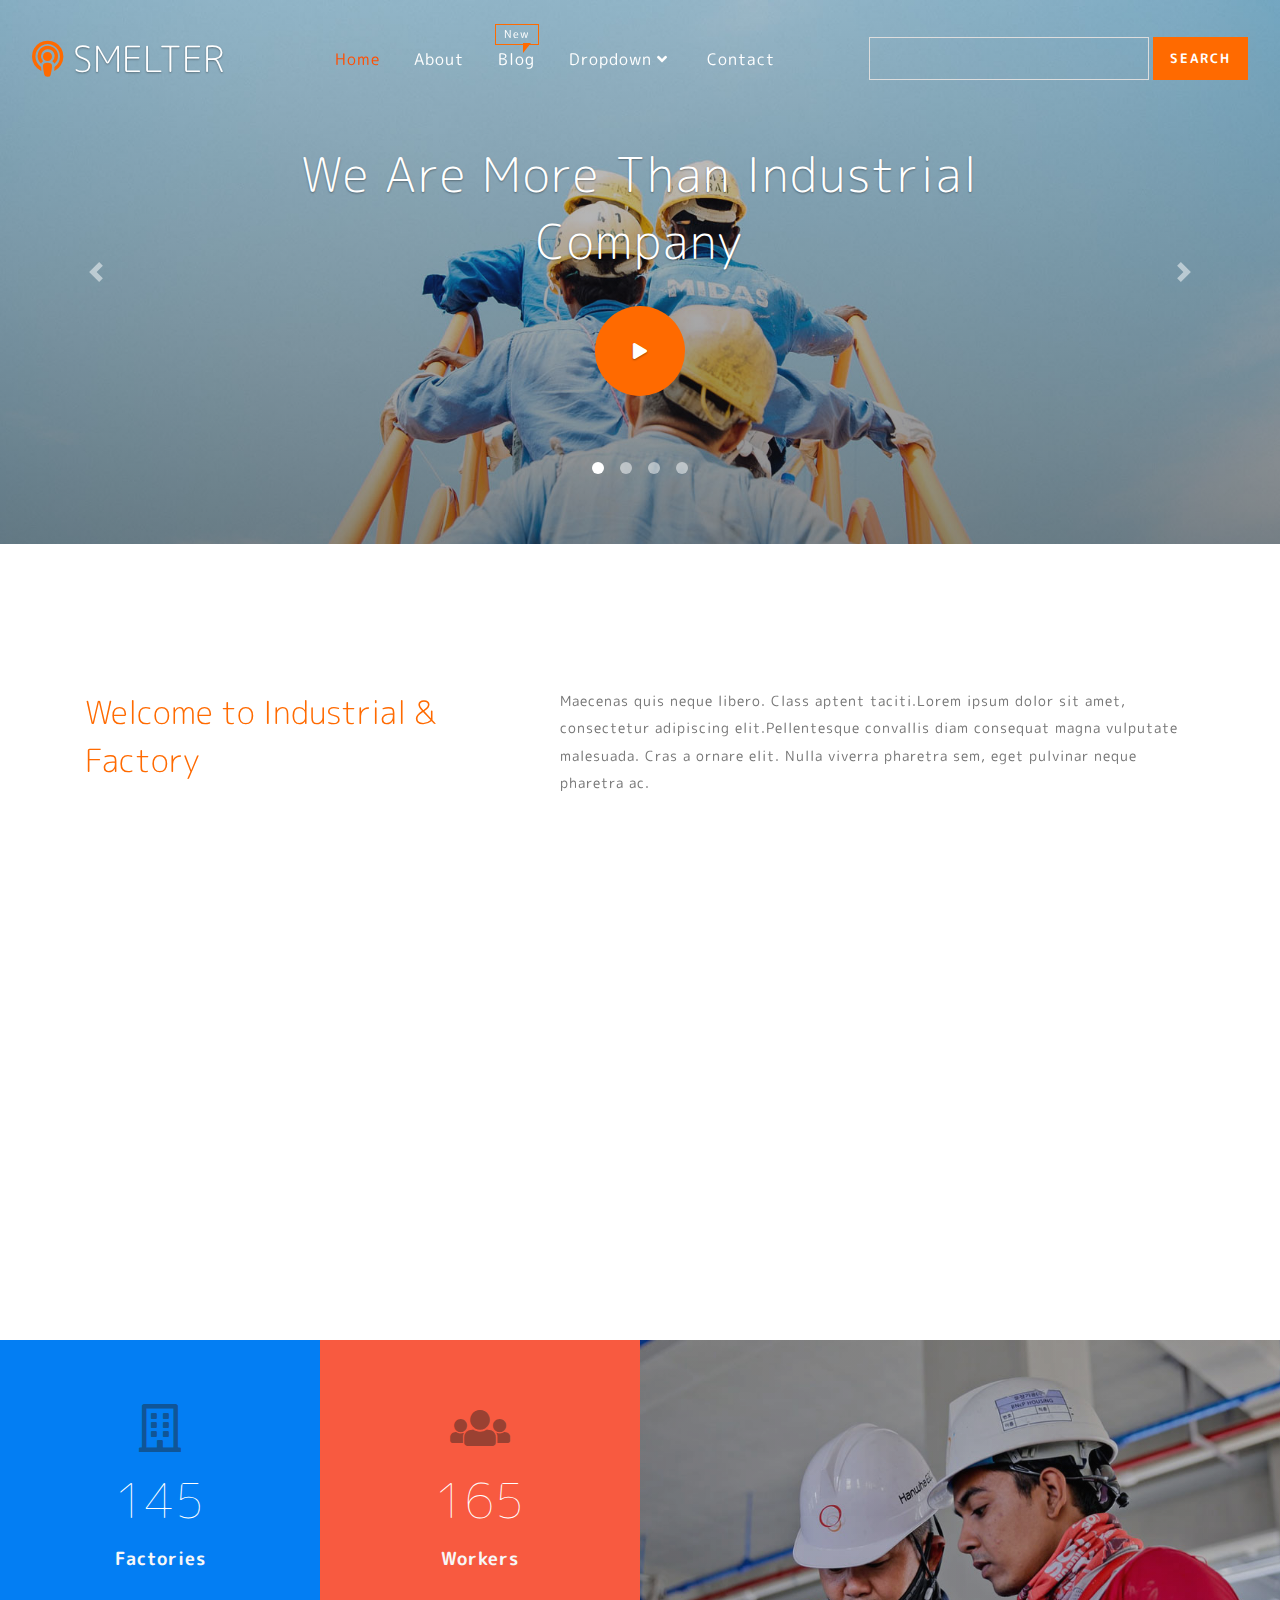
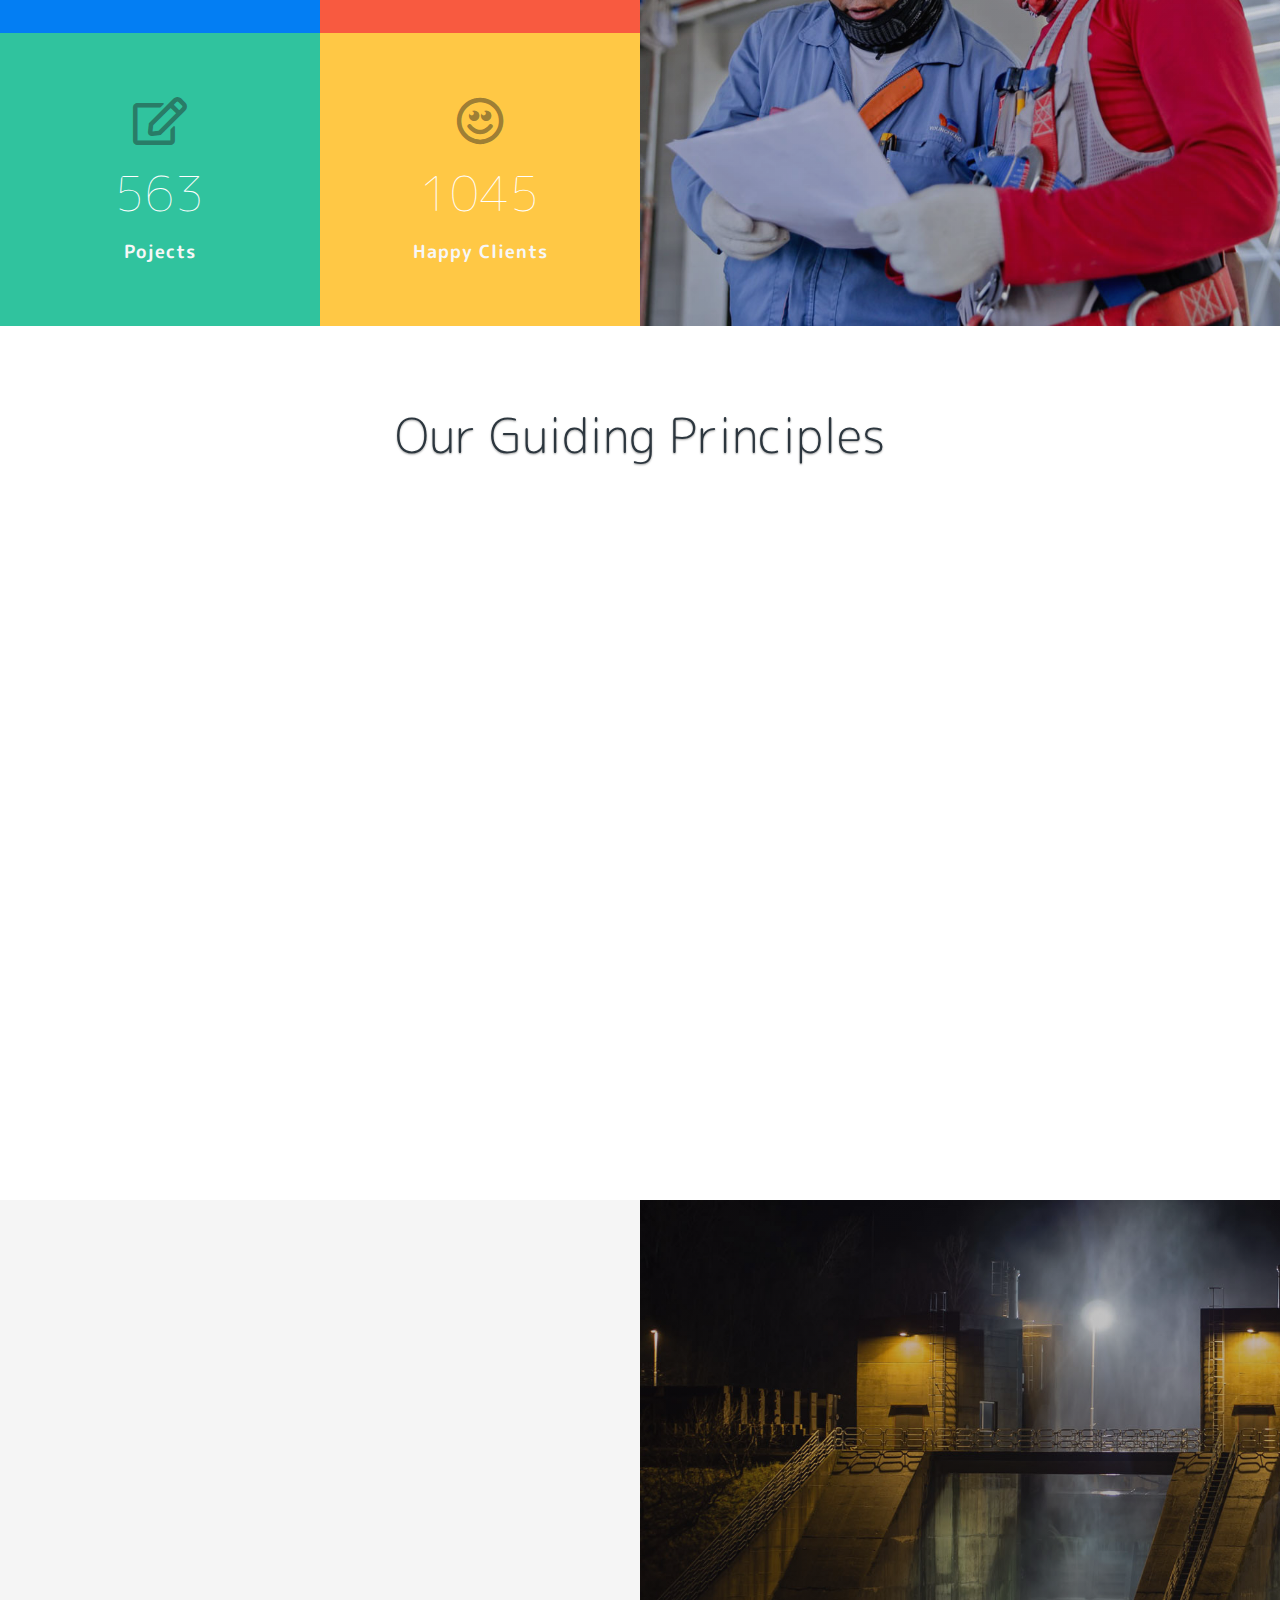
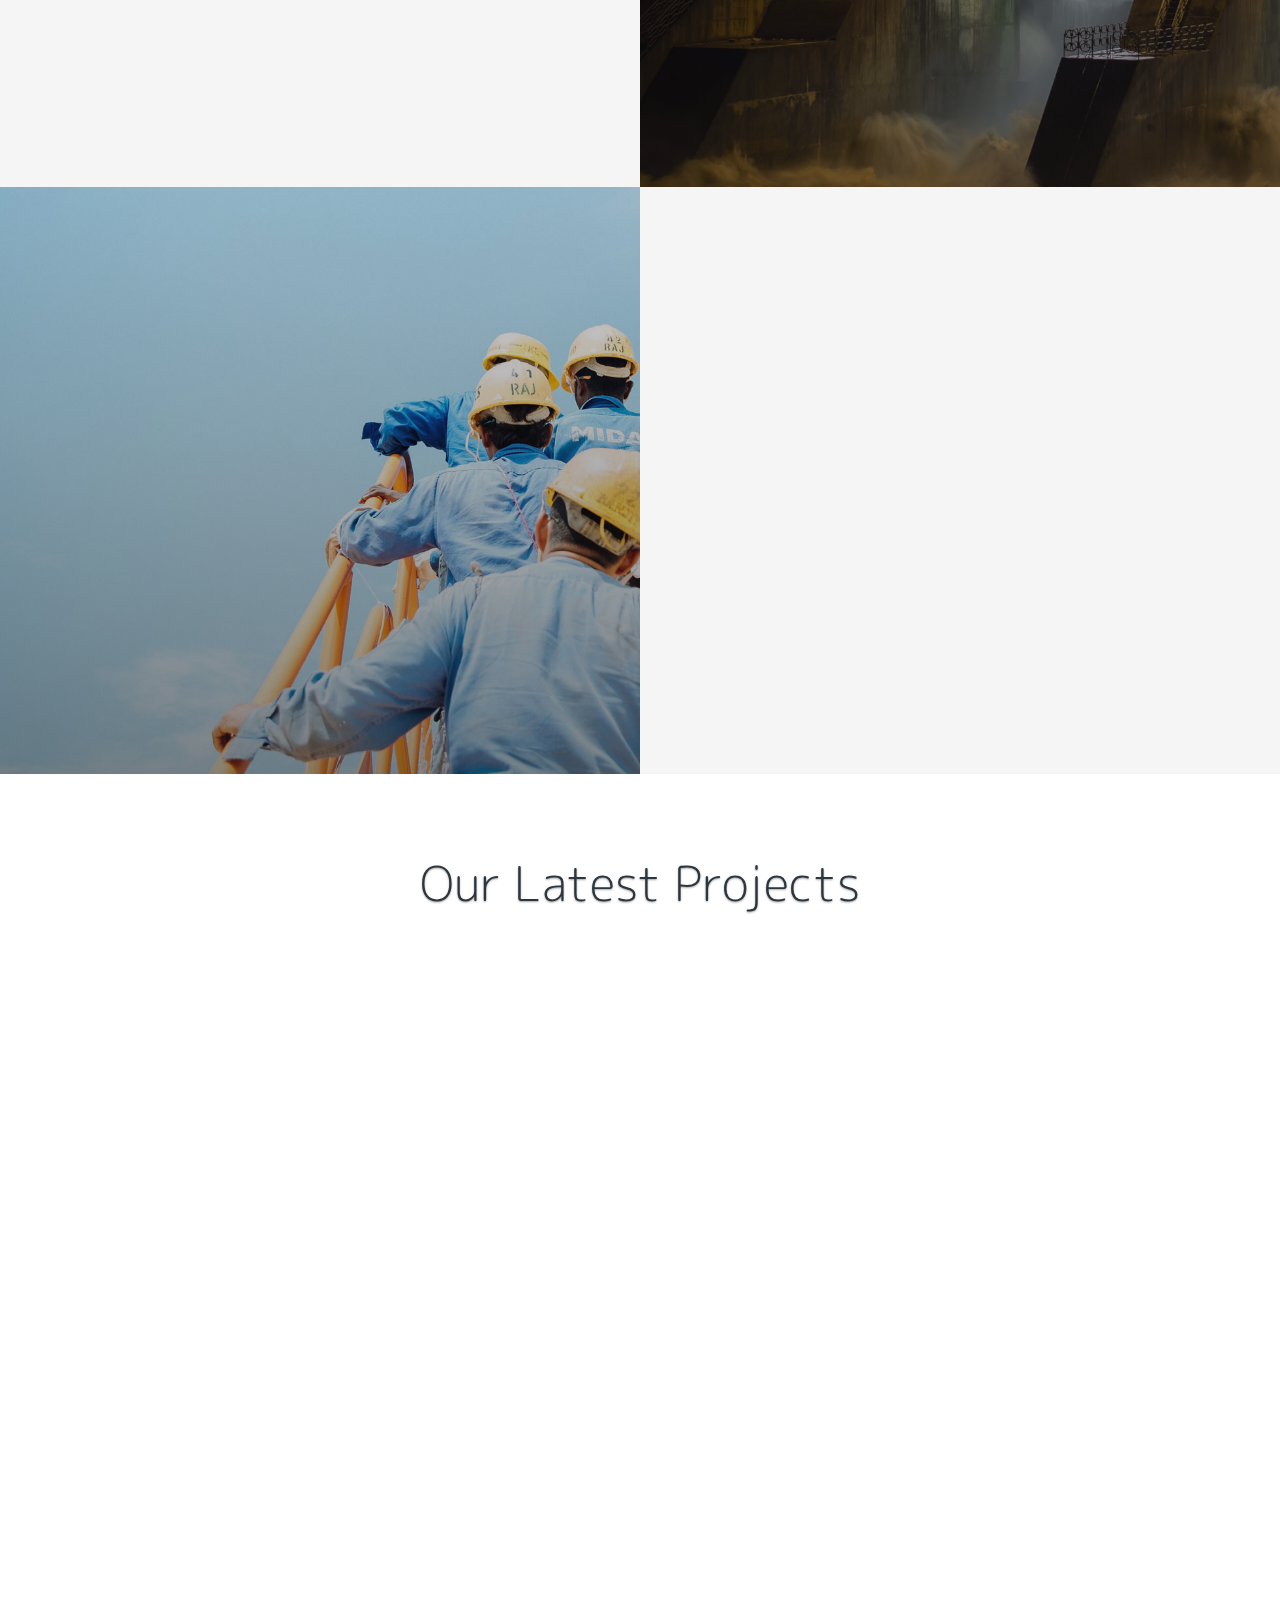
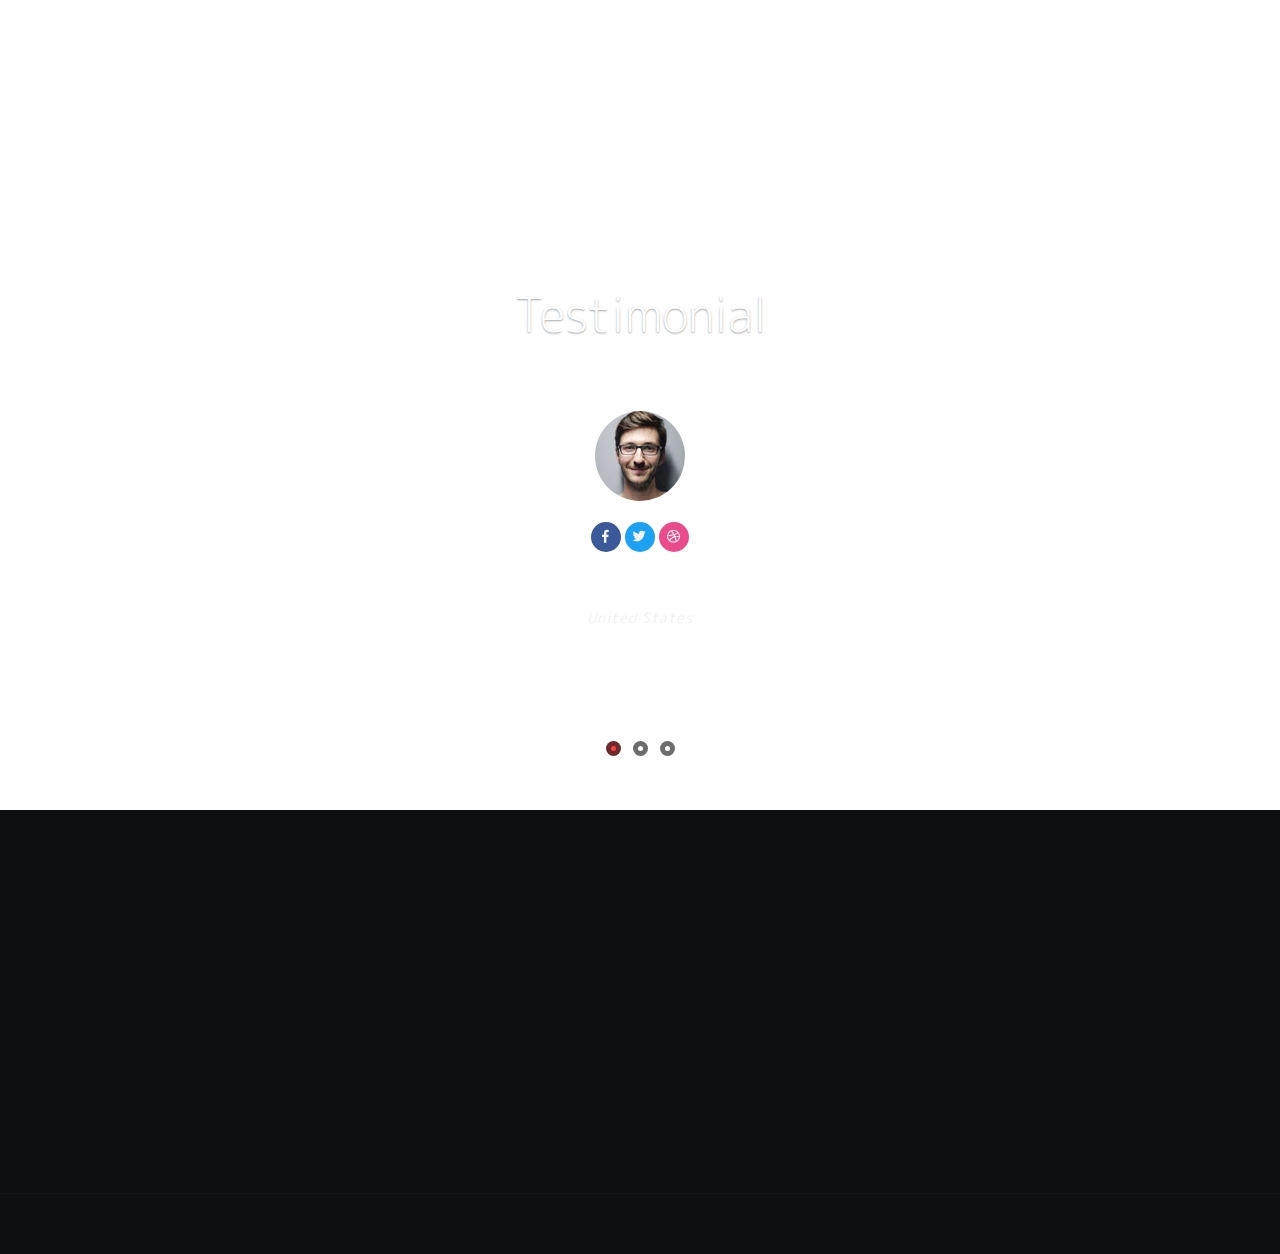
<file: templates5/index.html>
<!--
	Author: W3layouts
	Author URL: http://w3layouts.com
	License: Creative Commons Attribution 3.0 Unported
	License URL: http://creativecommons.org/licenses/by/3.0/
-->


<!DOCTYPE html>
<html>

<head>
    <title>Smelter Industrial Category Bootstrap responsive WebTemplate | Home :: w3layouts</title>
    <meta name="viewport" content="width=device-width, initial-scale=1">
    <meta charset="utf-8">
    <meta name="keywords" content="Smelter a Responsive web template, Bootstrap Web Templates, Flat Web Templates, Android Compatible web template, 
Smartphone Compatible web template, free webdesigns for Nokia, Samsung, LG, SonyEricsson, Motorola web design" />

    <script>
        addEventListener("load", function() {
            setTimeout(hideURLbar, 0);
        }, false);

        function hideURLbar() {
            window.scrollTo(0, 1);
        }

    </script>
    <link href="css/bootstrap.css" rel='stylesheet' type='text/css' />
    <link rel="stylesheet" href="css/flexslider.css" type="text/css" media="screen" property="" />
    <link href="css/style.css" rel='stylesheet' type='text/css' />
    <link href="css/simpleLightbox.css" rel='stylesheet' type='text/css' />
    <link href="css/fontawesome-all.css" rel="stylesheet">
    <link href="//fonts.googleapis.com/css?family=M+PLUS+Rounded+1c:100,300,400,500,700,800" rel="stylesheet">
</head>

<body>
    <header>
        <div class="header_top" id="home">
            <nav class="navbar navbar-expand-lg navbar-light">
                <div class="logo text-left">
                    <h1>
                        <a class="navbar-brand" href="index.html">
                            <i class="fas fa-podcast"></i> Smelter</a>
                    </h1>
                </div>
                <button class="navbar-toggler" type="button" data-toggle="collapse" data-target="#navbarSupportedContent" aria-controls="navbarSupportedContent" aria-expanded="false" aria-label="Toggle navigation">
                            <span class="navbar-toggler-icon">
                              
                            </span>

                        </button>

                <div class="collapse navbar-collapse" id="navbarSupportedContent">
                    <ul class="navbar-nav m-lg-auto text-right">
                        <li class="nav-item active">
                            <a class="nav-link" href="index.html">Home
                                        <span class="sr-only">(current)</span>
                                    </a>
                        </li>
                        <li class="nav-item">
                            <a class="nav-link" href="about.html">About</a>
                        </li>

                        <li class="nav-item">
                            <a class="nav-link tooltip-blog" href="blog.html">Blog <span>New</span></a>
                        </li>
                        <li class="nav-item dropdown">
                            <a class="nav-link dropdown-toggle" href="#" id="navbarDropdown" role="button" data-toggle="dropdown" aria-haspopup="true" aria-expanded="false">
                                      Dropdown
                                       <i class="fas fa-angle-down"></i>
                                    </a>
                            <div class="dropdown-menu" aria-labelledby="navbarDropdown">
                                <a class="dropdown-item" href="project.html">Projects</a>
                                <a class="dropdown-item" href="error.html" title="">404</a>


                            </div>
                        </li>
                        <li class="nav-item">
                            <a class="nav-link" href="contact.html">Contact</a>
                        </li>

                    </ul>
                    <form action="#" method="post" class="form-inline my-2 my-lg-0 search">
                        <input class="form-control mr-sm-1" type="search" placeholder="" name="Search" required="">
                        <button class="btn btn-outline-success my-2 my-sm-0" type="submit">Search</button>
                    </form>
                </div>

            </nav>

        </div>
    </header>
    <!--//header-->
    <!--/banner-->
    <div class="banner">
        <div id="carouselExampleIndicators" class="carousel slide" data-ride="carousel">
            <ol class="carousel-indicators">
                <li data-target="#carouselExampleIndicators" data-slide-to="0" class="active"></li>
                <li data-target="#carouselExampleIndicators" data-slide-to="1"></li>
                <li data-target="#carouselExampleIndicators" data-slide-to="2"></li>
                <li data-target="#carouselExampleIndicators" data-slide-to="3"></li>
            </ol>
            <div class="carousel-inner" role="listbox">
                <div class="carousel-item active">
                    <div class="carousel-caption">
                        <h3>We Are More Than Industrial Company</h3>

                        <div class="bnr-button">
                            <button type="button" class="btn btn-primary play" data-toggle="modal" data-target="#exampleModal">
								<i class="fas fa-play"></i>
							</button>
                        </div>

                    </div>
                </div>
                <div class="carousel-item item2">
                    <div class="carousel-caption">
                        <h3>Turning big ideas into great products</h3>

                        <div class="bnr-button">
                            <button type="button" class="btn btn-primary play" data-toggle="modal" data-target="#exampleModal">
								<i class="fas fa-play"></i>
							</button>
                        </div>
                    </div>
                </div>
                <div class="carousel-item item3">
                    <div class="carousel-caption">
                        <h3>We Are More Than Industrial Company</h3>

                        <div class="bnr-button">
                            <button type="button" class="btn btn-primary play" data-toggle="modal" data-target="#exampleModal">
								<i class="fas fa-play"></i>
							</button>
                        </div>

                    </div>
                </div>
                <div class="carousel-item item4">
                    <div class="carousel-caption">
                        <h3>Turning big ideas into great products</h3>

                        <div class="bnr-button">
                            <button type="button" class="btn btn-primary play" data-toggle="modal" data-target="#exampleModal">
								<i class="fas fa-play"></i>
							</button>
                        </div>
                    </div>
                </div>
            </div>
            <a class="carousel-control-prev" href="#carouselExampleIndicators" role="button" data-slide="prev">
				<span class="carousel-control-prev-icon" aria-hidden="true"></span>
				<span class="sr-only">Previous</span>
			</a>
            <a class="carousel-control-next" href="#carouselExampleIndicators" role="button" data-slide="next">
				<span class="carousel-control-next-icon" aria-hidden="true"></span>
				<span class="sr-only">Next</span>
			</a>
        </div>
    </div>
    <!--/model-->
    <!-- Modal -->
    <div class="modal fade" id="exampleModal" tabindex="-1" role="dialog" aria-labelledby="exampleModalLabel" aria-hidden="true">
        <div class="modal-dialog" role="document">
            <div class="modal-content">
                <div class="modal-header">
                    <h5 class="modal-title" id="exampleModalLabel">Introduction Video</h5>
                    <button type="button" class="close" data-dismiss="modal" aria-label="Close">
						<span aria-hidden="true">&times;</span>
					</button>
                </div>
                <div class="modal-body video">
                    <iframe src="https://player.vimeo.com/video/13618190" width="640" height="360" frameborder="0" webkitallowfullscreen mozallowfullscreen allowfullscreen></iframe>

                </div>
                <div class="modal-footer">
                    <button type="button" class="btn btn-secondary" data-dismiss="modal">Close</button>
                    <button type="button" class="btn btn-primary">Save changes</button>
                </div>
            </div>
        </div>
    </div>
    <!--//model-->
    <!--//banner-->
    <section class="banner-bottom">
        <div class="container">

            <!-- Three columns of text below the carousel -->
            <div class="row inner-sec-wthree">

                <div class="col-lg-5 bt-bottom-info" data-aos="fade-right">
                    <h5>Welcome to Industrial & Factory</h5>

                </div>
                <div class="col-lg-7 bt-bottom-info" data-aos="fade-left">
                    <p>Maecenas quis neque libero. Class aptent taciti.Lorem ipsum dolor sit amet, consectetur adipiscing elit.Pellentesque convallis diam consequat magna vulputate malesuada. Cras a ornare elit. Nulla viverra pharetra sem, eget pulvinar neque pharetra ac.</p>
                </div>
            </div>
            <div class="row inner-sec-wthree">
                <div class="col-lg-4 bottom-sub-grid text-center aos-init aos-animate" data-aos="zoom-in">
                    <div class="bt-icon">

                        <span class="fas fa-trophy"></span>
                    </div>

                    <h4 class="sub-tittle">Humility</h4>
                    <p>Duis mollis, est non commodo luctus, nisi erat porttitor ligula, eget lacinia odio sem nec elit.</p>
                    <p>
                        <a class="btn btn-secondary view" href="single.html" role="button">View details</a>
                    </p>
                </div>
                <!-- /.col-lg-4 -->
                <div class="col-lg-4 bottom-sub-grid text-center aos-init aos-animate" data-aos="zoom-in">
                    <div class="bt-icon">
                        <span class="far fa-thumbs-up"></span>
                    </div>

                    <h4 class="sub-tittle">Passion</h4>
                    <p>Duis mollis, est non commodo luctus, nisi erat porttitor ligula, eget lacinia odio sem nec elit.</p>
                    <p>
                        <a class="btn btn-secondary view" href="single.html" role="button">View details</a>
                    </p>
                </div>
                <!-- /.col-lg-4 -->
                <div class="col-lg-4 bottom-sub-grid text-center aos-init aos-animate" data-aos="zoom-in">
                    <div class="bt-icon">
                        <span class="fas fa-tv"></span>
                    </div>

                    <h4 class="sub-tittle">Honesty</h4>
                    <p>Duis mollis, est non commodo luctus, nisi erat porttitor ligula, eget lacinia odio sem nec elit.</p>
                    <p>
                        <a class="btn btn-secondary view" href="single.html" role="button">View details</a>
                    </p>
                </div>
                <!-- /.col-lg-4 -->
            </div>
        </div>
        <!-- /.row -->
    </section>
    <!---->
    <!-- /stats -->
    <section class="stats_test container-fluid">

        <div class="row inner_stat">
            <div class="col-lg-6 stats-left-info">
                <div class="row">
                    <div class="col-md-6 stats_left counter_grid">
                        <i class="far fa-building"></i>
                        <p class="counter">145</p>
                        <h4>Factories</h4>
                    </div>
                    <div class="col-md-6 stats_left counter_grid1">
                        <i class="fas fa-users"></i>
                        <p class="counter">165</p>
                        <h4>Workers</h4>
                    </div>
                    <div class="col-md-6 stats_left counter_grid2">
                        <i class="far fa-edit"></i>
                        <p class="counter">563</p>
                        <h4>Pojects</h4>
                    </div>
                    <div class="col-md-6 stats_left counter_grid3">
                        <i class="far fa-smile"></i>
                        <p class="counter">1045</p>
                        <h4>Happy Clients</h4>
                    </div>
                </div>
            </div>
            <div class="col-lg-6 stats-right-img">

            </div>
        </div>
    </section>
    <!-- //stats -->
    <!--/services-->
    <section class="services">
        <div class="container">
            <h3 class="tittle">Our Guiding Principles</h3>
            <div class="row inner-sec-wthree">
                <div class="col-lg-4 grid_info_main" data-aos="flip-left">
                    <div class="grid_info">
                        <div class="icon_info">
                            <span class="icon">
								<i class="fas fa-laptop"></i>
							</span>
                            <h5>Basic & Industrial Chemicals</h5>
                            <p>Lorem ipsum dolor sit amet,vehicula vel sapien et, feugiat sapien amet.</p>
                        </div>
                    </div>
                    <div class="grid_info second">
                        <div class="icon_info">
                            <span class="icon">
								<i class="far fa-clone"></i>
							</span>
                            <h5>Construction & Engineering</h5>
                            <p>Lorem ipsum dolor sit amet,vehicula vel sapien et, feugiat sapien amet.</p>
                        </div>
                    </div>
                </div>
                <div class="col-lg-4 grid_info_main mid" data-aos="flip-down">
                    <img src="images/ab.jpg" class="img-fluid" alt=" ">
                </div>
                <div class="col-lg-4 grid_info_main" data-aos="flip-right">
                    <div class="grid_info">
                        <div class="icon_info">
                            <span class="icon">
								<i class="fas fa-sitemap"></i>
							</span>
                            <h5>Passion</h5>
                            <p>Lorem ipsum dolor sit amet,vehicula vel sapien et, feugiat sapien amet.</p>
                        </div>
                    </div>
                    <div class="grid_info second">
                        <div class="icon_info">
                            <span class="icon">
								<i class="fab fa-android"></i>
							</span>
                            <h5>Basic & Industrial Chemicals</h5>
                            <p>Lorem ipsum dolor sit amet,vehicula vel sapien et, feugiat sapien amet.</p>
                        </div>
                    </div>
                </div>


            </div>
        </div>
    </section>
    <!--//services-->
    <!---->
    <section class="grids_sec_2">
        <div class="row style-grids_main">
            <div class="col-md-6 grid_sec_info">
                <div class="style-grid-2-text_info" data-aos="fade-right">
                    <h3>
                        Turning big ideas into great products.</h3>
                    <p>Itaque earum rerum hic tenetur a sapiente delectus reiciendis maiores alias consequatur.sed quia non numquam eius modi tempora incidunt ut labore .Lorem ipsum dolor sit amet,vehicula vel sapien et.</p>
                    <div class="bnr-button">
                        <button type="button" class="btn btn-primary play" data-toggle="modal" data-target="#exampleModal">
							<i class="fas fa-play"></i>
						</button>
                    </div>

                </div>
            </div>
            <div class="col-md-6 style-image-2">
            </div>
            <div class="col-md-6 style-image-2 second">
            </div>
            <div class="col-md-6 grid_sec_info">
                <div class="style-grid-2-text_info" data-aos="fade-right">
                    <h3>
                        Turning big ideas into great products.</h3>
                    <p>Itaque earum rerum hic tenetur a sapiente delectus reiciendis maiores alias consequatur.sed quia non numquam eius modi tempora incidunt ut labore .Lorem ipsum dolor sit amet,vehicula vel sapien et</p>
                    <div class="bnr-button">
                        <button type="button" class="btn btn-primary play" data-toggle="modal" data-target="#exampleModal">
							<i class="fas fa-play"></i>
						</button>
                    </div>

                </div>
            </div>

        </div>
    </section>
    <!--/Projects-->
    <section class="services">
        <div class="container">
            <h3 class="tittle">Our Latest Projects
            </h3>
            <div class="row inner-sec-wthree">

                <div class="col-md-4 proj_gallery_grid" data-aos="zoom-in">
                    <div class="section_1_gallery_grid">
                        <a title="Donec sapien massa, placerat ac sodales ac, feugiat quis est." href="images/g1.jpg">
                            <div class="section_1_gallery_grid1">
                                <img src="images/g1.jpg" alt=" " class="img-fluid" />
                                <div class="proj_gallery_grid1_pos">
                                    <h3>Smelter</h3>
                                    <p>Add some text</p>
                                </div>
                            </div>
                        </a>
                    </div>
                    <div class="section_1_gallery_grid" data-aos="zoom-in">
                        <a title="Donec sapien massa, placerat ac sodales ac, feugiat quis est." href="images/g2.jpg">
                            <div class="section_1_gallery_grid1">
                                <img src="images/g2.jpg" alt=" " class="img-fluid" />
                                <div class="proj_gallery_grid1_pos">
                                    <h3>Smelter</h3>
                                    <p>Add some text</p>
                                </div>
                            </div>
                        </a>
                    </div>
                    <div class="section_1_gallery_grid" data-aos="zoom-in">
                        <a title="Donec sapien massa, placerat ac sodales ac, feugiat quis est." href="images/g3.jpg">
                            <div class="section_1_gallery_grid1">
                                <img src="images/g3.jpg" alt=" " class="img-fluid" />
                                <div class="proj_gallery_grid1_pos">
                                    <h3>Smelter</h3>
                                    <p>Add some text</p>
                                </div>
                            </div>
                        </a>
                    </div>
                </div>
                <div class="col-md-4 proj_gallery_grid" data-aos="zoom-in">
                    <div class="section_1_gallery_grid">
                        <a title="Donec sapien massa, placerat ac sodales ac, feugiat quis est." href="images/g4.jpg">
                            <div class="section_1_gallery_grid1">
                                <img src="images/g4.jpg" alt=" " class="img-fluid" />
                                <div class="proj_gallery_grid1_pos">
                                    <h3>Smelter</h3>
                                    <p>Add some text</p>
                                </div>
                            </div>
                        </a>
                    </div>
                    <div class="section_1_gallery_grid" data-aos="zoom-in">
                        <a title="Donec sapien massa, placerat ac sodales ac, feugiat quis est." href="images/g5.jpg">
                            <div class="section_1_gallery_grid1">
                                <img src="images/g5.jpg" alt=" " class="img-fluid" />
                                <div class="proj_gallery_grid1_pos">
                                    <h3>Smelter</h3>
                                    <p>Add some text</p>
                                </div>
                            </div>
                        </a>
                    </div>
                    <div class="section_1_gallery_grid" data-aos="zoom-in">
                        <a title="Donec sapien massa, placerat ac sodales ac, feugiat quis est." href="images/g6.jpg">
                            <div class="section_1_gallery_grid1">
                                <img src="images/g6.jpg" alt=" " class="img-fluid" />
                                <div class="proj_gallery_grid1_pos">
                                    <h3>Smelter</h3>
                                    <p>Add some text</p>
                                </div>
                            </div>
                        </a>
                    </div>
                </div>
                <div class="col-md-4 proj_gallery_grid" data-aos="zoom-in">
                    <div class="section_1_gallery_grid">
                        <a title="Donec sapien massa, placerat ac sodales ac, feugiat quis est." href="images/g7.jpg">
                            <div class="section_1_gallery_grid1">
                                <img src="images/g7.jpg" alt=" " class="img-fluid" />
                                <div class="proj_gallery_grid1_pos">
                                    <h3>Smelter</h3>
                                    <p>Add some text</p>
                                </div>
                            </div>
                        </a>
                    </div>
                    <div class="section_1_gallery_grid" data-aos="zoom-in">
                        <a title="Donec sapien massa, placerat ac sodales ac, feugiat quis est." href="images/g8.jpg">
                            <div class="section_1_gallery_grid1">
                                <img src="images/g8.jpg" alt=" " class="img-fluid" />
                                <div class="proj_gallery_grid1_pos">
                                    <h3>Smelter</h3>
                                    <p>Add some text</p>
                                </div>
                            </div>
                        </a>
                    </div>
                    <div class="section_1_gallery_grid" data-aos="zoom-in">
                        <a title="Donec sapien massa, placerat ac sodales ac, feugiat quis est." href="images/g9.jpg">
                            <div class="section_1_gallery_grid1">
                                <img src="images/g9.jpg" alt=" " class="img-fluid" />
                                <div class="proj_gallery_grid1_pos">
                                    <h3>Smelter</h3>
                                    <p>Add some text</p>
                                </div>
                            </div>
                        </a>
                    </div>
                </div>



            </div>
        </div>
    </section>
    <!--//Projects-->
    <!--reviews_sec-->
    <section class="reviews_sec" id="testimonials">
        <h3 class="tittle cen">Testimonial</h3>
        <div class="inner-sec-wthree">
            <section class="slider">
                <div class="flexslider">
                    <ul class="slides">
                        <li>
                            <div class="testimonials_grid">
                                <div class="testimonials_grid-inn">
                                    <img src="images/t3.jpg" alt=" " class="img-fluid" />
                                    <div class="test_social_pos">
                                        <ul class="social_list1">
                                            <li>
                                                <a href="#" class="facebook1">
													<i class="fab fa-facebook-f"></i>

												</a>
                                            </li>
                                            <li>
                                                <a href="#" class="twitter2">
													<i class="fab fa-twitter"></i>

												</a>
                                            </li>
                                            <li>
                                                <a href="#" class="dribble3">
													<i class="fab fa-dribbble"></i>
												</a>
                                            </li>
                                        </ul>
                                    </div>
                                </div>
                                <h3>Gretchen
                                    <span>Customer</span>
                                </h3>
                                <i>United States</i>
                                <p>Maecenas interdum, metus vitae tincidunt porttitor, magna quam egestas sem, ac scelerisque nisl nibh vel lacus. Proin eget gravida odio. Donec ullamcorper est eu accumsan cursus.</p>
                            </div>
                        </li>
                        <li>
                            <div class="testimonials_grid">
                                <div class="testimonials_grid-inn">
                                    <img src="images/t2.jpg" alt=" " class="img-fluid" />
                                    <div class="test_social_pos">
                                        <ul class="social_list1">
                                            <li>
                                                <a href="#" class="facebook1">
													<i class="fab fa-facebook-f"></i>

												</a>
                                            </li>
                                            <li>
                                                <a href="#" class="twitter2">
													<i class="fab fa-twitter"></i>

												</a>
                                            </li>
                                            <li>
                                                <a href="#" class="dribble3">
													<i class="fab fa-dribbble"></i>
												</a>
                                            </li>
                                        </ul>
                                    </div>
                                </div>
                                <h3>Esmeralda
                                    <span>Customer</span>
                                </h3>
                                <i>United States</i>
                                <p>Maecenas interdum, metus vitae tincidunt porttitor, magna quam egestas sem, ac scelerisque nisl nibh vel lacus. Proin eget gravida odio. Donec ullamcorper est eu accumsan cursus.</p>
                            </div>
                        </li>
                        <li>
                            <div class="testimonials_grid">
                                <div class="testimonials_grid-inn">
                                    <img src="images/t1.jpg" alt=" " class="img-fluid" />
                                    <div class="test_social_pos">
                                        <ul class="social_list1">
                                            <li>
                                                <a href="#" class="facebook1">
													<i class="fab fa-facebook-f"></i>

												</a>
                                            </li>
                                            <li>
                                                <a href="#" class="twitter2">
													<i class="fab fa-twitter"></i>

												</a>
                                            </li>
                                            <li>
                                                <a href="#" class="dribble3">
													<i class="fab fa-dribbble"></i>
												</a>
                                            </li>
                                        </ul>
                                    </div>
                                </div>
                                <h3>Anamaria
                                    <span>Customer</span>
                                </h3>
                                <i>United States</i>
                                <p>Maecenas interdum, metus vitae tincidunt porttitor, magna quam egestas sem, ac scelerisque nisl nibh vel lacus. Proin eget gravida odio. Donec ullamcorper est eu accumsan cursus.</p>
                            </div>
                        </li>
                    </ul>
                </div>
            </section>
        </div>
    </section>
    <!---->
    <!--footer-->
    <footer>
        <div class="container">
            <div class="row footer-top-w3layouts">
                <div class="col-lg-3 footer-grid-w3ls" data-aos="zoom-in">
                    <div class="footer-title">
                        <h2>About Us</h2>
                    </div>
                    <div class="footer-text">
                        <p>Curabitur non nulla sit amet nisl tempus convallis quis ac lectus. lacinia eget consectetur sed, convallis at tellus..</p>

                    </div>
                </div>
                <div class="col-lg-3 footer-grid-w3ls" data-aos="zoom-in">
                    <div class="footer-title">
                        <h3>Contact Us</h3>
                    </div>
                    <div class="footer-office-hour">
                        <ul>
                            <li class="hd">Address :</li>
                            <li>No.27 - 5549436 street lorem ipsum, ipsum City, Country</li>

                        </ul>
                        <ul>
                            <li class="hd">Phone:+ 1 (234) 567 8901</li>
                            <li class="hd">Email:
                                <a href="mailto:info@example.com">info@example.com</a>
                            </li>
                            <li class="hd">Fax: 1(234) 567 8901</li>
                        </ul>
                    </div>
                </div>
                <div class="col-lg-3 footer-grid-w3ls" data-aos="zoom-in">
                    <div class="footer-title">
                        <h3>Recent Works</h3>
                    </div>
                    <div class="footer-list">
                        <div class="flickr-grid">
                            <a href="single.html">
								<img src="images/g1.jpg" class="img-fluid" alt=" ">
							</a>
                        </div>
                        <div class="flickr-grid">
                            <a href="#">
								<img src="images/g2.jpg" class="img-fluid" alt=" ">
							</a>
                        </div>
                        <div class="flickr-grid">
                            <a href="#">
								<img src="images/g3.jpg" class="img-fluid" alt=" ">
							</a>
                        </div>
                        <div class="flickr-grid">
                            <a href="#">
								<img src="images/g4.jpg" class="img-fluid" alt=" ">
							</a>
                        </div>
                        <div class="flickr-grid">
                            <a href="#">
								<img src="images/g9.jpg" class="img-fluid" alt=" ">
							</a>
                        </div>
                        <div class="flickr-grid">
                            <a href="#">
								<img src="images/g5.jpg" class="img-fluid" alt=" ">
							</a>
                        </div>
                        <div class="flickr-grid">
                            <a href="single.html">
								<img src="images/g6.jpg" class="img-fluid" alt=" ">
							</a>
                        </div>
                        <div class="flickr-grid">
                            <a href="#">
								<img src="images/g7.jpg" class="img-fluid" alt=" ">
							</a>
                        </div>
                        <div class="flickr-grid">
                            <a href="#">
								<img src="images/g8.jpg" class="img-fluid" alt=" ">
							</a>
                        </div>
                        <div class="clearfix"></div>
                    </div>
                </div>
                <div class="col-lg-3 footer-grid-w3ls" data-aos="zoom-in">
                    <div class="footer-title">
                        <h3>Subscribe</h3>
                    </div>
                    <p>Vivamus magna justo, lacinia eget consectetur sed.</p>
                    <form action="#" method="post" class="newsletter">
                        <input class="email" type="email" placeholder="Your email..." required="">
                        <button class="btn1">
							<i class="far fa-envelope"></i>
						</button>
                    </form>
                    <div class="clearfix"></div>
                </div>

            </div>

        </div>
    </footer>
    <!---->
    <div class="copyright">
        <div class="container">
            <div class="copyrighttop" data-aos="fade-left">
                <ul>
                    <li>
                        <h4>Follow us on:</h4>
                    </li>
                    <li>
                        <a class="facebook" href="#">
							<i class="fab fa-facebook-f"></i>
						</a>
                    </li>
                    <li>
                        <a class="facebook" href="#">
							<i class="fab fa-twitter"></i>
						</a>
                    </li>
                    <li>
                        <a class="facebook" href="#">
							<i class="fab fa-google-plus-g"></i>
						</a>
                    </li>
                    <li>
                        <a class="facebook" href="#">
							<i class="fab fa-pinterest-p"></i>
						</a>
                    </li>
                </ul>
            </div>
            <div class="copyrightbottom" data-aos="fade-right">
                <p>© 2018 Smelter. All Rights Reserved | Design by
                    <a href="http://w3layouts.com/">W3layouts</a>
                </p>

            </div>
            <div class="clearfix"></div>
        </div>
    </div>
    <!-- js -->
    <script src="js/jquery-2.2.3.min.js"></script>
    <!-- //js -->
    <!-- simpleLightbox -->
    <script src="js/simpleLightbox.js"></script>
    <script>
        $('.proj_gallery_grid a').simpleLightbox();

    </script>
    <!-- //simpleLightbox -->
	 <!-- /js files -->
	<link href='css/aos.css' rel='stylesheet prefetch' type="text/css" media="all" />
	<link href='css/aos-animation.css' rel='stylesheet prefetch' type="text/css" media="all" />
	<script src='js/aos.js'></script>
	<script src="js/aosindex.js"></script>
	<!-- //js files -->
    <!-- flexSlider -->
    <script defer src="js/jquery.flexslider.js"></script>
    <script>
        $(window).load(function() {
            $('.flexslider').flexslider({
                animation: "slide",
                start: function(slider) {
                    $('body').removeClass('loading');
                }
            });
        });

    </script>

    <!-- //flexSlider -->

    <!-- stats -->
    <script src="js/jquery.waypoints.min.js"></script>
    <script src="js/jquery.countup.js"></script>
    <script>
        $('.counter').countUp();

    </script>
    <!-- //stats -->

    <!-- start-smoth-scrolling -->
    <script src="js/move-top.js"></script>
    <script src="js/easing.js"></script>
    <script>
        jQuery(document).ready(function($) {
            $(".scroll").click(function(event) {
                event.preventDefault();
                $('html,body').animate({
                    scrollTop: $(this.hash).offset().top
                }, 900);
            });
        });

    </script>
    <!-- start-smoth-scrolling -->

    <script>
        $(document).ready(function() {
            /*
            						var defaults = {
            				  			containerID: 'toTop', // fading element id
            							containerHoverID: 'toTopHover', // fading element hover id
            							scrollSpeed: 1200,
            							easingType: 'linear' 
            				 		};
            						*/

            $().UItoTop({
                easingType: 'easeOutQuart'
            });

        });

    </script>

    <!-- /js -->
    <script src="js/bootstrap.js"></script>
    <!-- //js -->


</body>

</html>
</file>
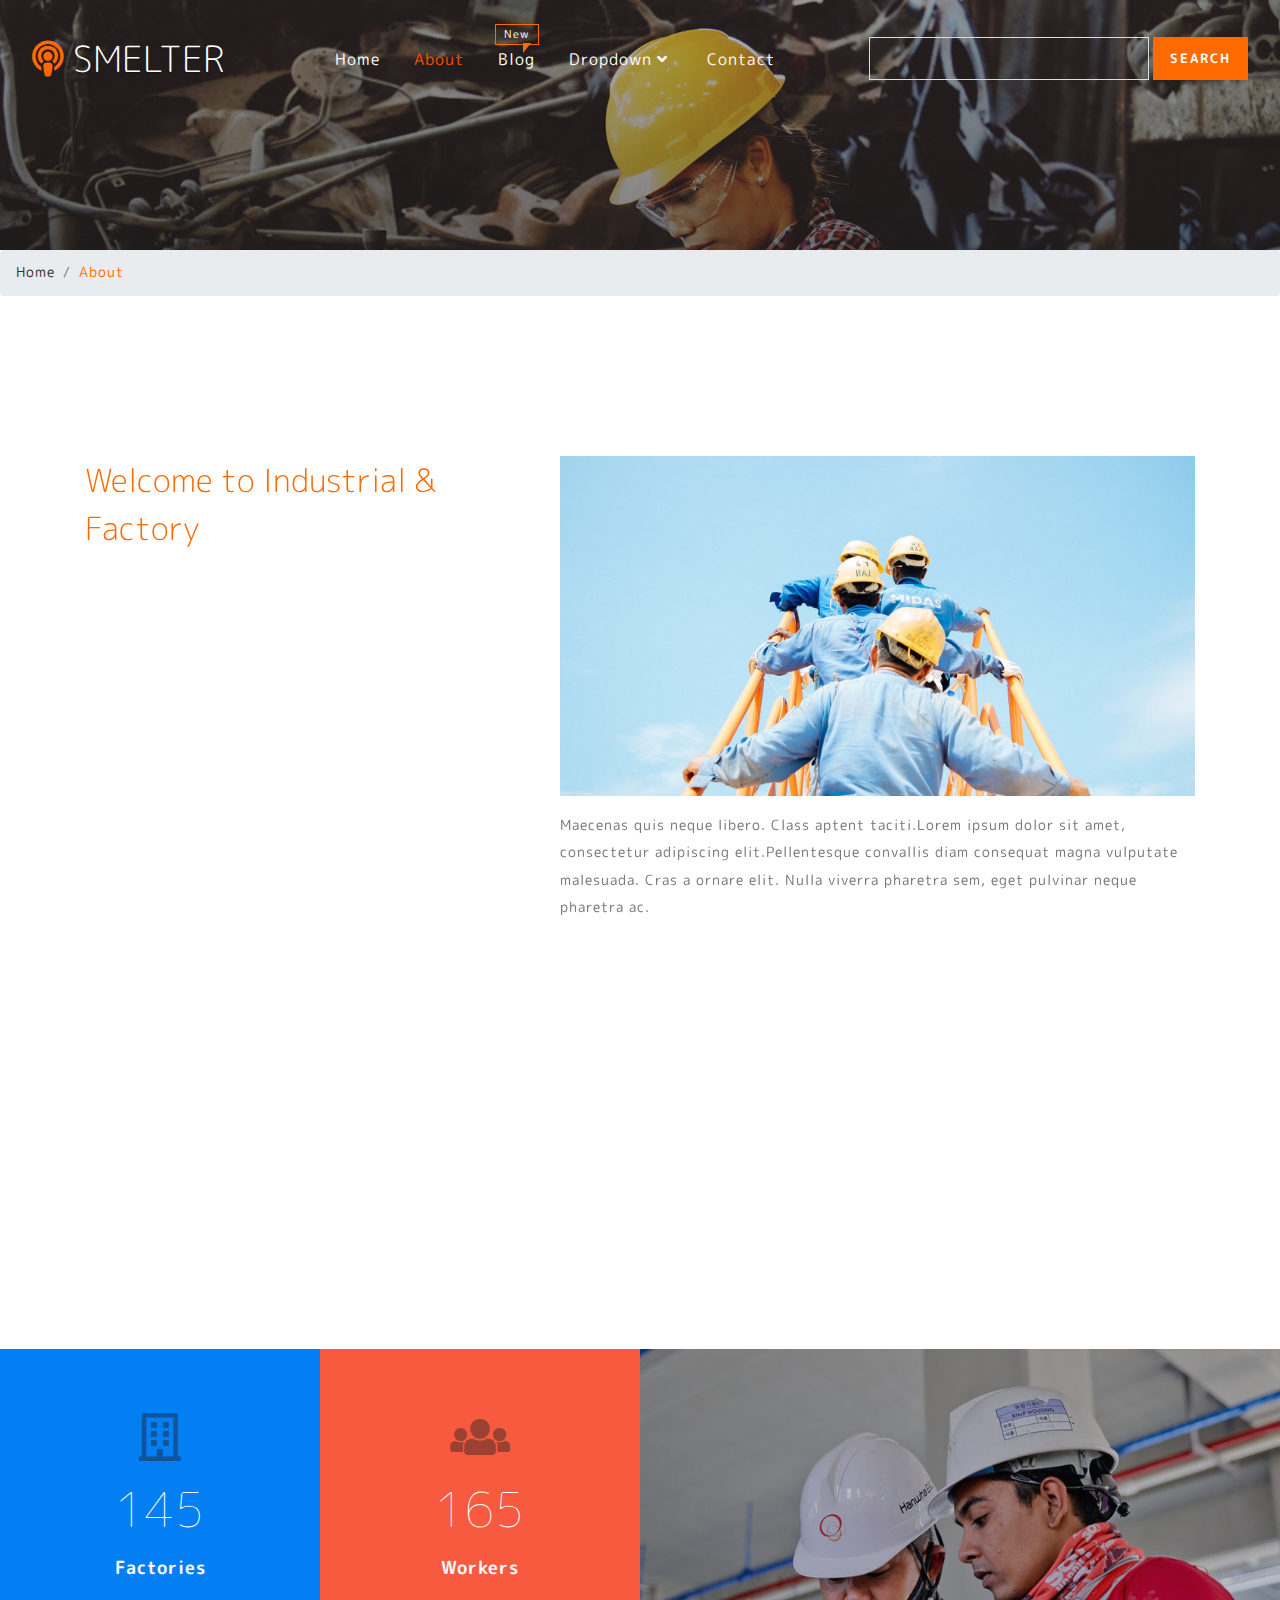
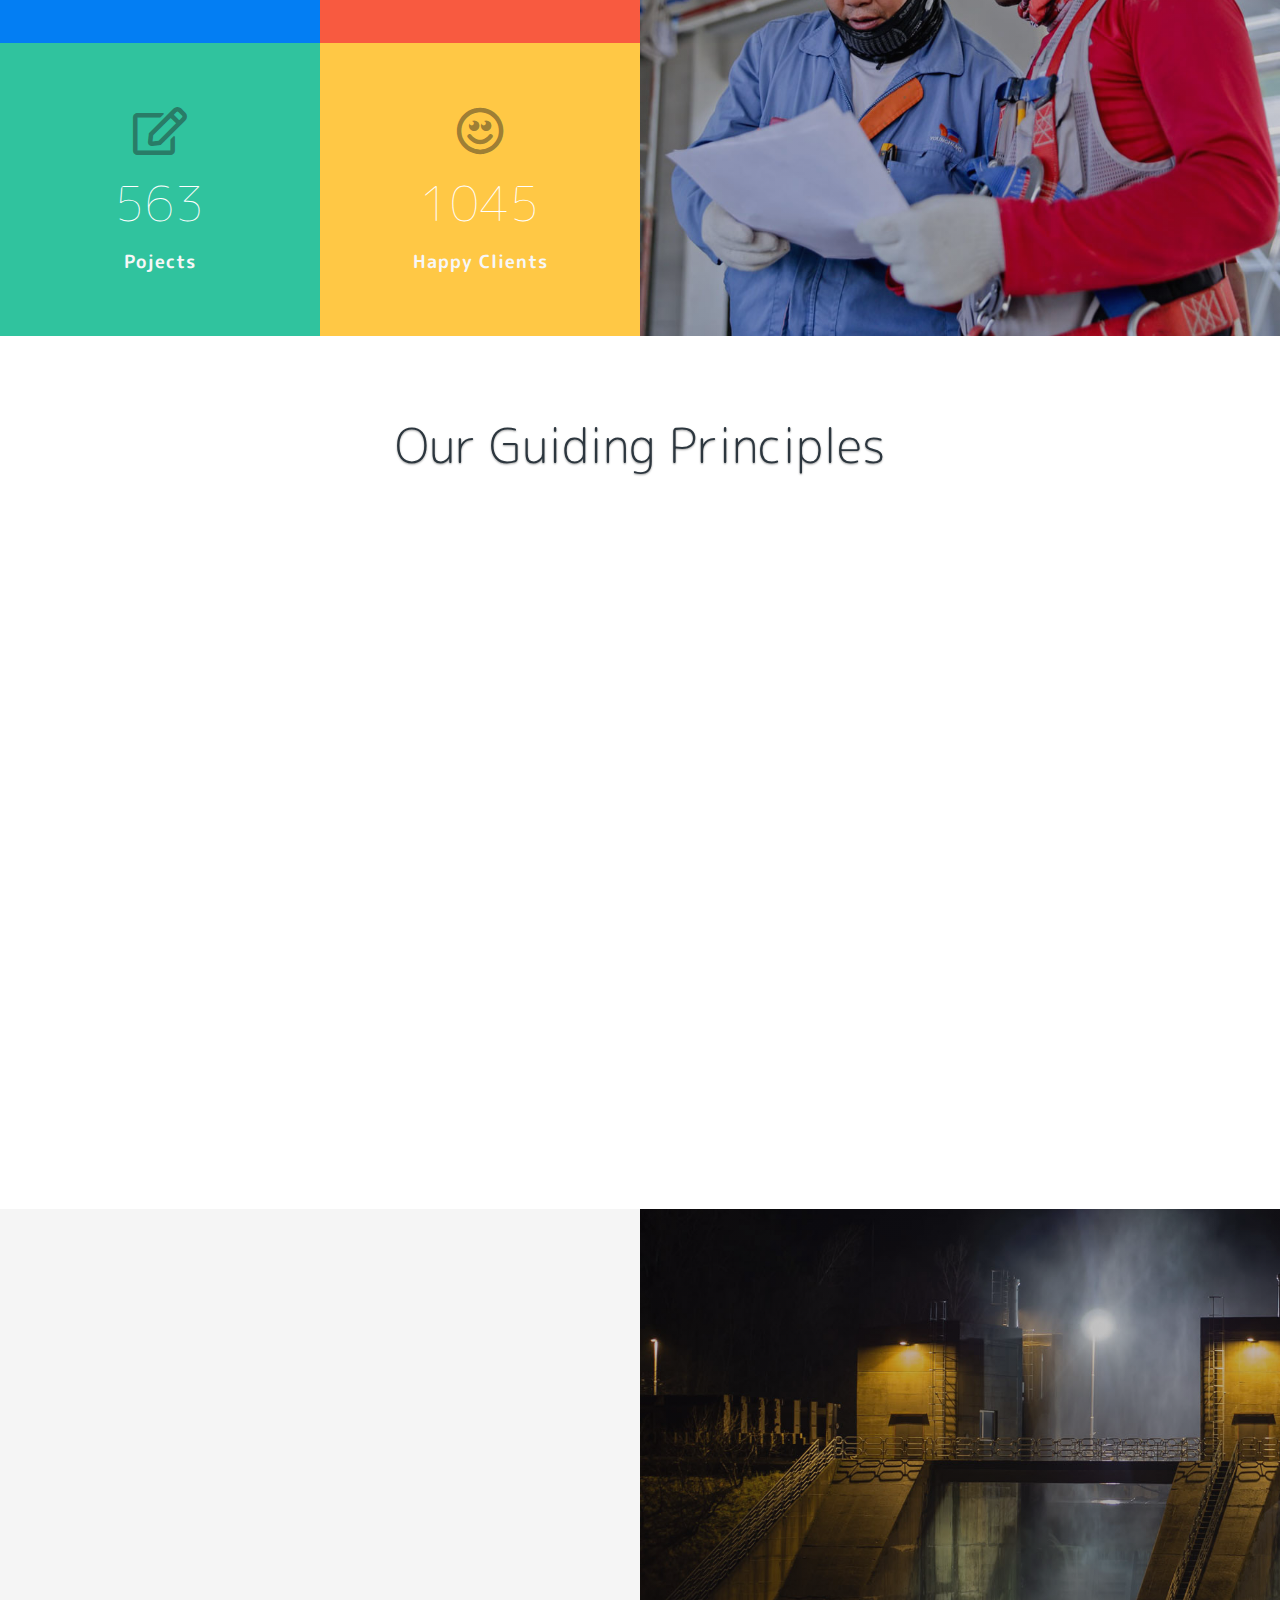
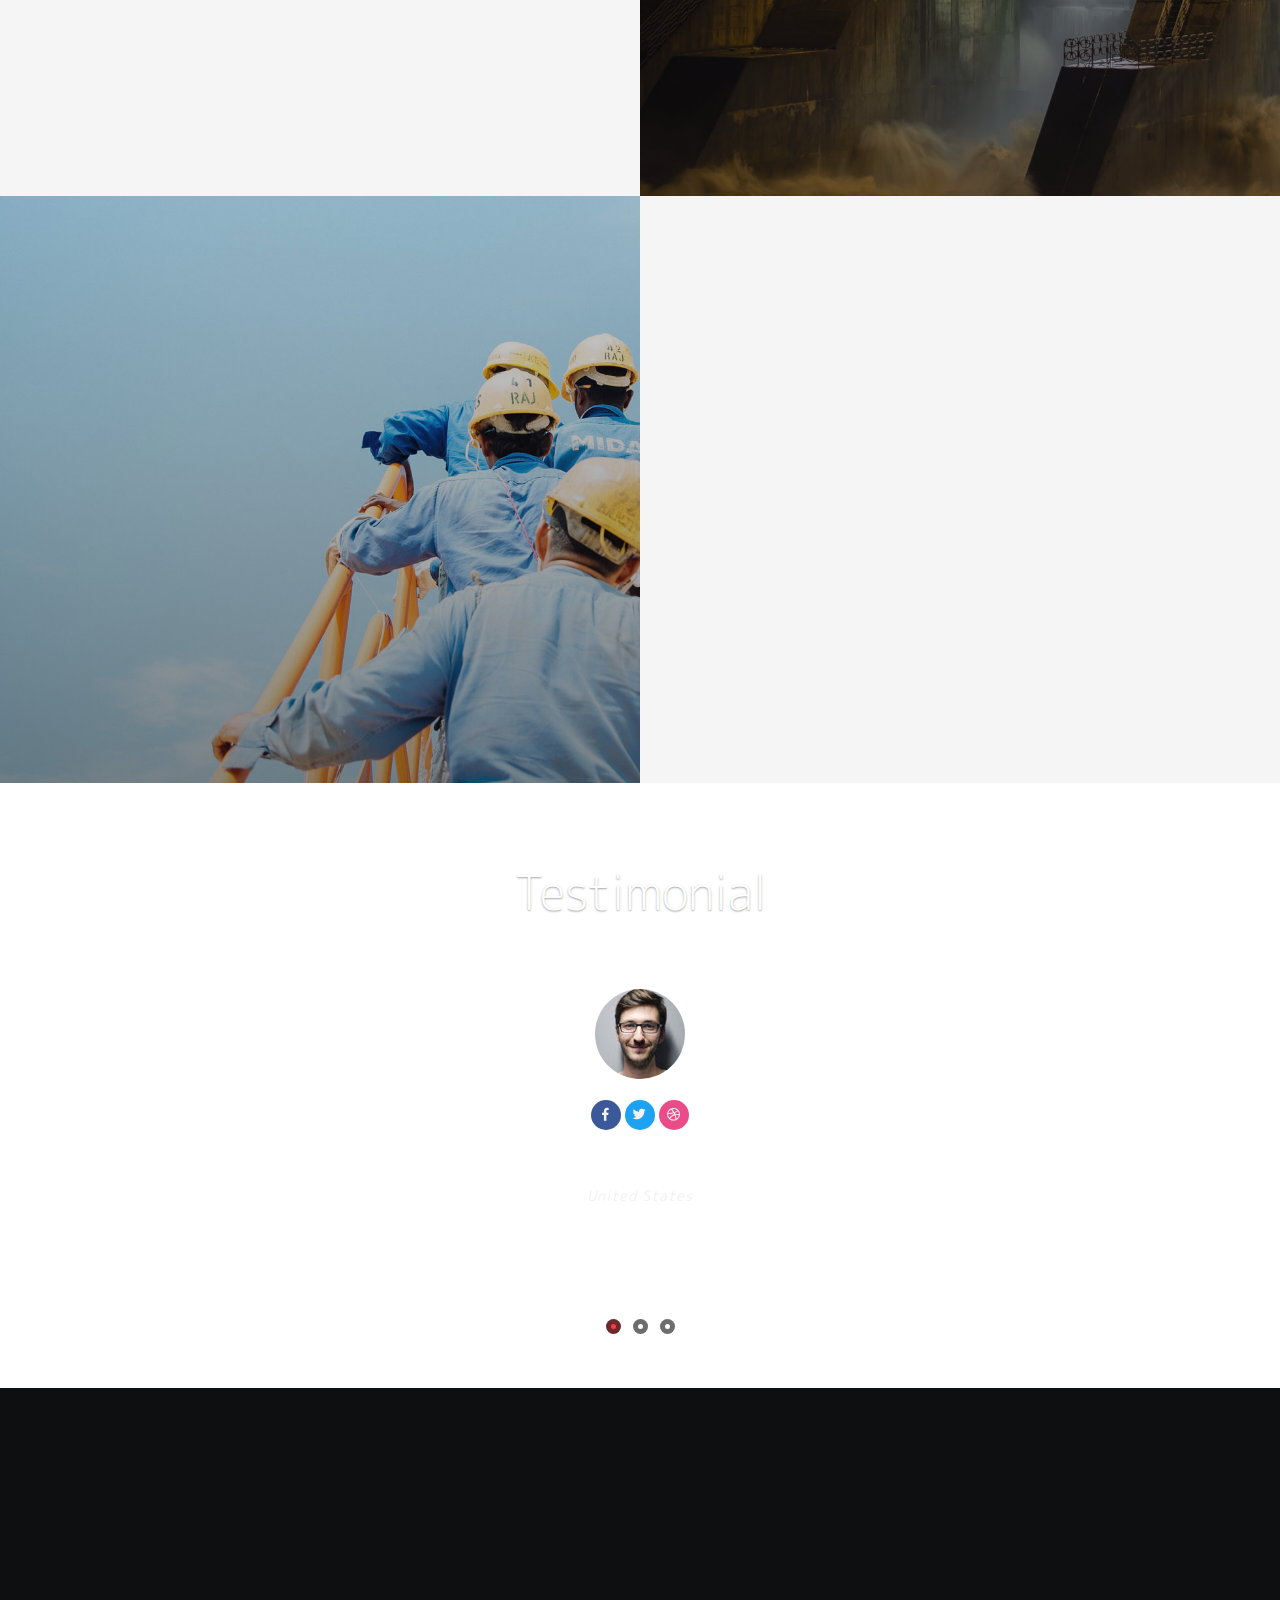
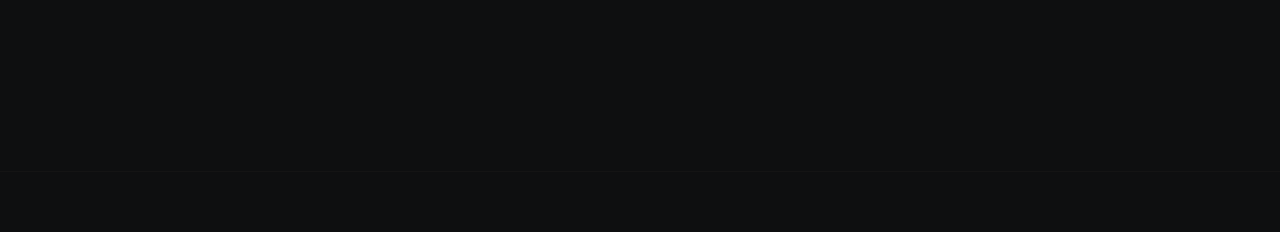
<file: templates5/about.html>
<!--
	Author: W3layouts
	Author URL: http://w3layouts.com
	License: Creative Commons Attribution 3.0 Unported
	License URL: http://creativecommons.org/licenses/by/3.0/
-->


<!DOCTYPE html>
<html>

<head>
    <title>Smelter Industrial Category Bootstrap responsive WebTemplate | About :: w3layouts</title>
    <meta name="viewport" content="width=device-width, initial-scale=1">
    <meta charset="utf-8">
    <meta name="keywords" content="Smelter a Responsive web template, Bootstrap Web Templates, Flat Web Templates, Android Compatible web template, 
Smartphone Compatible web template, free webdesigns for Nokia, Samsung, LG, SonyEricsson, Motorola web design" />

    <script>
        addEventListener("load", function() {
            setTimeout(hideURLbar, 0);
        }, false);

        function hideURLbar() {
            window.scrollTo(0, 1);
        }
    </script>
    <link href="css/bootstrap.css" rel='stylesheet' type='text/css' />
    <link rel="stylesheet" href="css/flexslider.css" type="text/css" media="screen" property="" />
    <link href="css/style.css" rel='stylesheet' type='text/css' />
    <link href="css/simpleLightbox.css" rel='stylesheet' type='text/css' />
    <link href="css/fontawesome-all.css" rel="stylesheet">
    <link href="//fonts.googleapis.com/css?family=M+PLUS+Rounded+1c:100,300,400,500,700,800" rel="stylesheet">
</head>

<body>
    <header>
        <div class="header_top" id="home">
           <nav class="navbar navbar-expand-lg navbar-light">
                <div class="logo text-left">
                    <h1>
                        <a class="navbar-brand" href="index.html">
                            <i class="fas fa-podcast"></i> Smelter</a>
                    </h1>
                </div>
                <button class="navbar-toggler" type="button" data-toggle="collapse" data-target="#navbarSupportedContent" aria-controls="navbarSupportedContent" aria-expanded="false" aria-label="Toggle navigation">
                            <span class="navbar-toggler-icon">
                              
                            </span>

                        </button>

                <div class="collapse navbar-collapse" id="navbarSupportedContent">
                    <ul class="navbar-nav m-lg-auto text-right">
                        <li class="nav-item">
                            <a class="nav-link" href="index.html">Home
                                        <span class="sr-only">(current)</span>
                                    </a>
                        </li>
                        <li class="nav-item active">
                            <a class="nav-link" href="about.html">About</a>
                        </li>

                        <li class="nav-item">
                            <a class="nav-link tooltip-blog" href="blog.html">Blog <span>New</span></a>
                        </li>
                        <li class="nav-item dropdown">
                            <a class="nav-link dropdown-toggle" href="#" id="navbarDropdown" role="button" data-toggle="dropdown" aria-haspopup="true" aria-expanded="false">
                                      Dropdown
                                       <i class="fas fa-angle-down"></i>
                                    </a>
                            <div class="dropdown-menu" aria-labelledby="navbarDropdown">
                                <a class="dropdown-item" href="project.html">Projects</a>
                                <a class="dropdown-item" href="error.html" title="">404</a>


                            </div>
                        </li>
                        <li class="nav-item">
                            <a class="nav-link" href="contact.html">Contact</a>
                        </li>

                    </ul>
                    <form action="#" method="post" class="form-inline my-2 my-lg-0 search">
                        <input class="form-control mr-sm-1" type="search" placeholder="" name="Search" required="">
                        <button class="btn btn-outline-success my-2 my-sm-0" type="submit">Search</button>
                    </form>
                </div>

            </nav>
        </div>
    </header>
    <!--//header-->
    <div class="banner-inner">
    </div>
    <ol class="breadcrumb">
        <li class="breadcrumb-item">
            <a href="index.html">Home</a>
        </li>
        <li class="breadcrumb-item active">About</li>
    </ol>

    <!--/model-->
    <!-- Modal -->
    <div class="modal fade" id="exampleModal" tabindex="-1" role="dialog" aria-labelledby="exampleModalLabel" aria-hidden="true">
        <div class="modal-dialog" role="document">
            <div class="modal-content">
                <div class="modal-header">
                    <h5 class="modal-title" id="exampleModalLabel">Introduction Video</h5>
                    <button type="button" class="close" data-dismiss="modal" aria-label="Close">
						<span aria-hidden="true">&times;</span>
					</button>
                </div>
                <div class="modal-body video">
                    <iframe src="https://player.vimeo.com/video/13618190" width="640" height="360" frameborder="0" webkitallowfullscreen mozallowfullscreen allowfullscreen></iframe>

                </div>
                <div class="modal-footer">
                    <button type="button" class="btn btn-secondary" data-dismiss="modal">Close</button>
                    <button type="button" class="btn btn-primary">Save changes</button>
                </div>
            </div>
        </div>
    </div>
    <!--//model-->
    <!--//banner-->
    <section class="banner-bottom">
        <div class="container">

            <!-- Three columns of text below the carousel -->
            <div class="row inner-sec-wthree">

                <div class="col-lg-5 bt-bottom-info" data-aos="fade-right">
                    <h5>Welcome to Industrial & Factory</h5>

                </div>
                <div class="col-lg-7 bt-bottom-info" data-aos="fade-left">
                    <img src="images/banner1.jpg" class="img-fluid" alt=" ">

                    <p class="mt-3">Maecenas quis neque libero. Class aptent taciti.Lorem ipsum dolor sit amet, consectetur adipiscing elit.Pellentesque convallis diam consequat magna vulputate malesuada. Cras a ornare elit. Nulla viverra pharetra sem, eget pulvinar neque pharetra ac.</p>
                </div>
            </div>
            <div class="row inner-sec-wthree">
                <div class="col-lg-4 bottom-sub-grid text-center aos-init aos-animate" data-aos="zoom-in">
                    <div class="bt-icon">

                        <span class="fas fa-trophy"></span>
                    </div>

                    <h4 class="sub-tittle">Humility</h4>
                    <p>Duis mollis, est non commodo luctus, nisi erat porttitor ligula, eget lacinia odio sem nec elit.</p>
                    <p>
                        <a class="btn btn-secondary view" href="single.html" role="button">View details</a>
                    </p>
                </div>
                <!-- /.col-lg-4 -->
                <div class="col-lg-4 bottom-sub-grid text-center aos-init aos-animate" data-aos="zoom-in">
                    <div class="bt-icon">
                        <span class="far fa-thumbs-up"></span>
                    </div>

                    <h4 class="sub-tittle">Passion</h4>
                    <p>Duis mollis, est non commodo luctus, nisi erat porttitor ligula, eget lacinia odio sem nec elit.</p>
                    <p>
                        <a class="btn btn-secondary view" href="single.html" role="button">View details</a>
                    </p>
                </div>
                <!-- /.col-lg-4 -->
                <div class="col-lg-4 bottom-sub-grid text-center aos-init aos-animate" data-aos="zoom-in">
                    <div class="bt-icon">
                        <span class="fas fa-tv"></span>
                    </div>

                    <h4 class="sub-tittle">Honesty</h4>
                    <p>Duis mollis, est non commodo luctus, nisi erat porttitor ligula, eget lacinia odio sem nec elit.</p>
                    <p>
                        <a class="btn btn-secondary view" href="single.html" role="button">View details</a>
                    </p>
                </div>
                <!-- /.col-lg-4 -->
            </div>
        </div>
        <!-- /.row -->
    </section>
    <!---->
    <!-- /stats -->
    <section class="stats_test container-fluid">

        <div class="row inner_stat">
            <div class="col-lg-6 stats-left-info">
                <div class="row">
                    <div class="col-md-6 stats_left counter_grid">
                        <i class="far fa-building"></i>
                        <p class="counter">145</p>
                        <h4>Factories</h4>
                    </div>
                    <div class="col-md-6 stats_left counter_grid1">
                        <i class="fas fa-users"></i>
                        <p class="counter">165</p>
                        <h4>Workers</h4>
                    </div>
                    <div class="col-md-6 stats_left counter_grid2">
                        <i class="far fa-edit"></i>
                        <p class="counter">563</p>
                        <h4>Pojects</h4>
                    </div>
                    <div class="col-md-6 stats_left counter_grid3">
                        <i class="far fa-smile"></i>
                        <p class="counter">1045</p>
                        <h4>Happy Clients</h4>
                    </div>
                </div>
            </div>
            <div class="col-lg-6 stats-right-img">

            </div>
        </div>
    </section>
    <!-- //stats -->
    <!--/services-->
    <section class="services">
        <div class="container">
            <h3 class="tittle">Our Guiding Principles</h3>
            <div class="row inner-sec-wthree">
                <div class="col-lg-4 grid_info_main" data-aos="flip-left">
                    <div class="grid_info">
                        <div class="icon_info">
                            <span class="icon">
								<i class="fas fa-laptop"></i>
							</span>
                            <h5>Basic & Industrial Chemicals</h5>
                            <p>Lorem ipsum dolor sit amet,vehicula vel sapien et, feugiat sapien amet.</p>
                        </div>
                    </div>
                    <div class="grid_info second">
                        <div class="icon_info">
                            <span class="icon">
								<i class="far fa-clone"></i>
							</span>
                            <h5>Construction & Engineering</h5>
                            <p>Lorem ipsum dolor sit amet,vehicula vel sapien et, feugiat sapien amet.</p>
                        </div>
                    </div>
                </div>
                <div class="col-lg-4 grid_info_main mid" data-aos="flip-down">
                    <img src="images/ab.jpg" class="img-fluid" alt=" ">
                </div>
                <div class="col-lg-4 grid_info_main" data-aos="flip-right">
                    <div class="grid_info">
                        <div class="icon_info">
                            <span class="icon">
								<i class="fas fa-sitemap"></i>
							</span>
                            <h5>Passion</h5>
                            <p>Lorem ipsum dolor sit amet,vehicula vel sapien et, feugiat sapien amet.</p>
                        </div>
                    </div>
                    <div class="grid_info second">
                        <div class="icon_info">
                            <span class="icon">
								<i class="fab fa-android"></i>
							</span>
                            <h5>Basic & Industrial Chemicals</h5>
                            <p>Lorem ipsum dolor sit amet,vehicula vel sapien et, feugiat sapien amet.</p>
                        </div>
                    </div>
                </div>


            </div>
        </div>
    </section>
    <!--//services-->
    <!---->
    <section class="grids_sec_2">
        <div class="row style-grids_main">
            <div class="col-md-6 grid_sec_info">
                <div class="style-grid-2-text_info" data-aos="fade-right">
                    <h3>Turning big ideas into great products.</h3>
                    <p>Itaque earum rerum hic tenetur a sapiente delectus reiciendis maiores alias consequatur.sed quia non numquam eius modi tempora incidunt ut labore .Lorem ipsum dolor sit amet,vehicula vel sapien et.</p>
                    <div class="bnr-button">
                        <button type="button" class="btn btn-primary play" data-toggle="modal" data-target="#exampleModal">
							<i class="fas fa-play"></i>
						</button>
                    </div>

                </div>
            </div>
            <div class="col-md-6 style-image-2">
            </div>
            <div class="col-md-6 style-image-2 second">
            </div>
            <div class="col-md-6 grid_sec_info">
                <div class="style-grid-2-text_info" data-aos="fade-right">
                    <h3>
                        Turning big ideas into great products.</h3>
                    <p>Itaque earum rerum hic tenetur a sapiente delectus reiciendis maiores alias consequatur.sed quia non numquam eius modi tempora incidunt ut labore .Lorem ipsum dolor sit amet,vehicula vel sapien et</p>
                    <div class="bnr-button">
                        <button type="button" class="btn btn-primary play" data-toggle="modal" data-target="#exampleModal">
							<i class="fas fa-play"></i>
						</button>
                    </div>

                </div>
            </div>

        </div>
    </section>
    <!--//-->
    <!--reviews_sec-->
    <section class="reviews_sec" id="testimonials">
        <h3 class="tittle cen">Testimonial</h3>
        <div class="inner-sec-wthree">
            <section class="slider">
                <div class="flexslider">
                    <ul class="slides">
                        <li>
                            <div class="testimonials_grid">
                                <div class="testimonials_grid-inn">
                                    <img src="images/t3.jpg" alt=" " class="img-fluid" />
                                    <div class="test_social_pos">
                                        <ul class="social_list1">
                                            <li>
                                                <a href="#" class="facebook1">
													<i class="fab fa-facebook-f"></i>

												</a>
                                            </li>
                                            <li>
                                                <a href="#" class="twitter2">
													<i class="fab fa-twitter"></i>

												</a>
                                            </li>
                                            <li>
                                                <a href="#" class="dribble3">
													<i class="fab fa-dribbble"></i>
												</a>
                                            </li>
                                        </ul>
                                    </div>
                                </div>
                                <h3>Gretchen
                                    <span>Customer</span>
                                </h3>
                                <i>United States</i>
                                <p>Maecenas interdum, metus vitae tincidunt porttitor, magna quam egestas sem, ac scelerisque nisl nibh vel lacus. Proin eget gravida odio. Donec ullamcorper est eu accumsan cursus.</p>
                            </div>
                        </li>
                        <li>
                            <div class="testimonials_grid">
                                <div class="testimonials_grid-inn">
                                    <img src="images/t2.jpg" alt=" " class="img-fluid" />
                                    <div class="test_social_pos">
                                        <ul class="social_list1">
                                            <li>
                                                <a href="#" class="facebook1">
													<i class="fab fa-facebook-f"></i>

												</a>
                                            </li>
                                            <li>
                                                <a href="#" class="twitter2">
													<i class="fab fa-twitter"></i>

												</a>
                                            </li>
                                            <li>
                                                <a href="#" class="dribble3">
													<i class="fab fa-dribbble"></i>
												</a>
                                            </li>
                                        </ul>
                                    </div>
                                </div>
                                <h3>Esmeralda
                                    <span>Customer</span>
                                </h3>
                                <i>United States</i>
                                <p>Maecenas interdum, metus vitae tincidunt porttitor, magna quam egestas sem, ac scelerisque nisl nibh vel lacus. Proin eget gravida odio. Donec ullamcorper est eu accumsan cursus.</p>
                            </div>
                        </li>
                        <li>
                            <div class="testimonials_grid">
                                <div class="testimonials_grid-inn">
                                    <img src="images/t1.jpg" alt=" " class="img-fluid" />
                                    <div class="test_social_pos">
                                        <ul class="social_list1">
                                            <li>
                                                <a href="#" class="facebook1">
													<i class="fab fa-facebook-f"></i>

												</a>
                                            </li>
                                            <li>
                                                <a href="#" class="twitter2">
													<i class="fab fa-twitter"></i>

												</a>
                                            </li>
                                            <li>
                                                <a href="#" class="dribble3">
													<i class="fab fa-dribbble"></i>
												</a>
                                            </li>
                                        </ul>
                                    </div>
                                </div>
                                <h3>Anamaria
                                    <span>Customer</span>
                                </h3>
                                <i>United States</i>
                                <p>Maecenas interdum, metus vitae tincidunt porttitor, magna quam egestas sem, ac scelerisque nisl nibh vel lacus. Proin eget gravida odio. Donec ullamcorper est eu accumsan cursus.</p>
                            </div>
                        </li>
                    </ul>
                </div>
            </section>
        </div>
    </section>
    <!---->
    <!--footer-->
    <footer>
        <div class="container">
            <div class="row footer-top-w3layouts">
                <div class="col-lg-3 footer-grid-w3ls" data-aos="zoom-in">
                    <div class="footer-title">
                        <h2>About Us</h2>
                    </div>
                    <div class="footer-text">
                        <p>Curabitur non nulla sit amet nisl tempus convallis quis ac lectus. lacinia eget consectetur sed, convallis at tellus..</p>

                    </div>
                </div>
                <div class="col-lg-3 footer-grid-w3ls" data-aos="zoom-in">
                    <div class="footer-title">
                        <h3>Contact Us</h3>
                    </div>
                    <div class="footer-office-hour">
                        <ul>
                            <li class="hd">Address :</li>
                            <li>No.27 - 5549436 street lorem ipsum, ipsum City, Country</li>

                        </ul>
                        <ul>
                            <li class="hd">Phone:+ 1 (234) 567 8901</li>
                            <li class="hd">Email:
                                <a href="mailto:info@example.com">info@example.com</a>
                            </li>
                            <li class="hd">Fax: 1(234) 567 8901</li>
                        </ul>
                    </div>
                </div>
                <div class="col-lg-3 footer-grid-w3ls" data-aos="zoom-in">
                    <div class="footer-title">
                        <h3>Recent Works</h3>
                    </div>
                    <div class="footer-list">
                        <div class="flickr-grid">
                            <a href="single.html">
								<img src="images/g1.jpg" class="img-fluid" alt=" ">
							</a>
                        </div>
                        <div class="flickr-grid">
                            <a href="#">
								<img src="images/g2.jpg" class="img-fluid" alt=" ">
							</a>
                        </div>
                        <div class="flickr-grid">
                            <a href="#">
								<img src="images/g3.jpg" class="img-fluid" alt=" ">
							</a>
                        </div>
                        <div class="flickr-grid">
                            <a href="#">
								<img src="images/g4.jpg" class="img-fluid" alt=" ">
							</a>
                        </div>
                        <div class="flickr-grid">
                            <a href="#">
								<img src="images/g9.jpg" class="img-fluid" alt=" ">
							</a>
                        </div>
                        <div class="flickr-grid">
                            <a href="#">
								<img src="images/g5.jpg" class="img-fluid" alt=" ">
							</a>
                        </div>
                        <div class="flickr-grid">
                            <a href="single.html">
								<img src="images/g6.jpg" class="img-fluid" alt=" ">
							</a>
                        </div>
                        <div class="flickr-grid">
                            <a href="#">
								<img src="images/g7.jpg" class="img-fluid" alt=" ">
							</a>
                        </div>
                        <div class="flickr-grid">
                            <a href="#">
								<img src="images/g8.jpg" class="img-fluid" alt=" ">
							</a>
                        </div>
                        <div class="clearfix"></div>
                    </div>
                </div>
                <div class="col-lg-3 footer-grid-w3ls" data-aos="zoom-in">
                    <div class="footer-title">
                        <h3>Subscribe</h3>
                    </div>
                    <p>Vivamus magna justo, lacinia eget consectetur sed.</p>
                    <form action="#" method="post" class="newsletter">
                        <input class="email" type="email" placeholder="Your email..." required="">
                        <button class="btn1">
							<i class="far fa-envelope"></i>
						</button>
                    </form>
                    <div class="clearfix"></div>
                </div>

            </div>

        </div>
    </footer>
    <!---->
    <div class="copyright">
        <div class="container">
            <div class="copyrighttop" data-aos="fade-left">
                <ul>
                    <li>
                        <h4>Follow us on:</h4>
                    </li>
                    <li>
                        <a class="facebook" href="#">
							<i class="fab fa-facebook-f"></i>
						</a>
                    </li>
                    <li>
                        <a class="facebook" href="#">
							<i class="fab fa-twitter"></i>
						</a>
                    </li>
                    <li>
                        <a class="facebook" href="#">
							<i class="fab fa-google-plus-g"></i>
						</a>
                    </li>
                    <li>
                        <a class="facebook" href="#">
							<i class="fab fa-pinterest-p"></i>
						</a>
                    </li>
                </ul>
            </div>
            <div class="copyrightbottom" data-aos="fade-right">
                <p>© 2018 Smelter. All Rights Reserved | Design by
                    <a href="http://w3layouts.com/">W3layouts</a>
                </p>

            </div>
            <div class="clearfix"></div>
        </div>
    </div>
    <!-- js -->
    <script src="js/jquery-2.2.3.min.js"></script>
    <!-- //js -->
    <!-- flexSlider -->
    <script defer src="js/jquery.flexslider.js"></script>
    <script>
        $(window).load(function() {
            $('.flexslider').flexslider({
                animation: "slide",
                start: function(slider) {
                    $('body').removeClass('loading');
                }
            });
        });
    </script>

    <!-- //flexSlider -->

    <!-- stats -->
    <script src="js/jquery.waypoints.min.js"></script>
    <script src="js/jquery.countup.js"></script>
    <script>
        $('.counter').countUp();
    </script>
    <!-- //stats -->
     <!-- /js files -->
	<link href='css/aos.css' rel='stylesheet prefetch' type="text/css" media="all" />
	<link href='css/aos-animation.css' rel='stylesheet prefetch' type="text/css" media="all" />
	<script src='js/aos.js'></script>
	<script src="js/aosindex.js"></script>
	<!-- //js files -->
    <!-- start-smoth-scrolling -->
    <script src="js/move-top.js"></script>
    <script src="js/easing.js"></script>
    <script>
        jQuery(document).ready(function($) {
            $(".scroll").click(function(event) {
                event.preventDefault();
                $('html,body').animate({
                    scrollTop: $(this.hash).offset().top
                }, 900);
            });
        });
    </script>
    <!-- start-smoth-scrolling -->

    <script>
        $(document).ready(function() {
            /*
            						var defaults = {
            				  			containerID: 'toTop', // fading element id
            							containerHoverID: 'toTopHover', // fading element hover id
            							scrollSpeed: 1200,
            							easingType: 'linear' 
            				 		};
            						*/

            $().UItoTop({
                easingType: 'easeOutQuart'
            });

        });
    </script>
    <!-- /js -->
    <script src="js/bootstrap.js"></script>
    <!-- //js -->
</body>

</html>
</file>
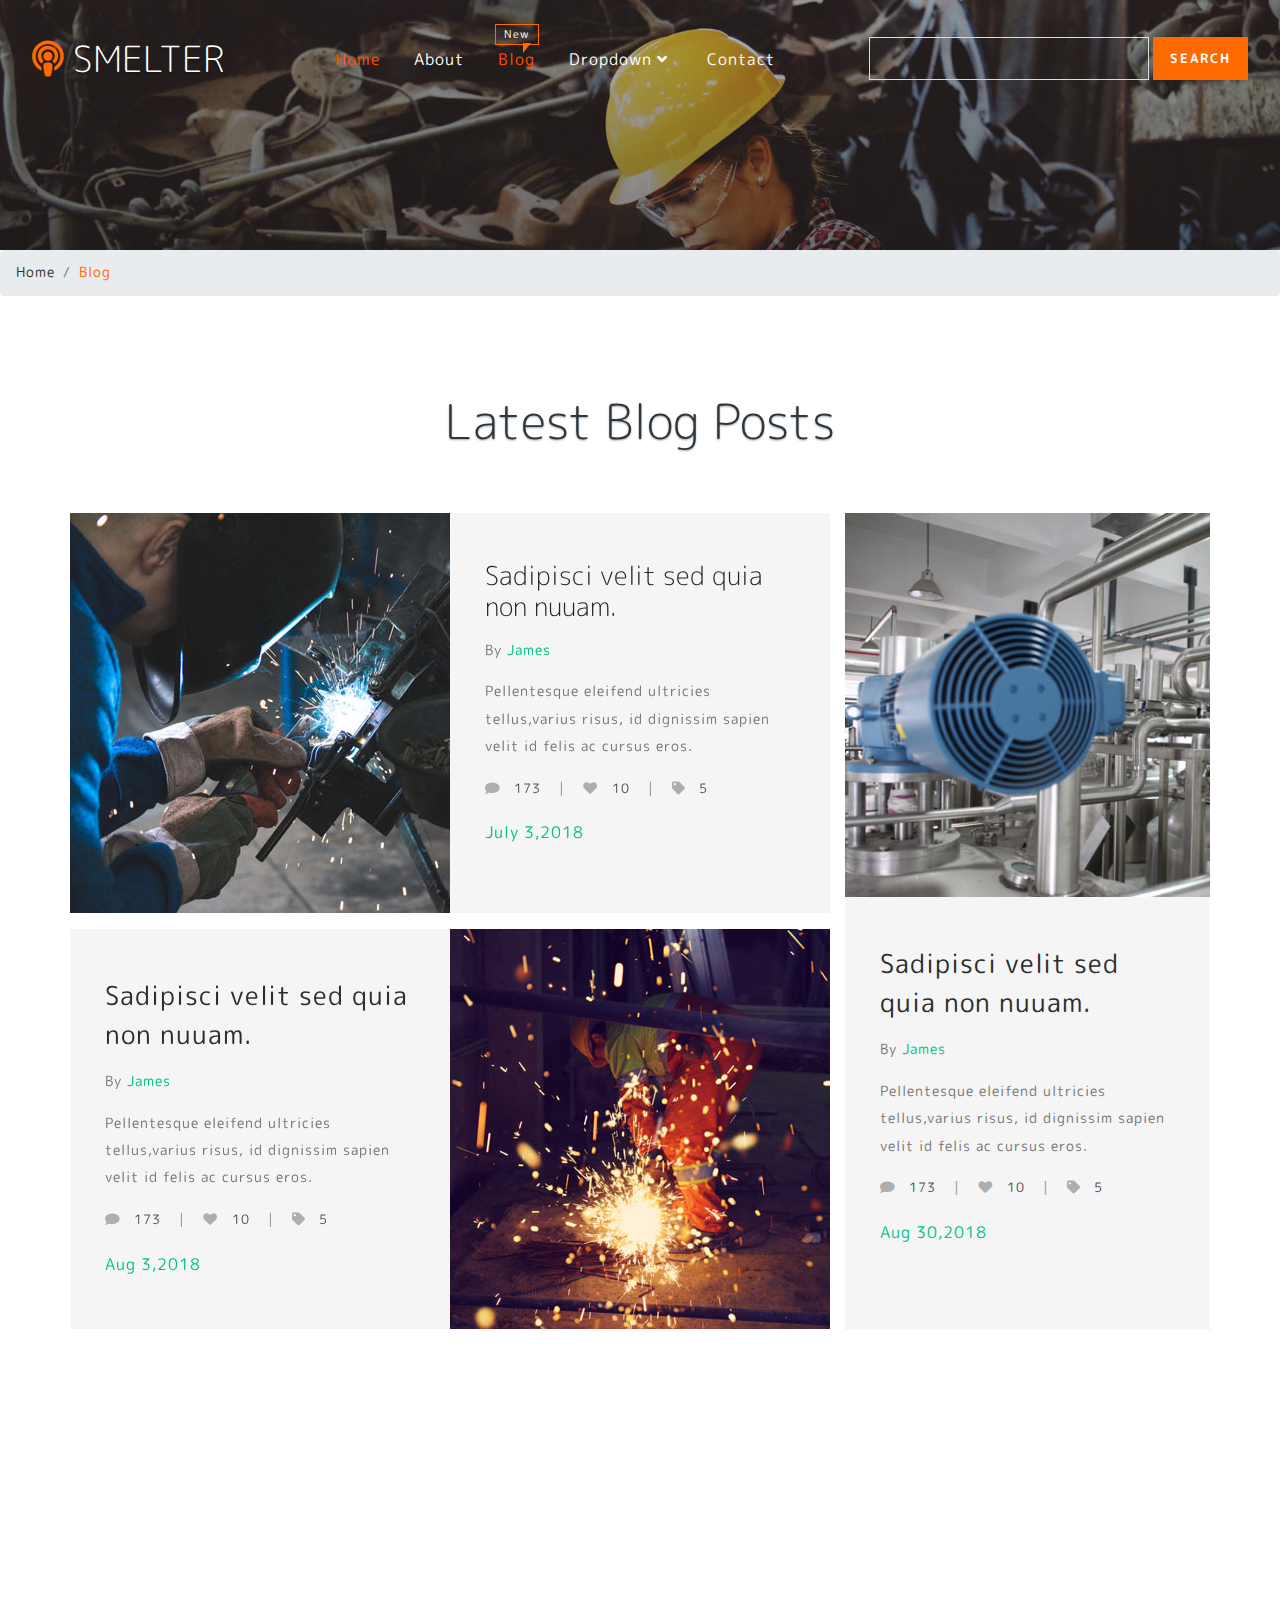
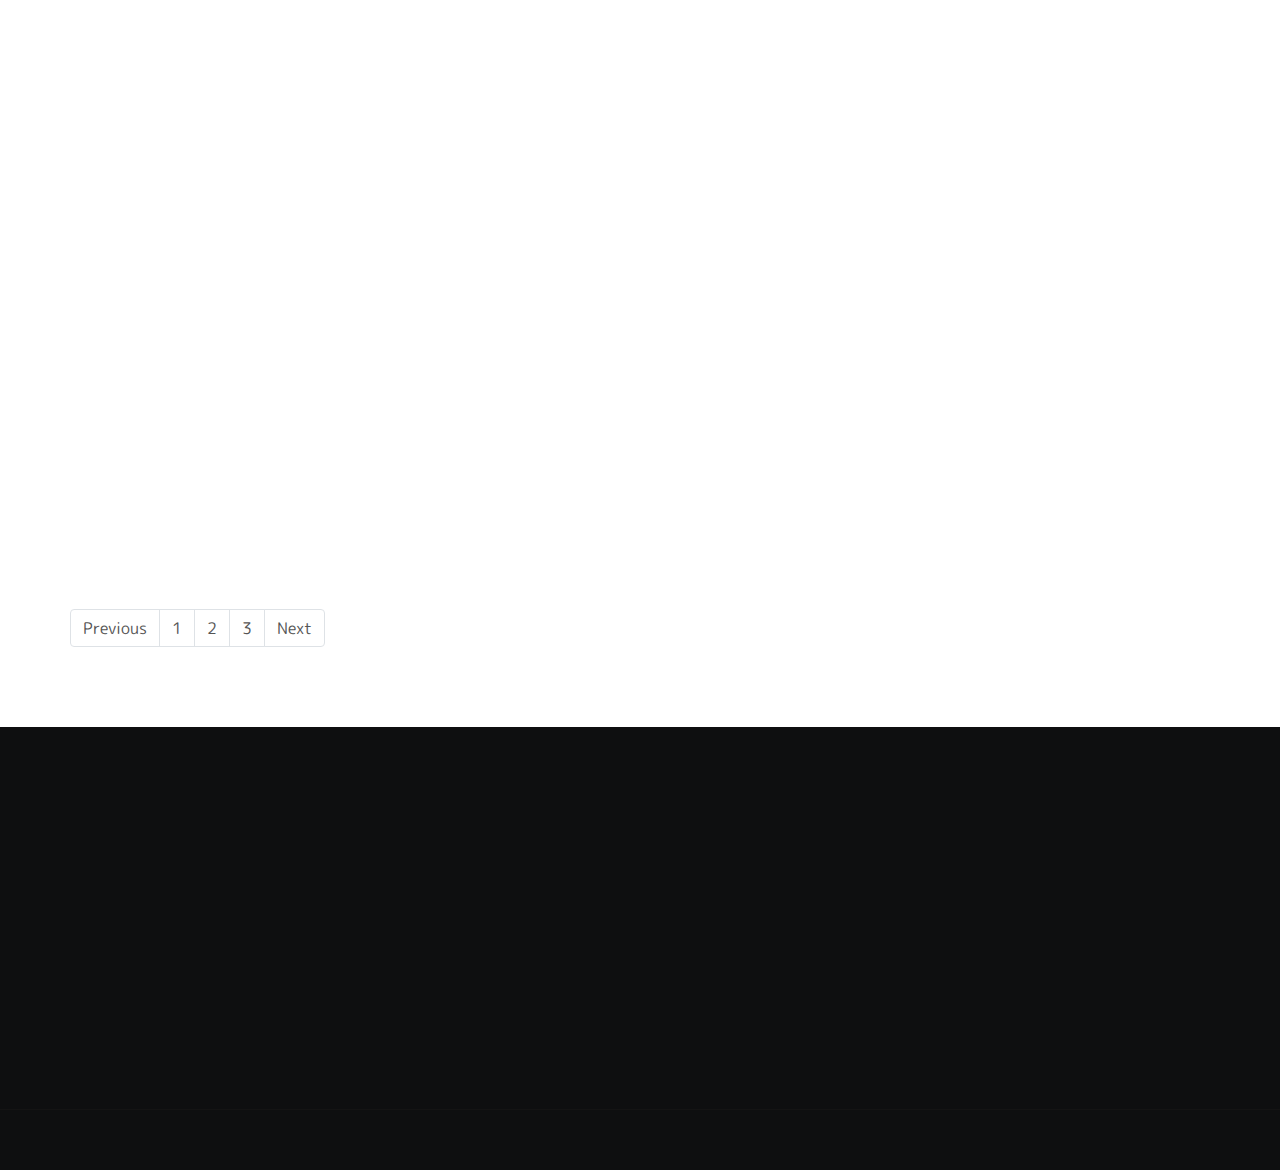
<file: templates5/blog.html>
<!--
	Author: W3layouts
	Author URL: http://w3layouts.com
	License: Creative Commons Attribution 3.0 Unported
	License URL: http://creativecommons.org/licenses/by/3.0/
-->


<!DOCTYPE html>
<html>

<head>
    <title>Smelter Industrial Category Bootstrap responsive WebTemplate | Blog :: w3layouts</title>
    <meta name="viewport" content="width=device-width, initial-scale=1">
    <meta charset="utf-8">
    <meta name="keywords" content="Smelter a Responsive web template, Bootstrap Web Templates, Flat Web Templates, Android Compatible web template, 
Smartphone Compatible web template, free webdesigns for Nokia, Samsung, LG, SonyEricsson, Motorola web design" />

    <script>
        addEventListener("load", function() {
            setTimeout(hideURLbar, 0);
        }, false);

        function hideURLbar() {
            window.scrollTo(0, 1);
        }
    </script>
    <link href="css/bootstrap.css" rel='stylesheet' type='text/css' />
    <link rel="stylesheet" href="css/flexslider.css" type="text/css" media="screen" property="" />
    <link href="css/style.css" rel='stylesheet' type='text/css' />
    <link href="css/blog.css" rel='stylesheet' type='text/css' />
    <link href="css/fontawesome-all.css" rel="stylesheet">
    <link href="//fonts.googleapis.com/css?family=M+PLUS+Rounded+1c:100,300,400,500,700,800" rel="stylesheet">
</head>

<body>
    <header>
        <div class="header_top" id="home">
            <nav class="navbar navbar-expand-lg navbar-light">
                <div class="logo text-left">
                    <h1>
                        <a class="navbar-brand" href="index.html">
                            <i class="fas fa-podcast"></i> Smelter</a>
                    </h1>
                </div>
                <button class="navbar-toggler" type="button" data-toggle="collapse" data-target="#navbarSupportedContent" aria-controls="navbarSupportedContent" aria-expanded="false" aria-label="Toggle navigation">
                            <span class="navbar-toggler-icon">
                              
                            </span>

                        </button>

                <div class="collapse navbar-collapse" id="navbarSupportedContent">
                    <ul class="navbar-nav m-lg-auto text-right">
                        <li class="nav-item active">
                            <a class="nav-link" href="index.html">Home
                                        <span class="sr-only">(current)</span>
                                    </a>
                        </li>
                        <li class="nav-item">
                            <a class="nav-link" href="about.html">About</a>
                        </li>

                        <li class="nav-item active">
                            <a class="nav-link tooltip-blog" href="blog.html">Blog <span>New</span></a>
                        </li>
                        <li class="nav-item dropdown">
                            <a class="nav-link dropdown-toggle" href="#" id="navbarDropdown" role="button" data-toggle="dropdown" aria-haspopup="true" aria-expanded="false">
                                      Dropdown
                                       <i class="fas fa-angle-down"></i>
                                    </a>
                            <div class="dropdown-menu" aria-labelledby="navbarDropdown">
                                <a class="dropdown-item" href="project.html">Projects</a>
                                <a class="dropdown-item" href="error.html" title="">404</a>


                            </div>
                        </li>
                        <li class="nav-item">
                            <a class="nav-link" href="contact.html">Contact</a>
                        </li>

                    </ul>
                    <form action="#" method="post" class="form-inline my-2 my-lg-0 search">
                        <input class="form-control mr-sm-1" type="search" placeholder="" name="Search" required="">
                        <button class="btn btn-outline-success my-2 my-sm-0" type="submit">Search</button>
                    </form>
                </div>

            </nav>
        </div>
    </header>
    <!--//header-->
    <div class="banner-inner">
    </div>
    <ol class="breadcrumb">
        <li class="breadcrumb-item">
            <a href="index.html">Home</a>
        </li>
        <li class="breadcrumb-item active">Blog</li>
    </ol>
    <!--//banner-->
    <!--/singlepage-->
    <section class="services">
        <div class="container">
            <h3 class="tittle">Latest Blog Posts</h3>
            <div class="row inner-sec-wthree">
                <div class="col-lg-8 blog-sp" data-aos="zoom-in">
                    <article class="blog-x row">
                        <div class="col-md-6 blog-img">
                            <a href="single.html">
								<img src="images/b1.jpg" alt="" class="img-responsive" />
							</a>
                        </div>
                        <div class="col-md-6 blog_info">
                            <h5>
                                Sadipisci velit sed quia non nuuam.
                            </h5>
                            <p>By
                                <a href="#" class="user-blog">James</a>
                            </p>

                            <p>Pellentesque eleifend ultricies tellus,varius risus, id dignissim sapien velit id felis ac cursus eros.</p>
                            <ul class="blog_list_info">
                                <li>
                                    <a href="#">
										<span class="fa fa-comment" aria-hidden="true"></span>
										173</a>
                                    <i>|</i>
                                </li>
                                <li>
                                    <a href="#">
										<span class="fa fa-heart" aria-hidden="true"></span>
										10</a>
                                    <i>|</i>
                                </li>
                                <li>
                                    <a href="#">
										<span class="fa fa-tag" aria-hidden="true"></span>
										5</a>
                                </li>
                            </ul>
                            <h4>July 3,2018</h4>
                        </div>

                    </article>
                    <article class="blog-x br-mar row">
                        <div class="col-md-6 blog_info">
                            <h5>
                                <a href="single.html">Sadipisci velit sed quia non nuuam.</a>
                            </h5>
                            <p>By
                                <a href="#" class="user-blog">james</a>
                            </p>

                            <p>Pellentesque eleifend ultricies tellus,varius risus, id dignissim sapien velit id felis ac cursus eros.</p>
                            <ul class="blog_list_info">
                                <li>
                                    <a href="#">
										<span class="fa fa-comment" aria-hidden="true"></span>
										173</a>
                                    <i>|</i>
                                </li>
                                <li>
                                    <a href="#">
										<span class="fa fa-heart" aria-hidden="true"></span>
										10</a>
                                    <i>|</i>
                                </li>
                                <li>
                                    <a href="#">
										<span class="fa fa-tag" aria-hidden="true"></span>
										5</a>
                                </li>
                            </ul>
                            <h4>Aug 3,2018</h4>
                        </div>
                        <div class="col-md-6 blog-img img1">
                            <a href="single.html">
								<img src="images/b2.jpg" alt="" class="img-responsive" />
							</a>
                        </div>

                    </article>

                </div>
                <div class="col-lg-4 blog-side blog-top-right" data-aos="zoom-in">
                    <article class="blog-top-right">
                        <div class="blog-img">
                            <a href="single.html">
								<img src="images/b3.jpg" alt="" class="img-responsive" />
							</a>
                        </div>
                        <div class="blog_info  blog-right">
                            <h5>
                                <a href="single.html">Sadipisci velit sed quia non nuuam.</a>
                            </h5>
                            <p>By
                                <a href="#" class="user-blog">james</a>
                            </p>

                            <p>Pellentesque eleifend ultricies tellus,varius risus, id dignissim sapien velit id felis ac cursus eros.</p>
                            <ul class="blog_list_info">
                                <li>
                                    <a href="#">
										<span class="fa fa-comment" aria-hidden="true"></span>
										173</a>
                                    <i>|</i>
                                </li>
                                <li>
                                    <a href="#">
										<span class="fa fa-heart" aria-hidden="true"></span>
										10</a>
                                    <i>|</i>
                                </li>
                                <li>
                                    <a href="#">
										<span class="fa fa-tag" aria-hidden="true"></span>
										5</a>
                                </li>
                            </ul>
                            <h4>Aug 30,2018</h4>
                        </div>

                    </article>
                </div>
                <div class="col-lg-4 blog-side blog-top-right two" data-aos="zoom-in">
                    <article class="blog-top-right">
                        <div class="blog-img">
                            <a href="single.html">
								<img src="images/b2.jpg" alt="" class="img-responsive" />
							</a>
                        </div>
                        <div class="blog_info blog-right two">
                            <h5>
                                <a href="single.html">Sadipisci velit sed quia non nuuam.</a>
                            </h5>
                            <p>By
                                <a href="#" class="user-blog">james</a>
                            </p>

                            <p>Pellentesque eleifend ultricies tellus,varius risus, id dignissim sapien velit id felis ac cursus eros.</p>
                            <ul class="blog_list_info">
                                <li>
                                    <a href="#">
										<span class="fa fa-comment" aria-hidden="true"></span>
										173</a>
                                    <i>|</i>
                                </li>
                                <li>
                                    <a href="#">
										<span class="fa fa-heart" aria-hidden="true"></span>
										10</a>
                                    <i>|</i>
                                </li>
                                <li>
                                    <a href="#">
										<span class="fa fa-tag" aria-hidden="true"></span>
										5</a>
                                </li>
                            </ul>
                            <h4>Aug 30,2018</h4>
                        </div>

                    </article>
                </div>
                <div class="col-lg-8 blog-sp" data-aos="zoom-in">
                    <article class="blog-x row">
                        <div class="col-md-6 blog-img">
                            <a href="single.html">
								<img src="images/b1.jpg" alt="" class="img-responsive" />
							</a>
                        </div>
                        <div class="col-md-6 blog_info">
                            <h5>
                                <a href="single.html">Sadipisci velit sed quia non nuuam.</a>
                            </h5>
                            <p>By
                                <a href="#" class="user-blog">james</a>
                            </p>

                            <p>Pellentesque eleifend ultricies tellus,varius risus, id dignissim sapien velit id felis ac cursus eros.</p>
                            <ul class="blog_list_info">
                                <li>
                                    <a href="#">
										<span class="fa fa-comment" aria-hidden="true"></span>
										173</a>
                                    <i>|</i>
                                </li>
                                <li>
                                    <a href="#">
										<span class="fa fa-heart" aria-hidden="true"></span>
										10</a>
                                    <i>|</i>
                                </li>
                                <li>
                                    <a href="#">
										<span class="fa fa-tag" aria-hidden="true"></span>
										5</a>
                                </li>
                            </ul>
                            <h4>July 3,2018</h4>
                        </div>

                    </article>
                    <article class="blog-x br-mar row">
                        <div class="col-md-6 blog_info">
                            <h5>
                                <a href="single.html">Sadipisci velit sed quia non nuuam.</a>
                            </h5>
                            <p>By
                                <a href="#" class="user-blog">james</a>
                            </p>

                            <p>Pellentesque eleifend ultricies tellus,varius risus, id dignissim sapien velit id felis ac cursus eros.</p>
                            <ul class="blog_list_info">
                                <li>
                                    <a href="#">
										<span class="fa fa-comment" aria-hidden="true"></span>
										173</a>
                                    <i>|</i>
                                </li>
                                <li>
                                    <a href="#">
										<span class="fa fa-heart" aria-hidden="true"></span>
										10</a>
                                    <i>|</i>
                                </li>
                                <li>
                                    <a href="#">
										<span class="fa fa-tag" aria-hidden="true"></span>
										5</a>
                                </li>
                            </ul>
                            <h4>Aug 3,2018</h4>
                        </div>
                        <div class="col-md-6 blog-img img1">
                            <a href="single.html">
								<img src="images/b3.jpg" alt="" class="img-responsive" />
							</a>
                        </div>

                    </article>
                </div>

                <nav aria-label="Page navigation example">
                    <ul class="pagination">
                        <li class="page-item">
                            <a class="page-link" href="#">Previous</a>
                        </li>
                        <li class="page-item">
                            <a class="page-link" href="#">1</a>
                        </li>
                        <li class="page-item">
                            <a class="page-link" href="#">2</a>
                        </li>
                        <li class="page-item">
                            <a class="page-link" href="#">3</a>
                        </li>
                        <li class="page-item">
                            <a class="page-link" href="#">Next</a>
                        </li>
                    </ul>
                </nav>
            </div>

        </div>
    </section>

    <!--//singlepage-->

    <!--footer-->
    <footer>
        <div class="container">
            <div class="row footer-top-w3layouts">
                <div class="col-lg-3 footer-grid-w3ls" data-aos="zoom-in">
                    <div class="footer-title">
                        <h2>About Us</h2>
                    </div>
                    <div class="footer-text">
                        <p>Curabitur non nulla sit amet nisl tempus convallis quis ac lectus. lacinia eget consectetur sed, convallis at tellus..</p>

                    </div>
                </div>
                <div class="col-lg-3 footer-grid-w3ls" data-aos="zoom-in">
                    <div class="footer-title">
                        <h3>Contact Us</h3>
                    </div>
                    <div class="footer-office-hour">
                        <ul>
                            <li class="hd">Address :</li>
                            <li>No.27 - 5549436 street lorem ipsum, ipsum City, Country</li>

                        </ul>
                        <ul>
                            <li class="hd">Phone:+ 1 (234) 567 8901</li>
                            <li class="hd">Email:
                                <a href="mailto:info@example.com">info@example.com</a>
                            </li>
                            <li class="hd">Fax: 1(234) 567 8901</li>
                        </ul>
                    </div>
                </div>
                <div class="col-lg-3 footer-grid-w3ls" data-aos="zoom-in">
                    <div class="footer-title">
                        <h3>Recent Works</h3>
                    </div>
                    <div class="footer-list">
                        <div class="flickr-grid">
                            <a href="single.html">
								<img src="images/g1.jpg" class="img-fluid" alt=" ">
							</a>
                        </div>
                        <div class="flickr-grid">
                            <a href="#">
								<img src="images/g2.jpg" class="img-fluid" alt=" ">
							</a>
                        </div>
                        <div class="flickr-grid">
                            <a href="#">
								<img src="images/g3.jpg" class="img-fluid" alt=" ">
							</a>
                        </div>
                        <div class="flickr-grid">
                            <a href="#">
								<img src="images/g4.jpg" class="img-fluid" alt=" ">
							</a>
                        </div>
                        <div class="flickr-grid">
                            <a href="#">
								<img src="images/g9.jpg" class="img-fluid" alt=" ">
							</a>
                        </div>
                        <div class="flickr-grid">
                            <a href="#">
								<img src="images/g5.jpg" class="img-fluid" alt=" ">
							</a>
                        </div>
                        <div class="flickr-grid">
                            <a href="single.html">
								<img src="images/g6.jpg" class="img-fluid" alt=" ">
							</a>
                        </div>
                        <div class="flickr-grid">
                            <a href="#">
								<img src="images/g7.jpg" class="img-fluid" alt=" ">
							</a>
                        </div>
                        <div class="flickr-grid">
                            <a href="#">
								<img src="images/g8.jpg" class="img-fluid" alt=" ">
							</a>
                        </div>
                        <div class="clearfix"></div>
                    </div>
                </div>
                <div class="col-lg-3 footer-grid-w3ls" data-aos="zoom-in">
                    <div class="footer-title">
                        <h3>Subscribe</h3>
                    </div>
                    <p>Vivamus magna justo, lacinia eget consectetur sed.</p>
                    <form action="#" method="post" class="newsletter">
                        <input class="email" type="email" placeholder="Your email..." required="">
                        <button class="btn1">
							<i class="far fa-envelope"></i>
						</button>
                    </form>
                    <div class="clearfix"></div>
                </div>

            </div>

        </div>
    </footer>
    <!---->
    <div class="copyright">
        <div class="container">
            <div class="copyrighttop" data-aos="fade-left">
                <ul>
                    <li>
                        <h4>Follow us on:</h4>
                    </li>
                    <li>
                        <a class="facebook" href="#">
							<i class="fab fa-facebook-f"></i>
						</a>
                    </li>
                    <li>
                        <a class="facebook" href="#">
							<i class="fab fa-twitter"></i>
						</a>
                    </li>
                    <li>
                        <a class="facebook" href="#">
							<i class="fab fa-google-plus-g"></i>
						</a>
                    </li>
                    <li>
                        <a class="facebook" href="#">
							<i class="fab fa-pinterest-p"></i>
						</a>
                    </li>
                </ul>
            </div>
            <div class="copyrightbottom" data-aos="fade-right">
                <p>© 2018 Smelter. All Rights Reserved | Design by
                    <a href="http://w3layouts.com/">W3layouts</a>
                </p>

            </div>
            <div class="clearfix"></div>
        </div>
    </div>
    <!-- js -->
    <script src="js/jquery-2.2.3.min.js"></script>
    <!-- //js -->
     <!-- /js files -->
	<link href='css/aos.css' rel='stylesheet prefetch' type="text/css" media="all" />
	<link href='css/aos-animation.css' rel='stylesheet prefetch' type="text/css" media="all" />
	<script src='js/aos.js'></script>
	<script src="js/aosindex.js"></script>
	<!-- //js files -->
    <!-- start-smoth-scrolling -->
    <script src="js/move-top.js"></script>
    <script src="js/easing.js"></script>
    <script>
        jQuery(document).ready(function($) {
            $(".scroll").click(function(event) {
                event.preventDefault();
                $('html,body').animate({
                    scrollTop: $(this.hash).offset().top
                }, 900);
            });
        });
    </script>
    <!-- start-smoth-scrolling -->

    <script>
        $(document).ready(function() {
            /*
            						var defaults = {
            				  			containerID: 'toTop', // fading element id
            							containerHoverID: 'toTopHover', // fading element hover id
            							scrollSpeed: 1200,
            							easingType: 'linear' 
            				 		};
            						*/

            $().UItoTop({
                easingType: 'easeOutQuart'
            });

        });
    </script>
    <!-- /js -->
    <script src="js/bootstrap.js"></script>
    <!-- //js -->
</body>

</html>
</file>
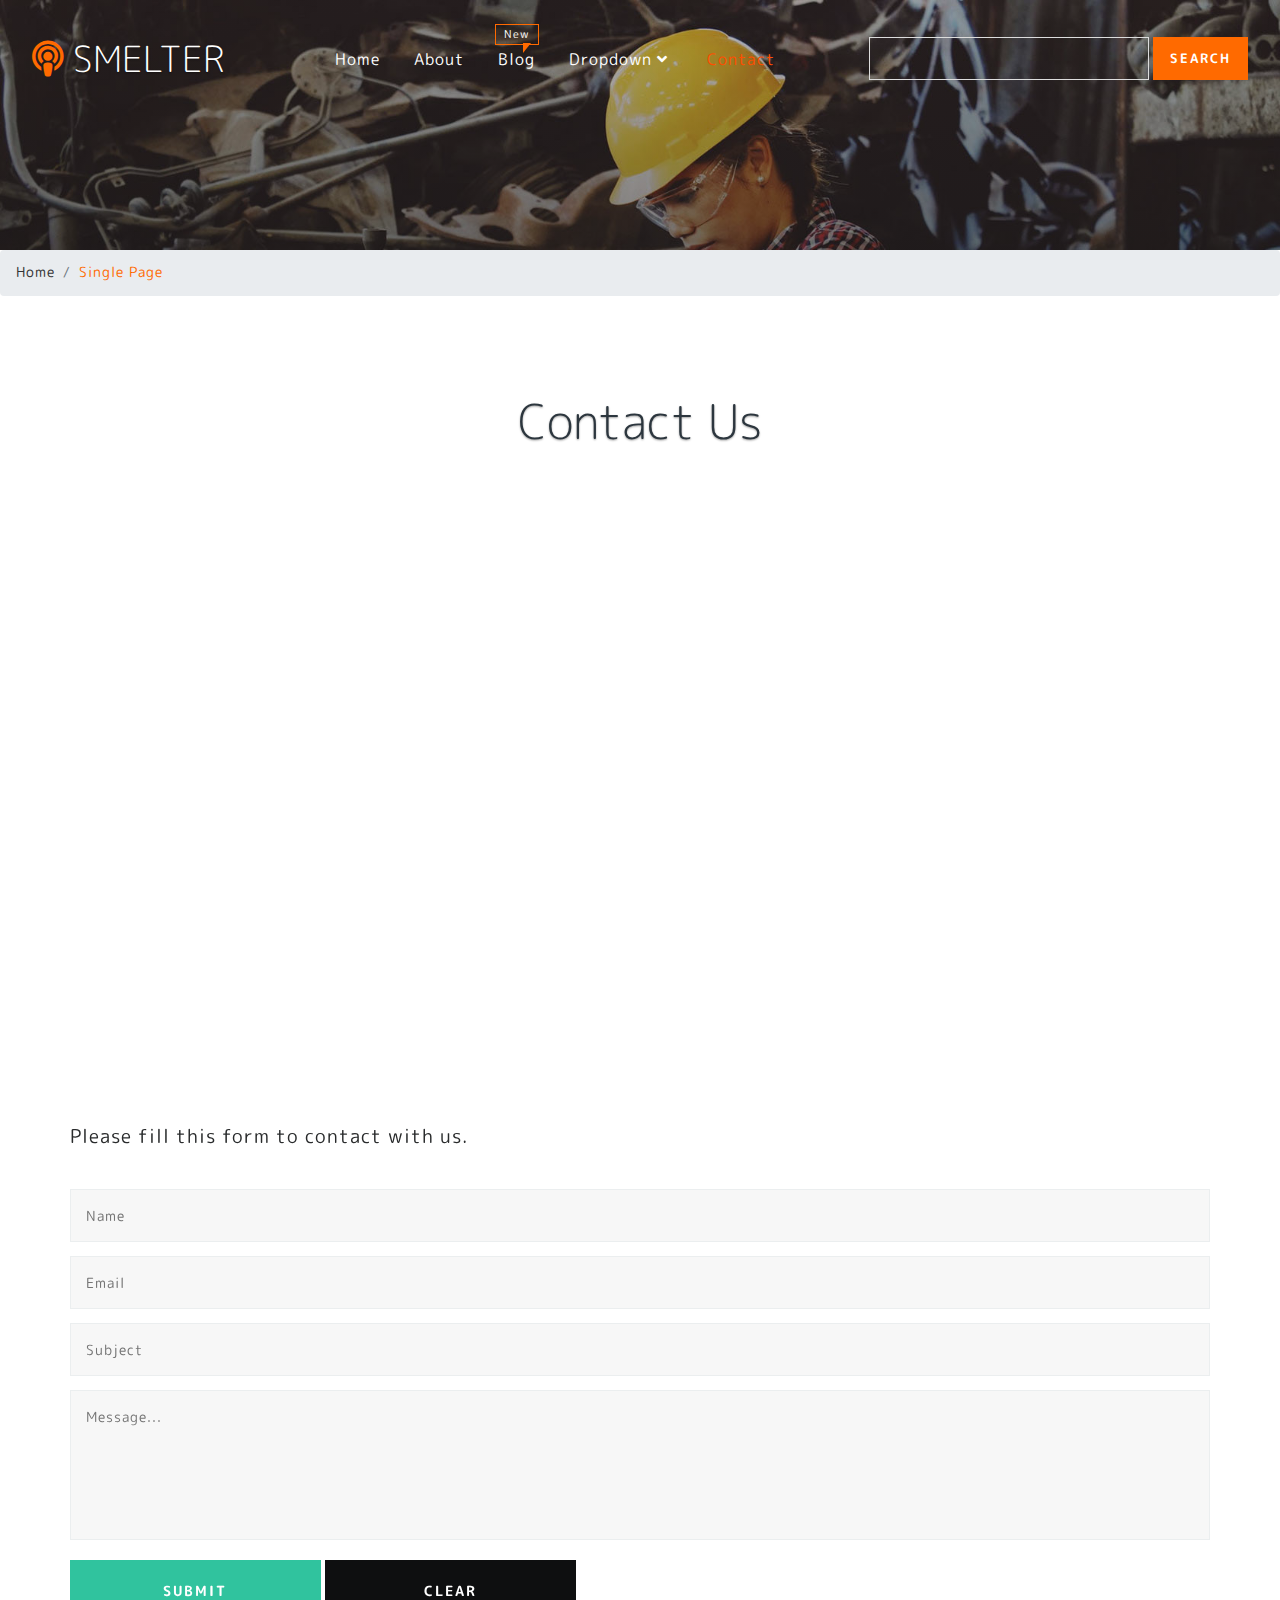
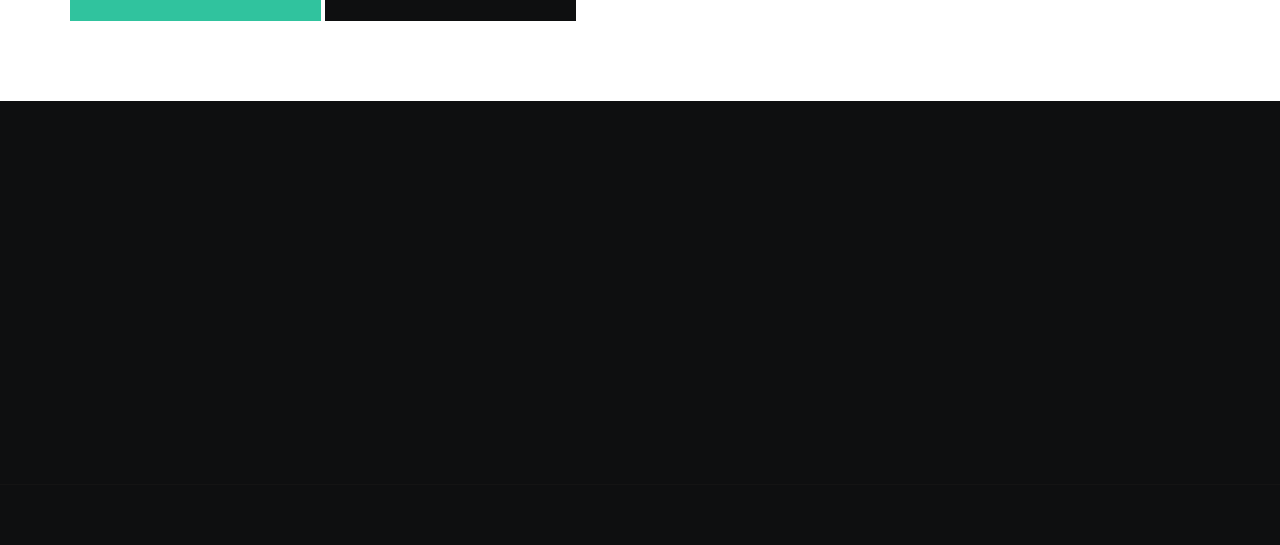
<file: templates5/contact.html>
<!--
	Author: W3layouts
	Author URL: http://w3layouts.com
	License: Creative Commons Attribution 3.0 Unported
	License URL: http://creativecommons.org/licenses/by/3.0/
-->


<!DOCTYPE html>
<html>

<head>
    <title>Smelter Industrial Category Bootstrap responsive WebTemplate | Contact :: w3layouts</title>
    <meta name="viewport" content="width=device-width, initial-scale=1">
    <meta charset="utf-8">
    <meta name="keywords" content="Smelter a Responsive web template, Bootstrap Web Templates, Flat Web Templates, Android Compatible web template, 
Smartphone Compatible web template, free webdesigns for Nokia, Samsung, LG, SonyEricsson, Motorola web design" />

    <script>
        addEventListener("load", function() {
            setTimeout(hideURLbar, 0);
        }, false);

        function hideURLbar() {
            window.scrollTo(0, 1);
        }
    </script>
    <link href="css/bootstrap.css" rel='stylesheet' type='text/css' />
    <link href="css/contact.css" rel='stylesheet' type='text/css' />
    <link href="css/style.css" rel='stylesheet' type='text/css' />
    <link href="css/fontawesome-all.css" rel="stylesheet">
    <link href="//fonts.googleapis.com/css?family=M+PLUS+Rounded+1c:100,300,400,500,700,800" rel="stylesheet">
</head>

<body>
    <header>
        <div class="header_top" id="home">
            <nav class="navbar navbar-expand-lg navbar-light">
                <div class="logo text-left">
                    <h1>
                        <a class="navbar-brand" href="index.html">
                            <i class="fas fa-podcast"></i> Smelter</a>
                    </h1>
                </div>
                <button class="navbar-toggler" type="button" data-toggle="collapse" data-target="#navbarSupportedContent" aria-controls="navbarSupportedContent" aria-expanded="false" aria-label="Toggle navigation">
                            <span class="navbar-toggler-icon">
                              
                            </span>

                        </button>

                <div class="collapse navbar-collapse" id="navbarSupportedContent">
                    <ul class="navbar-nav m-lg-auto text-right">
                        <li class="nav-item">
                            <a class="nav-link" href="index.html">Home
                                        <span class="sr-only">(current)</span>
                                    </a>
                        </li>
                        <li class="nav-item">
                            <a class="nav-link" href="about.html">About</a>
                        </li>

                        <li class="nav-item">
                            <a class="nav-link tooltip-blog" href="blog.html">Blog <span>New</span></a>
                        </li>
                        <li class="nav-item dropdown">
                            <a class="nav-link dropdown-toggle" href="#" id="navbarDropdown" role="button" data-toggle="dropdown" aria-haspopup="true" aria-expanded="false">
                                      Dropdown
                                       <i class="fas fa-angle-down"></i>
                                    </a>
                            <div class="dropdown-menu" aria-labelledby="navbarDropdown">
                                <a class="dropdown-item" href="project.html">Projects</a>
                                <a class="dropdown-item" href="error.html" title="">404</a>


                            </div>
                        </li>
                        <li class="nav-item active">
                            <a class="nav-link" href="contact.html">Contact</a>
                        </li>

                    </ul>
                    <form action="#" method="post" class="form-inline my-2 my-lg-0 search">
                        <input class="form-control mr-sm-1" type="search" placeholder="" name="Search" required="">
                        <button class="btn btn-outline-success my-2 my-sm-0" type="submit">Search</button>
                    </form>
                </div>

            </nav>
        </div>
    </header>
    <!--//header-->
    <div class="banner-inner">
    </div>
    <ol class="breadcrumb">
        <li class="breadcrumb-item">
            <a href="index.html">Home</a>
        </li>
        <li class="breadcrumb-item active">Single Page</li>
    </ol>
    <!--//banner-->
    <!--/Contact-->
    <section class="services">
        <div class="container">
            <h3 class="tittle">Contact Us</h3>

            <div class="row inner-sec-wthree">
                <div class="contact-map">

                    <iframe src="https://www.google.com/maps/embed?pb=!1m18!1m12!1m3!1d100949.24429313939!2d-122.44206553967531!3d37.75102885910819!2m3!1f0!2f0!3f0!3m2!1i1024!2i768!4f13.1!3m3!1m2!1s0x80859a6d00690021%3A0x4a501367f076adff!2sSan+Francisco%2C+CA%2C+USA!5e0!3m2!1sen!2sin!4v1472190196783" class="map" style="border:0" allowfullscreen=""></iframe>
                </div>
                <div class="address row">
                    <div class="col-md-4 address-grid-inf-w3layouts" data-aos="zoom-out">
                        <div class="address-info">
                            <div class="address-left">
                                <span class="fas fa-phone-volume" aria-hidden="true"></span>
                            </div>
                            <div class="address-right">
                                <h6>Phone Number</h6>
                                <p>+1 234 567 8901,+1 234 567 8901</p>

                            </div>

                        </div>
                    </div>
                    <div class="col-md-4 address-grid-inf-w3layouts" data-aos="zoom-out">
                        <div class="address-info">
                            <div class="address-left">
                                <span class="far fa-envelope" aria-hidden="true"></span>
                            </div>
                            <div class="address-right">
                                <h6>Email Address</h6>
                                <p>Email :
                                    <a href="mailto:example@email.com"> mail@example.com</a>
                                </p>
                            </div>

                        </div>
                    </div>
                    <div class="col-md-4 address-grid-inf-w3layouts" data-aos="zoom-out">
                        <div class="address-info">
                            <div class="address-left">
                                <span class="fas fa-map-marker-alt" aria-hidden="true"></span>
                            </div>
                            <div class="address-right">
                                <h6>Location</h6>
                                <p>San Francisco California, USA

                                </p>
                            </div>
                        </div>
                    </div>

                </div>

                <div class="contact_grid_right">
                    <h6>Please fill this form to contact with us.</h6>
                    <form action="#" method="post">
                        <div class="contact_left_grid">
                            <input type="text" name="Name" placeholder="Name" required="">
                            <input type="email" name="Email" placeholder="Email" required="">
                            <input type="text" name="Subject" placeholder="Subject" required="">
                            <textarea name="Message" onfocus="this.value = '';" onblur="if (this.value == '') {this.value = 'Message...';}" required="">Message...</textarea>
                            <input type="submit" value="Submit">
                            <input type="reset" value="Clear">
                            <div class="clearfix"> </div>
                        </div>
                    </form>
                </div>
            </div>
        </div>
    </section>

    <!--//Contact-->
    <!--footer-->
    <footer>
        <div class="container">
            <div class="row footer-top-w3layouts">
                <div class="col-lg-3 footer-grid-w3ls" data-aos="zoom-in">
                    <div class="footer-title">
                        <h2>About Us</h2>
                    </div>
                    <div class="footer-text">
                        <p>Curabitur non nulla sit amet nisl tempus convallis quis ac lectus. lacinia eget consectetur sed, convallis at tellus..</p>

                    </div>
                </div>
                <div class="col-lg-3 footer-grid-w3ls" data-aos="zoom-in">
                    <div class="footer-title">
                        <h3>Contact Us</h3>
                    </div>
                    <div class="footer-office-hour">
                        <ul>
                            <li class="hd">Address :</li>
                            <li>No.27 - 5549436 street lorem ipsum, ipsum City, Country</li>

                        </ul>
                        <ul>
                            <li class="hd">Phone:+ 1 (234) 567 8901</li>
                            <li class="hd">Email:
                                <a href="mailto:info@example.com">info@example.com</a>
                            </li>
                            <li class="hd">Fax: 1(234) 567 8901</li>
                        </ul>
                    </div>
                </div>
                <div class="col-lg-3 footer-grid-w3ls" data-aos="zoom-in">
                    <div class="footer-title">
                        <h3>Recent Works</h3>
                    </div>
                    <div class="footer-list">
                        <div class="flickr-grid">
                            <a href="single.html">
								<img src="images/g1.jpg" class="img-fluid" alt=" ">
							</a>
                        </div>
                        <div class="flickr-grid">
                            <a href="#">
								<img src="images/g2.jpg" class="img-fluid" alt=" ">
							</a>
                        </div>
                        <div class="flickr-grid">
                            <a href="#">
								<img src="images/g3.jpg" class="img-fluid" alt=" ">
							</a>
                        </div>
                        <div class="flickr-grid">
                            <a href="#">
								<img src="images/g4.jpg" class="img-fluid" alt=" ">
							</a>
                        </div>
                        <div class="flickr-grid">
                            <a href="#">
								<img src="images/g9.jpg" class="img-fluid" alt=" ">
							</a>
                        </div>
                        <div class="flickr-grid">
                            <a href="#">
								<img src="images/g5.jpg" class="img-fluid" alt=" ">
							</a>
                        </div>
                        <div class="flickr-grid">
                            <a href="single.html">
								<img src="images/g6.jpg" class="img-fluid" alt=" ">
							</a>
                        </div>
                        <div class="flickr-grid">
                            <a href="#">
								<img src="images/g7.jpg" class="img-fluid" alt=" ">
							</a>
                        </div>
                        <div class="flickr-grid">
                            <a href="#">
								<img src="images/g8.jpg" class="img-fluid" alt=" ">
							</a>
                        </div>
                        <div class="clearfix"></div>
                    </div>
                </div>
                <div class="col-lg-3 footer-grid-w3ls" data-aos="zoom-in">
                    <div class="footer-title">
                        <h3>Subscribe</h3>
                    </div>
                    <p>Vivamus magna justo, lacinia eget consectetur sed.</p>
                    <form action="#" method="post" class="newsletter">
                        <input class="email" type="email" placeholder="Your email..." required="">
                        <button class="btn1">
							<i class="far fa-envelope"></i>
						</button>
                    </form>
                    <div class="clearfix"></div>
                </div>

            </div>

        </div>
    </footer>
    <!---->
    <div class="copyright">
        <div class="container">
            <div class="copyrighttop" data-aos="fade-left">
                <ul>
                    <li>
                        <h4>Follow us on:</h4>
                    </li>
                    <li>
                        <a class="facebook" href="#">
							<i class="fab fa-facebook-f"></i>
						</a>
                    </li>
                    <li>
                        <a class="facebook" href="#">
							<i class="fab fa-twitter"></i>
						</a>
                    </li>
                    <li>
                        <a class="facebook" href="#">
							<i class="fab fa-google-plus-g"></i>
						</a>
                    </li>
                    <li>
                        <a class="facebook" href="#">
							<i class="fab fa-pinterest-p"></i>
						</a>
                    </li>
                </ul>
            </div>
            <div class="copyrightbottom" data-aos="fade-right">
                <p>© 2018 Smelter. All Rights Reserved | Design by
                    <a href="http://w3layouts.com/">W3layouts</a>
                </p>

            </div>
            <div class="clearfix"></div>
        </div>
    </div>
    <!-- js -->
    <script src="js/jquery-2.2.3.min.js"></script>
    <!-- //js -->
    <!-- /js files -->
	<link href='css/aos.css' rel='stylesheet prefetch' type="text/css" media="all" />
	<link href='css/aos-animation.css' rel='stylesheet prefetch' type="text/css" media="all" />
	<script src='js/aos.js'></script>
	<script src="js/aosindex.js"></script>
	<!-- //js files -->
    <!-- start-smoth-scrolling -->
    <script src="js/move-top.js"></script>
    <script src="js/easing.js"></script>
    <script>
        jQuery(document).ready(function($) {
            $(".scroll").click(function(event) {
                event.preventDefault();
                $('html,body').animate({
                    scrollTop: $(this.hash).offset().top
                }, 900);
            });
        });
    </script>
    <!-- start-smoth-scrolling -->

    <script>
        $(document).ready(function() {
            /*
            						var defaults = {
            				  			containerID: 'toTop', // fading element id
            							containerHoverID: 'toTopHover', // fading element hover id
            							scrollSpeed: 1200,
            							easingType: 'linear' 
            				 		};
            						*/

            $().UItoTop({
                easingType: 'easeOutQuart'
            });

        });
    </script>
    <!-- /js -->
    <script src="js/bootstrap.js"></script>
    <!-- //js -->

</body>

</html>
</file>
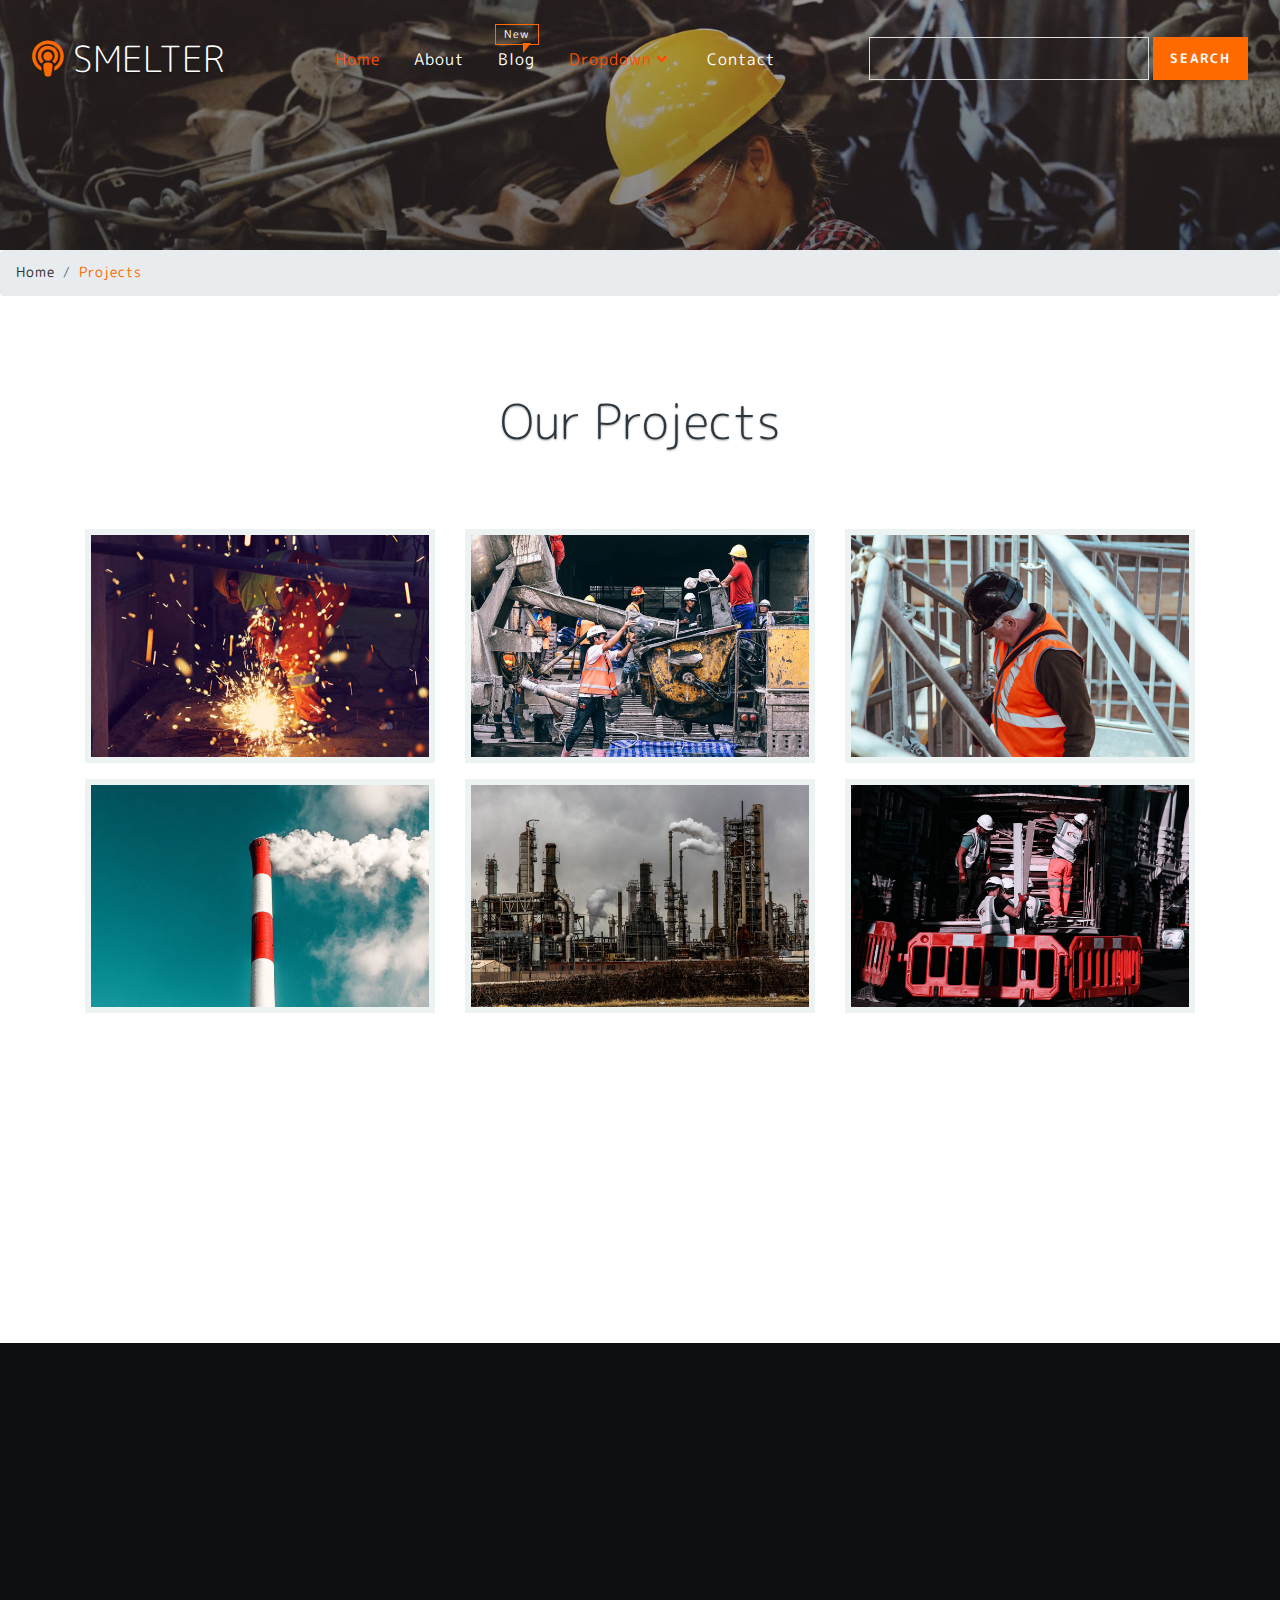
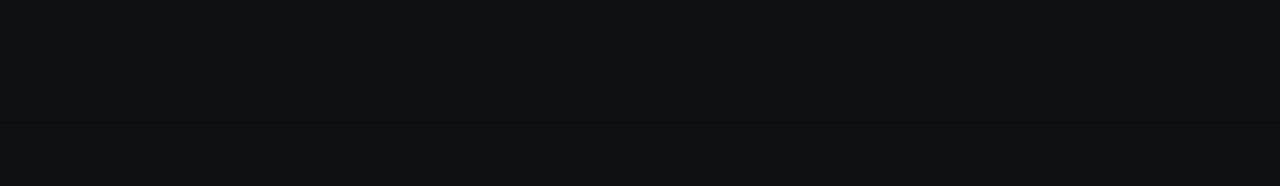
<file: templates5/project.html>
<!--
	Author: W3layouts
	Author URL: http://w3layouts.com
	License: Creative Commons Attribution 3.0 Unported
	License URL: http://creativecommons.org/licenses/by/3.0/
-->


<!DOCTYPE html>
<html>

<head>
    <title>Smelter Industrial Category Bootstrap responsive WebTemplate | Projects :: w3layouts</title>
    <meta name="viewport" content="width=device-width, initial-scale=1">
    <meta charset="utf-8">
    <meta name="keywords" content="Smelter a Responsive web template, Bootstrap Web Templates, Flat Web Templates, Android Compatible web template, 
Smartphone Compatible web template, free webdesigns for Nokia, Samsung, LG, SonyEricsson, Motorola web design" />

    <script>
        addEventListener("load", function() {
            setTimeout(hideURLbar, 0);
        }, false);

        function hideURLbar() {
            window.scrollTo(0, 1);
        }
    </script>
    <link href="css/bootstrap.css" rel='stylesheet' type='text/css' />
    <link href="css/simpleLightbox.css" rel='stylesheet' type='text/css' />
    <link href="css/style.css" rel='stylesheet' type='text/css' />
    <link href="css/fontawesome-all.css" rel="stylesheet">
    <link href="//fonts.googleapis.com/css?family=M+PLUS+Rounded+1c:100,300,400,500,700,800" rel="stylesheet">
</head>

<body>
    <header>
        <div class="header_top" id="home">
<nav class="navbar navbar-expand-lg navbar-light">
                <div class="logo text-left">
                    <h1>
                        <a class="navbar-brand" href="index.html">
                            <i class="fas fa-podcast"></i> Smelter</a>
                    </h1>
                </div>
                <button class="navbar-toggler" type="button" data-toggle="collapse" data-target="#navbarSupportedContent" aria-controls="navbarSupportedContent" aria-expanded="false" aria-label="Toggle navigation">
                            <span class="navbar-toggler-icon">
                              
                            </span>

                        </button>

                <div class="collapse navbar-collapse" id="navbarSupportedContent">
                    <ul class="navbar-nav m-lg-auto text-right">
                        <li class="nav-item active">
                            <a class="nav-link" href="index.html">Home
                                        <span class="sr-only">(current)</span>
                                    </a>
                        </li>
                        <li class="nav-item">
                            <a class="nav-link" href="about.html">About</a>
                        </li>

                        <li class="nav-item">
                            <a class="nav-link tooltip-blog" href="blog.html">Blog <span>New</span></a>
                        </li>
                        <li class="nav-item dropdown active">
                            <a class="nav-link dropdown-toggle" href="#" id="navbarDropdown" role="button" data-toggle="dropdown" aria-haspopup="true" aria-expanded="false">
                                      Dropdown
                                       <i class="fas fa-angle-down"></i>
                                    </a>
                            <div class="dropdown-menu" aria-labelledby="navbarDropdown">
                                <a class="dropdown-item" href="project.html">Projects</a>
                                <a class="dropdown-item" href="error.html" title="">404</a>


                            </div>
                        </li>
                        <li class="nav-item">
                            <a class="nav-link" href="contact.html">Contact</a>
                        </li>

                    </ul>
                    <form action="#" method="post" class="form-inline my-2 my-lg-0 search">
                        <input class="form-control mr-sm-1" type="search" placeholder="" name="Search" required="">
                        <button class="btn btn-outline-success my-2 my-sm-0" type="submit">Search</button>
                    </form>
                </div>

            </nav>
        </div>
    </header>
    <!--//header-->
    <div class="banner-inner">
    </div>
    <ol class="breadcrumb">
        <li class="breadcrumb-item">
            <a href="index.html">Home</a>
        </li>
        <li class="breadcrumb-item active">Projects</li>
    </ol>
    <!--//banner-->
	
	<!--/Projets-->
	<section class="services">
		<div class="container">
			<h3 class="tittle">Our Projects</h3>
			<div class="row inner-sec-wthree">

				<div class="col-md-4 proj_gallery_grid" data-aos="zoom-in">
					<div class="section_1_gallery_grid">
						<a title="Donec sapien massa, placerat ac sodales ac, feugiat quis est." href="images/g1.jpg">
							<div class="section_1_gallery_grid1">
								<img src="images/g1.jpg" alt=" " class="img-responsive" />
								<div class="proj_gallery_grid1_pos">
									<h3>Smelter</h3>
									<p>Add some text</p>
								</div>
							</div>
						</a>
					</div>
					<div class="section_1_gallery_grid" data-aos="zoom-in">
						<a title="Donec sapien massa, placerat ac sodales ac, feugiat quis est." href="images/g2.jpg">
							<div class="section_1_gallery_grid1">
								<img src="images/g2.jpg" alt=" " class="img-responsive" />
								<div class="proj_gallery_grid1_pos">
									<h3>Smelter</h3>
									<p>Add some text</p>
								</div>
							</div>
						</a>
					</div>
					<div class="section_1_gallery_grid" data-aos="zoom-in">
						<a title="Donec sapien massa, placerat ac sodales ac, feugiat quis est." href="images/g3.jpg">
							<div class="section_1_gallery_grid1">
								<img src="images/g3.jpg" alt=" " class="img-responsive" />
								<div class="proj_gallery_grid1_pos">
									<h3>Smelter</h3>
									<p>Add some text</p>
								</div>
							</div>
						</a>
					</div>
				</div>
				<div class="col-md-4 proj_gallery_grid" data-aos="zoom-in">
					<div class="section_1_gallery_grid">
						<a title="Donec sapien massa, placerat ac sodales ac, feugiat quis est." href="images/g4.jpg">
							<div class="section_1_gallery_grid1">
								<img src="images/g4.jpg" alt=" " class="img-responsive" />
								<div class="proj_gallery_grid1_pos">
									<h3>Smelter</h3>
									<p>Add some text</p>
								</div>
							</div>
						</a>
					</div>
					<div class="section_1_gallery_grid" data-aos="zoom-in">
						<a title="Donec sapien massa, placerat ac sodales ac, feugiat quis est." href="images/g5.jpg">
							<div class="section_1_gallery_grid1">
								<img src="images/g5.jpg" alt=" " class="img-responsive" />
								<div class="proj_gallery_grid1_pos">
									<h3>Smelter</h3>
									<p>Add some text</p>
								</div>
							</div>
						</a>
					</div>
					<div class="section_1_gallery_grid" data-aos="zoom-in">
						<a title="Donec sapien massa, placerat ac sodales ac, feugiat quis est." href="images/g6.jpg">
							<div class="section_1_gallery_grid1">
								<img src="images/g6.jpg" alt=" " class="img-responsive" />
								<div class="proj_gallery_grid1_pos">
									<h3>Smelter</h3>
									<p>Add some text</p>
								</div>
							</div>
						</a>
					</div>
				</div>
				<div class="col-md-4 proj_gallery_grid" data-aos="zoom-in">
					<div class="section_1_gallery_grid">
						<a title="Donec sapien massa, placerat ac sodales ac, feugiat quis est." href="images/g7.jpg">
							<div class="section_1_gallery_grid1">
								<img src="images/g7.jpg" alt=" " class="img-responsive" />
								<div class="proj_gallery_grid1_pos">
									<h3>Smelter</h3>
									<p>Add some text</p>
								</div>
							</div>
						</a>
					</div>
					<div class="section_1_gallery_grid" data-aos="zoom-in">
						<a title="Donec sapien massa, placerat ac sodales ac, feugiat quis est." href="images/g8.jpg">
							<div class="section_1_gallery_grid1">
								<img src="images/g8.jpg" alt=" " class="img-responsive" />
								<div class="proj_gallery_grid1_pos">
									<h3>Smelter</h3>
									<p>Add some text</p>
								</div>
							</div>
						</a>
					</div>
					<div class="section_1_gallery_grid" data-aos="zoom-in">
						<a title="Donec sapien massa, placerat ac sodales ac, feugiat quis est." href="images/g9.jpg">
							<div class="section_1_gallery_grid1">
								<img src="images/g9.jpg" alt=" " class="img-responsive" />
								<div class="proj_gallery_grid1_pos">
									<h3>Smelter</h3>
									<p>Add some text</p>
								</div>
							</div>
						</a>
					</div>
				</div>
			</div>
		</div>
	</section>
    <!--//projects-->
    <!--footer-->
    <footer>
        <div class="container">
            <div class="row footer-top-w3layouts">
                <div class="col-lg-3 footer-grid-w3ls" data-aos="zoom-in">
                    <div class="footer-title">
                        <h2>About Us</h2>
                    </div>
                    <div class="footer-text">
                        <p>Curabitur non nulla sit amet nisl tempus convallis quis ac lectus. lacinia eget consectetur sed, convallis at tellus..</p>

                    </div>
                </div>
                <div class="col-lg-3 footer-grid-w3ls" data-aos="zoom-in">
                    <div class="footer-title">
                        <h3>Contact Us</h3>
                    </div>
                    <div class="footer-office-hour">
                        <ul>
                            <li class="hd">Address :</li>
                            <li>No.27 - 5549436 street lorem ipsum, ipsum City, Country</li>

                        </ul>
                        <ul>
                            <li class="hd">Phone:+ 1 (234) 567 8901</li>
                            <li class="hd">Email:
                                <a href="mailto:info@example.com">info@example.com</a>
                            </li>
                            <li class="hd">Fax: 1(234) 567 8901</li>
                        </ul>
                    </div>
                </div>
                <div class="col-lg-3 footer-grid-w3ls" data-aos="zoom-in">
                    <div class="footer-title">
                        <h3>Recent Works</h3>
                    </div>
                    <div class="footer-list">
                        <div class="flickr-grid">
                            <a href="single.html">
								<img src="images/g1.jpg" class="img-fluid" alt=" ">
							</a>
                        </div>
                        <div class="flickr-grid">
                            <a href="#">
								<img src="images/g2.jpg" class="img-fluid" alt=" ">
							</a>
                        </div>
                        <div class="flickr-grid">
                            <a href="#">
								<img src="images/g3.jpg" class="img-fluid" alt=" ">
							</a>
                        </div>
                        <div class="flickr-grid">
                            <a href="#">
								<img src="images/g4.jpg" class="img-fluid" alt=" ">
							</a>
                        </div>
                        <div class="flickr-grid">
                            <a href="#">
								<img src="images/g9.jpg" class="img-fluid" alt=" ">
							</a>
                        </div>
                        <div class="flickr-grid">
                            <a href="#">
								<img src="images/g5.jpg" class="img-fluid" alt=" ">
							</a>
                        </div>
                        <div class="flickr-grid">
                            <a href="single.html">
								<img src="images/g6.jpg" class="img-fluid" alt=" ">
							</a>
                        </div>
                        <div class="flickr-grid">
                            <a href="#">
								<img src="images/g7.jpg" class="img-fluid" alt=" ">
							</a>
                        </div>
                        <div class="flickr-grid">
                            <a href="#">
								<img src="images/g8.jpg" class="img-fluid" alt=" ">
							</a>
                        </div>
                        <div class="clearfix"></div>
                    </div>
                </div>
                <div class="col-lg-3 footer-grid-w3ls" data-aos="zoom-in">
                    <div class="footer-title">
                        <h3>Subscribe</h3>
                    </div>
                    <p>Vivamus magna justo, lacinia eget consectetur sed.</p>
                    <form action="#" method="post" class="newsletter">
                        <input class="email" type="email" placeholder="Your email..." required="">
                        <button class="btn1">
							<i class="far fa-envelope"></i>
						</button>
                    </form>
                    <div class="clearfix"></div>
                </div>

            </div>

        </div>
    </footer>
    <!---->
    <div class="copyright">
        <div class="container">
            <div class="copyrighttop" data-aos="fade-left">
                <ul>
                    <li>
                        <h4>Follow us on:</h4>
                    </li>
                    <li>
                        <a class="facebook" href="#">
							<i class="fab fa-facebook-f"></i>
						</a>
                    </li>
                    <li>
                        <a class="facebook" href="#">
							<i class="fab fa-twitter"></i>
						</a>
                    </li>
                    <li>
                        <a class="facebook" href="#">
							<i class="fab fa-google-plus-g"></i>
						</a>
                    </li>
                    <li>
                        <a class="facebook" href="#">
							<i class="fab fa-pinterest-p"></i>
						</a>
                    </li>
                </ul>
            </div>
            <div class="copyrightbottom" data-aos="fade-right">
                <p>© 2018 Smelter. All Rights Reserved | Design by
                    <a href="http://w3layouts.com/">W3layouts</a>
                </p>

            </div>
            <div class="clearfix"></div>
        </div>
    </div>
    <!-- js -->
    <script src="js/jquery-2.2.3.min.js"></script>
    <!-- //js -->
    <!-- simpleLightbox -->
	<script src="js/simpleLightbox.js"></script>
	<script>
		$('.proj_gallery_grid a').simpleLightbox();
	</script>
	<!-- //simpleLightbox -->
    <!-- /js files -->
	<link href='css/aos.css' rel='stylesheet prefetch' type="text/css" media="all" />
	<link href='css/aos-animation.css' rel='stylesheet prefetch' type="text/css" media="all" />
	<script src='js/aos.js'></script>
	<script src="js/aosindex.js"></script>
	<!-- //js files -->
    <!-- start-smoth-scrolling -->
    <script src="js/move-top.js"></script>
    <script src="js/easing.js"></script>
    <script>
        jQuery(document).ready(function($) {
            $(".scroll").click(function(event) {
                event.preventDefault();
                $('html,body').animate({
                    scrollTop: $(this.hash).offset().top
                }, 900);
            });
        });
    </script>
    <!-- start-smoth-scrolling -->

    <script>
        $(document).ready(function() {
            /*
            						var defaults = {
            				  			containerID: 'toTop', // fading element id
            							containerHoverID: 'toTopHover', // fading element hover id
            							scrollSpeed: 1200,
            							easingType: 'linear' 
            				 		};
            						*/

            $().UItoTop({
                easingType: 'easeOutQuart'
            });

        });
    </script>
     <!-- /js -->
       <script src="js/bootstrap.js"></script>
    <!-- //js -->
</body>

</html>
</file>
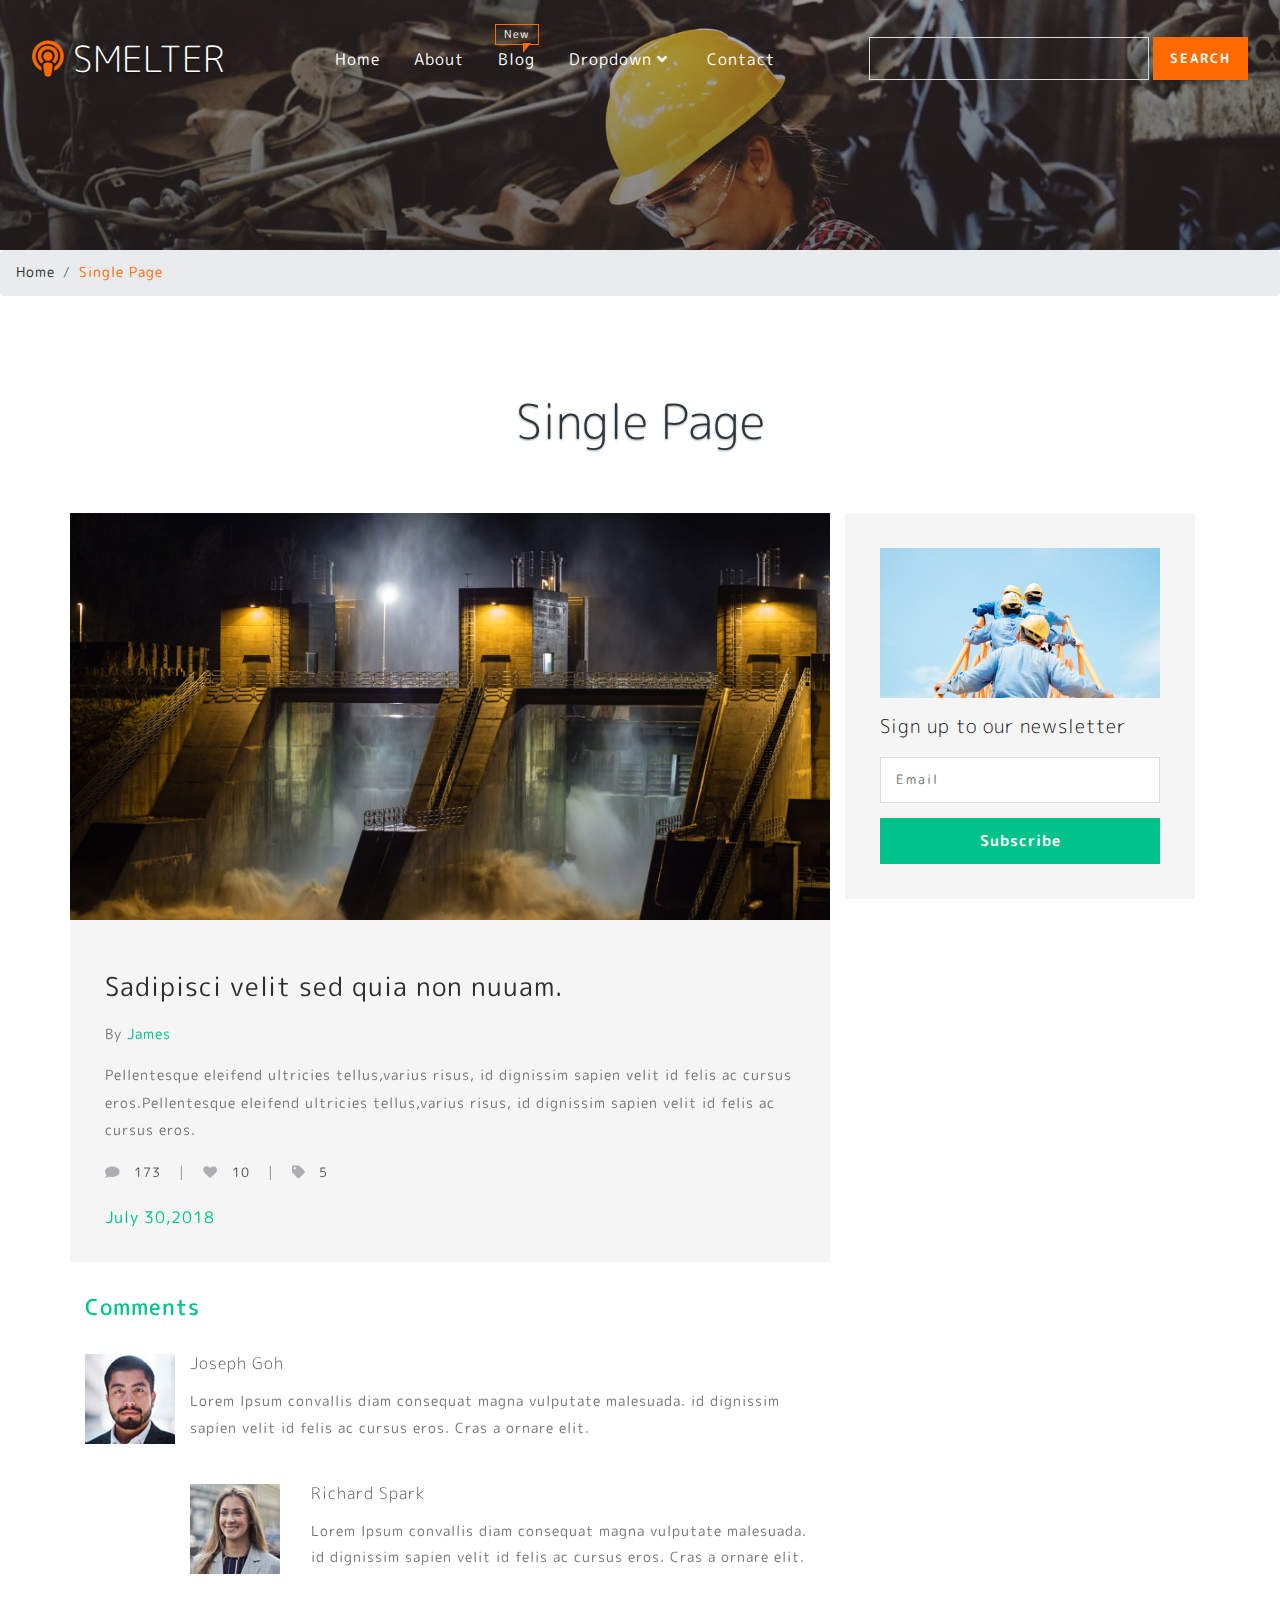
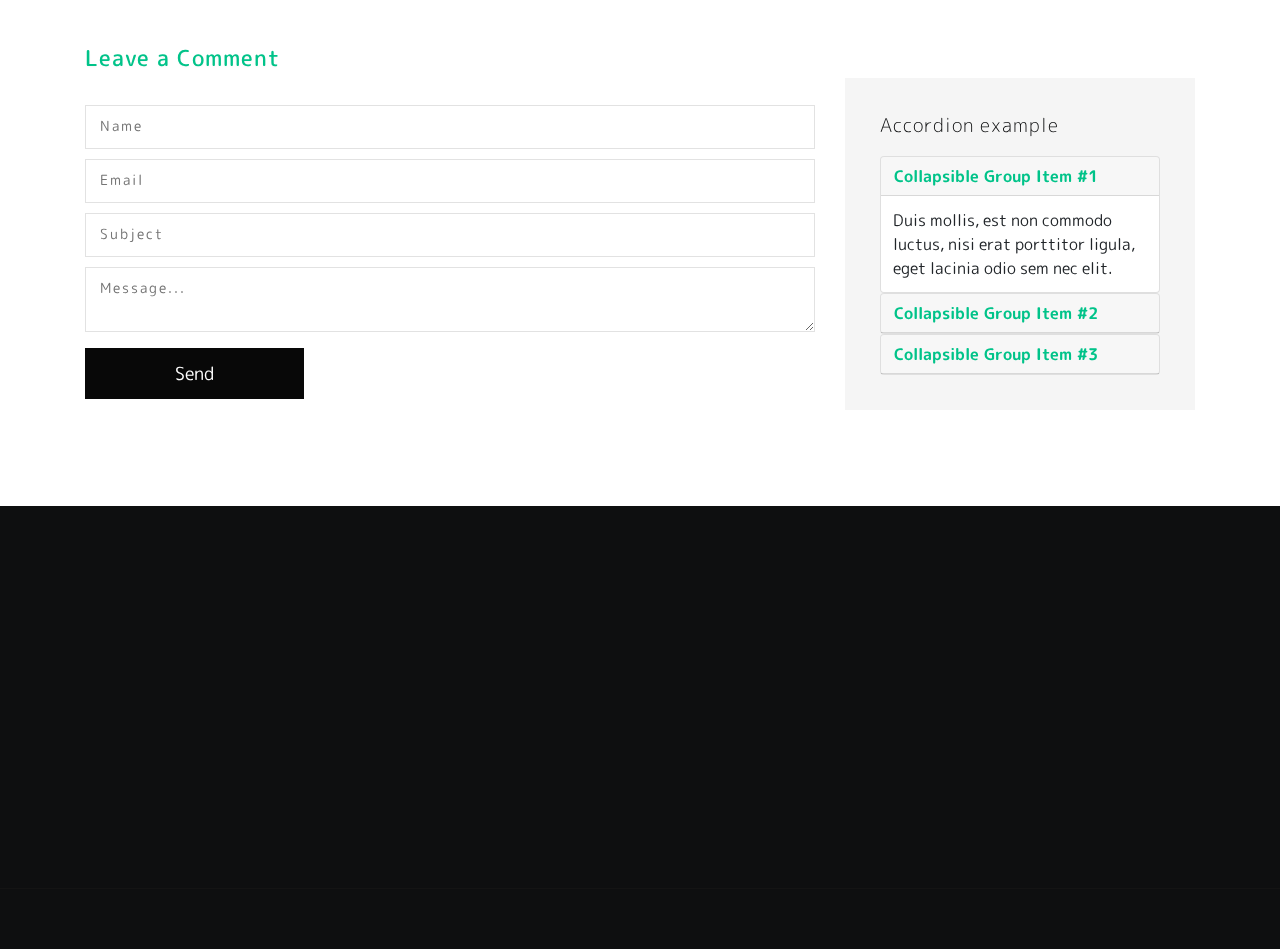
<file: templates5/single.html>
<!--
	Author: W3layouts
	Author URL: http://w3layouts.com
	License: Creative Commons Attribution 3.0 Unported
	License URL: http://creativecommons.org/licenses/by/3.0/
-->


<!DOCTYPE html>
<html>

<head>
    <title>Smelter Industrial Category Bootstrap responsive WebTemplate | Single Page :: w3layouts</title>
    <meta name="viewport" content="width=device-width, initial-scale=1">
    <meta charset="utf-8">
    <meta name="keywords" content="Smelter a Responsive web template, Bootstrap Web Templates, Flat Web Templates, Android Compatible web template, 
Smartphone Compatible web template, free webdesigns for Nokia, Samsung, LG, SonyEricsson, Motorola web design" />

    <script>
        addEventListener("load", function() {
            setTimeout(hideURLbar, 0);
        }, false);

        function hideURLbar() {
            window.scrollTo(0, 1);
        }
    </script>
    <link href="css/bootstrap.css" rel='stylesheet' type='text/css' />
    <link rel="stylesheet" href="css/flexslider.css" type="text/css" media="screen" property="" />
    <link href="css/style.css" rel='stylesheet' type='text/css' />
    <link href="css/blog.css" rel='stylesheet' type='text/css' />
    <link href="css/fontawesome-all.css" rel="stylesheet">
    <link href="//fonts.googleapis.com/css?family=M+PLUS+Rounded+1c:100,300,400,500,700,800" rel="stylesheet">
</head>

<body>
    <header>
        <div class="header_top" id="home">
           <nav class="navbar navbar-expand-lg navbar-light">
                <div class="logo text-left">
                    <h1>
                        <a class="navbar-brand" href="index.html">
                            <i class="fas fa-podcast"></i> Smelter</a>
                    </h1>
                </div>
                <button class="navbar-toggler" type="button" data-toggle="collapse" data-target="#navbarSupportedContent" aria-controls="navbarSupportedContent" aria-expanded="false" aria-label="Toggle navigation">
                            <span class="navbar-toggler-icon">
                              
                            </span>

                        </button>

                <div class="collapse navbar-collapse" id="navbarSupportedContent">
                    <ul class="navbar-nav m-lg-auto text-right">
                        <li class="nav-item">
                            <a class="nav-link" href="index.html">Home
                                        <span class="sr-only">(current)</span>
                                    </a>
                        </li>
                        <li class="nav-item">
                            <a class="nav-link" href="about.html">About</a>
                        </li>

                        <li class="nav-item">
                            <a class="nav-link tooltip-blog" href="blog.html">Blog <span>New</span></a>
                        </li>
                        <li class="nav-item dropdown">
                            <a class="nav-link dropdown-toggle" href="#" id="navbarDropdown" role="button" data-toggle="dropdown" aria-haspopup="true" aria-expanded="false">
                                      Dropdown
                                       <i class="fas fa-angle-down"></i>
                                    </a>
                            <div class="dropdown-menu" aria-labelledby="navbarDropdown">
                                <a class="dropdown-item" href="project.html">Projects</a>
                                <a class="dropdown-item" href="error.html" title="">404</a>


                            </div>
                        </li>
                        <li class="nav-item">
                            <a class="nav-link" href="contact.html">Contact</a>
                        </li>

                    </ul>
                    <form action="#" method="post" class="form-inline my-2 my-lg-0 search">
                        <input class="form-control mr-sm-1" type="search" placeholder="" name="Search" required="">
                        <button class="btn btn-outline-success my-2 my-sm-0" type="submit">Search</button>
                    </form>
                </div>

            </nav>
        </div>
    </header>
    <!--//header-->
    <div class="banner-inner">
    </div>
    <ol class="breadcrumb">
        <li class="breadcrumb-item">
            <a href="index.html">Home</a>
        </li>
        <li class="breadcrumb-item active">Single Page</li>
    </ol>
    <!--//banner-->
    <!--/Blog-->
    <section class="services">
        <div class="container">
            <h3 class="tittle">Single Page</h3>

            <div class="row inner-sec-wthree">
                <div class="col-lg-8 blog-sp" data-aos="fade-right">
                    <article class="blog-x row">
                        <div class="blog-img">
                            <a href="single.html">
								<img src="images/banner4.jpg" alt="" class="img-fluid" />
							</a>
                        </div>
                        <div class="blog_info">
                            <h5>
                                <a href="single.html">Sadipisci velit sed quia non nuuam.</a>
                            </h5>
                            <p>By
                                <a href="#" class="user-blog">James</a>
                            </p>

                            <p>Pellentesque eleifend ultricies tellus,varius risus, id dignissim sapien velit id felis ac cursus eros.Pellentesque eleifend ultricies tellus,varius risus, id dignissim sapien velit id felis ac cursus eros.</p>
                            <ul class="blog_list_info">
                                <li>
                                    <a href="#">
										<span class="fa fa-comment" aria-hidden="true"></span>
										173</a>
                                    <i>|</i>
                                </li>
                                <li>
                                    <a href="#">
										<span class="fa fa-heart" aria-hidden="true"></span>
										10</a>
                                    <i>|</i>
                                </li>
                                <li>
                                    <a href="#">
										<span class="fa fa-tag" aria-hidden="true"></span>
										5</a>
                                </li>
                            </ul>
                            <h4>July 30,2018</h4>
                        </div>
                        <div class="clearfix"></div>
                    </article>
                    <div class="comment-top">
                        <h4>Comments</h4>
                        <div class="media">
                            <img src="images/t1.jpg" alt="" class="img-fluid" />
                            <div class="media-body">
                                <h5 class="mt-0">Joseph Goh</h5>
                                <p>Lorem Ipsum convallis diam consequat magna vulputate malesuada. id dignissim sapien velit id felis ac cursus eros. Cras a ornare elit.</p>

                                <div class="media mt-3">
                                    <a class="d-flex pr-3" href="#">
										<img src="images/t2.jpg" alt="" class="img-fluid" />
									</a>
                                    <div class="media-body">
                                        <h5 class="mt-0">Richard Spark</h5>
                                        <p>Lorem Ipsum convallis diam consequat magna vulputate malesuada. id dignissim sapien velit id felis ac cursus eros. Cras a ornare elit.</p>
                                    </div>
                                </div>
                            </div>
                        </div>
                    </div>
                    <div class="comment-top">
                        <h4>Leave a Comment</h4>
                        <div class="comment-bottom">
                            <form action="#" method="post">
                                <input type="text" name="Name" placeholder="Name" required="">
                                <input type="email" name="Email" placeholder="Email" required="">

                                <input type="text" name="Subject" placeholder="Subject" required="">

                                <textarea name="Message" placeholder="Message..." required=""></textarea>

                                <input type="submit" value="Send">
                            </form>
                        </div>
                    </div>
                </div>
                <aside class="col-lg-4 single-left" data-aos="fade-left">
                    <div class="single-gd-wthree-agileits">
                        <img src="images/banner1.jpg" class="img-fluid" alt="">
                        <h4>Sign up to our newsletter</h4>
                        <form action="#" method="post">

                            <input type="email" name="Email" placeholder="Email" required="">
                            <div class="button">

                                <input type="submit" value="Subscribe">

                            </div>
                        </form>
                    </div>
                    <div class="single-gd-wthree-agileits" data-aos="fade-up">
                        <h4>Our Progress</h4>
                        <div class="progress">
                            <div class="progress-bar progress-bar-striped" role="progressbar" style="width: 10%" aria-valuenow="10" aria-valuemin="0" aria-valuemax="100"></div>
                        </div>
                        <div class="progress">
                            <div class="progress-bar progress-bar-striped bg-success" role="progressbar" style="width: 25%" aria-valuenow="25" aria-valuemin="0" aria-valuemax="100"></div>
                        </div>
                        <div class="progress">
                            <div class="progress-bar progress-bar-striped bg-info" role="progressbar" style="width: 50%" aria-valuenow="50" aria-valuemin="0" aria-valuemax="100"></div>
                        </div>
                        <div class="progress">
                            <div class="progress-bar progress-bar-striped bg-warning" role="progressbar" style="width: 75%" aria-valuenow="75" aria-valuemin="0" aria-valuemax="100"></div>
                        </div>
                        <div class="progress">
                            <div class="progress-bar progress-bar-striped bg-danger" role="progressbar" style="width: 100%" aria-valuenow="100" aria-valuemin="0" aria-valuemax="100"></div>
                        </div>
                    </div>
                    <div class="single-gd-wthree-agileits tech-btm" data-aos="fade-down">
                        <h4>Top stories of the week </h4>
                        <div class="blog-grids">
                            <div class="blog-grid-left">
                                <a href="single.html">
									<img src="images/b1.jpg" class="img-fluid" alt="">
								</a>
                            </div>
                            <div class="blog-grid-right">

                                <h5>
                                    <a href="single.html">Pellentesque dui, non felis. Maecenas male</a>
                                </h5>
                            </div>
                            <div class="clearfix"> </div>
                        </div>
                        <div class="blog-grids">
                            <div class="blog-grid-left">
                                <a href="single.html">
									<img src="images/b2.jpg" class="img-fluid" alt="">
								</a>
                            </div>
                            <div class="blog-grid-right">

                                <h5>
                                    <a href="single.html">Pellentesque dui, non felis. Maecenas male</a>
                                </h5>
                            </div>
                            <div class="clearfix"> </div>
                        </div>
                        <div class="blog-grids">
                            <div class="blog-grid-left">
                                <a href="single.html">
									<img src="images/b3.jpg" class="img-fluid" alt="">
								</a>
                            </div>
                            <div class="blog-grid-right">

                                <h5>
                                    <a href="single.html">Pellentesque dui, non felis. Maecenas male</a>
                                </h5>
                            </div>
                            <div class="clearfix"> </div>
                        </div>

                    </div>
                    <div class="single-gd-wthree-agileits">
                        <h4>Accordion example</h4>
                        <div id="accordion">
                            <div class="card">
                                <div class="card-header" id="headingOne">
                                    <h5 class="mb-0">
                                        <button class="btn btn-link" data-toggle="collapse" data-target="#collapseOne" aria-expanded="true" aria-controls="collapseOne">
											Collapsible Group Item #1
										</button>
                                    </h5>
                                </div>

                                <div id="collapseOne" class="collapse show" aria-labelledby="headingOne" data-parent="#accordion">
                                    <div class="card-body">
                                        Duis mollis, est non commodo luctus, nisi erat porttitor ligula, eget lacinia odio sem nec elit.
                                    </div>
                                </div>
                            </div>
                            <div class="card">
                                <div class="card-header" id="headingTwo">
                                    <h5 class="mb-0">
                                        <button class="btn btn-link collapsed" data-toggle="collapse" data-target="#collapseTwo" aria-expanded="false" aria-controls="collapseTwo">
											Collapsible Group Item #2
										</button>
                                    </h5>
                                </div>
                                <div id="collapseTwo" class="collapse" aria-labelledby="headingTwo" data-parent="#accordion">
                                    <div class="card-body">
                                        Duis mollis, est non commodo luctus, nisi erat porttitor ligula, eget lacinia odio sem nec elit.
                                    </div>
                                </div>
                            </div>
                            <div class="card">
                                <div class="card-header" id="headingThree">
                                    <h5 class="mb-0">
                                        <button class="btn btn-link collapsed" data-toggle="collapse" data-target="#collapseThree" aria-expanded="false" aria-controls="collapseThree">
											Collapsible Group Item #3
										</button>
                                    </h5>
                                </div>
                                <div id="collapseThree" class="collapse" aria-labelledby="headingThree" data-parent="#accordion">
                                    <div class="card-body">
                                        Duis mollis, est non commodo luctus, nisi erat porttitor ligula, eget lacinia odio sem nec elit.
                                    </div>
                                </div>
                            </div>
                        </div>
                    </div>

                </aside>

            </div>


        </div>


    </section>

    <!--//Blog-->
    <!--footer-->
    <footer>
        <div class="container">
            <div class="row footer-top-w3layouts">
                <div class="col-lg-3 footer-grid-w3ls" data-aos="zoom-in">
                    <div class="footer-title">
                        <h2>About Us</h2>
                    </div>
                    <div class="footer-text">
                        <p>Curabitur non nulla sit amet nisl tempus convallis quis ac lectus. lacinia eget consectetur sed, convallis at tellus..</p>

                    </div>
                </div>
                <div class="col-lg-3 footer-grid-w3ls" data-aos="zoom-in">
                    <div class="footer-title">
                        <h3>Contact Us</h3>
                    </div>
                    <div class="footer-office-hour">
                        <ul>
                            <li class="hd">Address :</li>
                            <li>No.27 - 5549436 street lorem ipsum, ipsum City, Country</li>

                        </ul>
                        <ul>
                            <li class="hd">Phone:+ 1 (234) 567 8901</li>
                            <li class="hd">Email:
                                <a href="mailto:info@example.com">info@example.com</a>
                            </li>
                            <li class="hd">Fax: 1(234) 567 8901</li>
                        </ul>
                    </div>
                </div>
                <div class="col-lg-3 footer-grid-w3ls" data-aos="zoom-in">
                    <div class="footer-title">
                        <h3>Recent Works</h3>
                    </div>
                    <div class="footer-list">
                        <div class="flickr-grid">
                            <a href="single.html">
								<img src="images/g1.jpg" class="img-fluid" alt=" ">
							</a>
                        </div>
                        <div class="flickr-grid">
                            <a href="#">
								<img src="images/g2.jpg" class="img-fluid" alt=" ">
							</a>
                        </div>
                        <div class="flickr-grid">
                            <a href="#">
								<img src="images/g3.jpg" class="img-fluid" alt=" ">
							</a>
                        </div>
                        <div class="flickr-grid">
                            <a href="#">
								<img src="images/g4.jpg" class="img-fluid" alt=" ">
							</a>
                        </div>
                        <div class="flickr-grid">
                            <a href="#">
								<img src="images/g9.jpg" class="img-fluid" alt=" ">
							</a>
                        </div>
                        <div class="flickr-grid">
                            <a href="#">
								<img src="images/g5.jpg" class="img-fluid" alt=" ">
							</a>
                        </div>
                        <div class="flickr-grid">
                            <a href="single.html">
								<img src="images/g6.jpg" class="img-fluid" alt=" ">
							</a>
                        </div>
                        <div class="flickr-grid">
                            <a href="#">
								<img src="images/g7.jpg" class="img-fluid" alt=" ">
							</a>
                        </div>
                        <div class="flickr-grid">
                            <a href="#">
								<img src="images/g8.jpg" class="img-fluid" alt=" ">
							</a>
                        </div>
                        <div class="clearfix"></div>
                    </div>
                </div>
                <div class="col-lg-3 footer-grid-w3ls" data-aos="zoom-in">
                    <div class="footer-title">
                        <h3>Subscribe</h3>
                    </div>
                    <p>Vivamus magna justo, lacinia eget consectetur sed.</p>
                    <form action="#" method="post" class="newsletter">
                        <input class="email" type="email" placeholder="Your email..." required="">
                        <button class="btn1">
							<i class="far fa-envelope"></i>
						</button>
                    </form>
                    <div class="clearfix"></div>
                </div>

            </div>

        </div>
    </footer>
    <!---->
    <div class="copyright">
        <div class="container">
            <div class="copyrighttop" data-aos="fade-left">
                <ul>
                    <li>
                        <h4>Follow us on:</h4>
                    </li>
                    <li>
                        <a class="facebook" href="#">
							<i class="fab fa-facebook-f"></i>
						</a>
                    </li>
                    <li>
                        <a class="facebook" href="#">
							<i class="fab fa-twitter"></i>
						</a>
                    </li>
                    <li>
                        <a class="facebook" href="#">
							<i class="fab fa-google-plus-g"></i>
						</a>
                    </li>
                    <li>
                        <a class="facebook" href="#">
							<i class="fab fa-pinterest-p"></i>
						</a>
                    </li>
                </ul>
            </div>
            <div class="copyrightbottom" data-aos="fade-right">
                <p>© 2018 Smelter. All Rights Reserved | Design by
                    <a href="http://w3layouts.com/">W3layouts</a>
                </p>

            </div>
            <div class="clearfix"></div>
        </div>
    </div>
    <!-- js -->
    <script src="js/jquery-2.2.3.min.js"></script>
    <!-- //js -->
     <!-- /js files -->
	<link href='css/aos.css' rel='stylesheet prefetch' type="text/css" media="all" />
	<link href='css/aos-animation.css' rel='stylesheet prefetch' type="text/css" media="all" />
	<script src='js/aos.js'></script>
	<script src="js/aosindex.js"></script>
	<!-- //js files -->
    <!-- start-smoth-scrolling -->
    <script src="js/move-top.js"></script>
    <script src="js/easing.js"></script>
    <script>
        jQuery(document).ready(function($) {
            $(".scroll").click(function(event) {
                event.preventDefault();
                $('html,body').animate({
                    scrollTop: $(this.hash).offset().top
                }, 900);
            });
        });
    </script>
    <!-- start-smoth-scrolling -->

    <script>
        $(document).ready(function() {
            /*
            						var defaults = {
            				  			containerID: 'toTop', // fading element id
            							containerHoverID: 'toTopHover', // fading element hover id
            							scrollSpeed: 1200,
            							easingType: 'linear' 
            				 		};
            						*/

            $().UItoTop({
                easingType: 'easeOutQuart'
            });

        });
    </script>
    <!-- /js -->
    <script src="js/bootstrap.js"></script>
    <!-- //js -->
</body>

</html>
</file>
<file: templates5/css/style.css>
/*--
	Author: W3Layouts
	Author URL: http://w3layouts.com
	License: Creative Commons Attribution 3.0 Unported
	License URL: http://creativecommons.org/licenses/by/3.0/
--*/

html,
body {
    margin: 0;
    font-size: 100%;
    font-family: 'M PLUS Rounded 1c', sans-serif;
    background: #fff;
}

body a {
    text-decoration: none;
    transition: 0.5s all;
    -webkit-transition: 0.5s all;
    -moz-transition: 0.5s all;
    -o-transition: 0.5s all;
    -ms-transition: 0.5s all;
}

a:hover {
    text-decoration: none;
}

input[type="button"],
input[type="submit"],
input[type="text"],
input[type="email"],
input[type="search"] {
    transition: 0.5s all;
    -webkit-transition: 0.5s all;
    -moz-transition: 0.5s all;
    -o-transition: 0.5s all;
    -ms-transition: 0.5s all;
    font-family: 'M PLUS Rounded 1c', sans-serif;
}

h1,
h2,
h3,
h4,
h5,
h6 {
    margin: 0;
    font-weight: 300;
    font-family: 'M PLUS Rounded 1c', sans-serif;
}

p {
    margin: 0;
    font-size: 0.9em;
    color: #777777;
    line-height: 1.9em;
    letter-spacing: 1px;
    font-weight: 400;
}

ul {
    margin: 0;
    padding: 0;
}

label {
    margin: 0;
}

/*--/header --*/

/*--/navbar--*/

.navbar {
    padding: 0em 0em;
}

a.navbar-brand {
    font-size: 1em;
    text-shadow: 0 1px 2px rgba(0, 0, 0, 0.37);
    color: #fff;
    text-transform: uppercase;
}

.navbar-light .navbar-brand {
    color: #fff;
    font-family: 'M PLUS Rounded 1c', sans-serif;
}

.logo i {
    color: #ff6a00;
    text-shadow: none;
}

li.nav-item {
    margin: 0 1px;
}

.navbar-light .navbar-nav .nav-link {
    padding: 0.3em 1.1em;
    color: #fff;
    background: transparent;
    font-size: 1em;
    letter-spacing: 1px;
    font-family: 'M PLUS Rounded 1c', sans-serif;
}

.navbar-light .navbar-nav .show > .nav-link,
.navbar-light .navbar-nav .active > .nav-link,
.navbar-light .navbar-nav .nav-link.show,
.navbar-light .navbar-nav .nav-link.active,
.navbar-light .navbar-nav .nav-link:hover,
.navbar-light .navbar-nav .nav-link:focus {
    background: transparent;
    color: #ff4e00;
}

.dropdown-item {
    padding: 0.5em 1.5rem;
    font-size: 0.9em;
    margin: 0;
}

.dropdown-menu {
    margin: 0;
    padding: 0;
}

.navbar-light .navbar-brand:hover,
.navbar-light .navbar-brand:focus {
    color: #fff;
}

/*---*/

.navbar {
    padding: 2em 2em;
    position: absolute;
    z-index: 9;
    width: 100%;
}

.dropdown-toggle::after {
    width: 0;
    height: 0;
    margin-left: 0;
    content: "";
    border-top: 0.3em solid;
    border-right: 0.3em solid transparent;
    border: 0px;
}


.dropdown-item:hover,
.dropdown-item:focus {
    color: #ff4e00;
    text-decoration: none;
    background-color: #f0f0f1;
}

/*-- //header --*/

input.form-control.mr-sm-2.ser-ch {
    margin-right: 0 !important;
}

.search input[type="search"] {
    outline: none;
    padding: 11px 15px;
    font-size: 13px;
    color: #fff;
    background: none;
    letter-spacing: 2px;
    border: none;
    border: 1px solid #ddd;
    margin: 0;
    border-radius: 0;
}

.search button[type="submit"] {
    outline: none;
    padding: 12px 17px;
    font-size: 13px;
    color: #fff;
    background: #ff6a00;
    border: none;
    letter-spacing: 2px;
    text-transform: uppercase;
    -webkit-transition: 0.5s all;
    -moz-transition: 0.5s all;
    -o-transition: 0.5s all;
    -ms-transition: 0.5s all;
    transition: 0.5s all;
    margin: 0;
    cursor: pointer;
    font-weight: 600;
    border-radius: 0px;
}

.search button [type="submit"]:hover {
    background: #ff6a00;
}

/*--//header --*/

.tooltip-blog {
    position: relative;
    display: inline-block;
}

.tooltip-blog span {
    display: block;
    position: absolute;
    top: -18px;
    left: 13px;
    background: transparent;
    padding: 0.1em 0.8em;
    font-size: 0.7em;
    color: #fff;
    border: 1px solid #ff6a00;
}

.tooltip-blog span::after {
    position: absolute;
    top: 18px;
    left: 32px;
    border-left: 0px solid transparent;
    border-right: 8px solid transparent;
    border-top: 10px solid #ff6a00;
    content: " ";
    font-size: 0;
    line-height: 0;
    margin-left: -5px;
    width: 0;
}

/*--/banner --*/

/* CUSTOMIZE THE CAROUSEL
-------------------------------------------------- */

/* Carousel base class */

/* Since positioning the image, we need to help out the caption */

.carousel-caption {
    bottom: 11em;
    z-index: 10;
    text-align: center;
    width: 59%;
    margin: 0 auto;
}

/* Declare heights because of positioning of img element */

.carousel-item {
    height: 48em;
    background-color: #777;
}

.carousel-item > img {
    position: absolute;
    top: 0;
    left: 0;
    min-width: 100%;
    height: 32rem;
}

/* MARKETING CONTENT
-------------------------------------------------- */

/* Center align the text within the three columns below the carousel */

.marketing .col-lg-4 {
    margin-bottom: 1.5rem;
    text-align: center;
}

.bottom-sub-grid.ser {
    margin-top: 1.5em;
    margin-bottom: 0;
}

.marketing h2 {
    font-weight: 400;
}

.marketing .col-lg-4 p {
    margin-right: .75rem;
    margin-left: .75rem;
}

/* Featurettes
------------------------- */

.featurette-divider {
    margin: 5rem 0;
    /* Space out the Bootstrap <hr> more */
}

/* Thin out the marketing headings */

.featurette-heading {
    font-weight: 300;
    line-height: 1;
    letter-spacing: -.05rem;
}

/*--/slider--*/

.carousel-item {
    background: -webkit-linear-gradient(rgba(23, 22, 23, 0.2), rgba(23, 22, 23, 0.5)), url(../images/banner1.jpg) no-repeat;
    background: -moz-linear-gradient(rgba(23, 22, 23, 0.2), rgba(23, 22, 23, 0.5)), url(../images/banner1.jpg) no-repeat;
    background: -ms-linear-gradient(rgba(23, 22, 23, 0.2), rgba(23, 22, 23, 0.5)), url(../images/banner1.jpg) no-repeat;
    background: linear-gradient(rgba(23, 22, 23, 0.2), rgba(23, 22, 23, 0.5)), url(../images/banner1.jpg) no-repeat;
    background-size: cover;
}

.carousel-item.item2 {
    background: -webkit-linear-gradient(rgba(23, 22, 23, 0.2), rgba(23, 22, 23, 0.5)), url(../images/banner2.jpg) no-repeat;
    background: -moz-linear-gradient(rgba(23, 22, 23, 0.2), rgba(23, 22, 23, 0.5)), url(../images/banner2.jpg) no-repeat;
    background: -ms-linear-gradient(rgba(23, 22, 23, 0.2), rgba(23, 22, 23, 0.5)), url(../images/banner2.jpg) no-repeat;
    background: linear-gradient(rgba(23, 22, 23, 0.2), rgba(23, 22, 23, 0.5)), url(../images/banner2.jpg) no-repeat;
    background-size: cover;
}

.carousel-item.item3 {
    background: -webkit-linear-gradient(rgba(23, 22, 23, 0.2), rgba(23, 22, 23, 0.5)), url(../images/banner3.jpg) no-repeat;
    background: -moz-linear-gradient(rgba(23, 22, 23, 0.2), rgba(23, 22, 23, 0.5)), url(../images/banner3.jpg) no-repeat;
    background: -ms-linear-gradient(rgba(23, 22, 23, 0.2), rgba(23, 22, 23, 0.5)), url(../images/banner3.jpg) no-repeat;
    background: linear-gradient(rgba(23, 22, 23, 0.2), rgba(23, 22, 23, 0.5)), url(../images/banner3.jpg) no-repeat;
    background-size: cover;
}

.carousel-item.item4 {
    background: -webkit-linear-gradient(rgba(23, 22, 23, 0.2), rgba(23, 22, 23, 0.5)), url(../images/banner4.jpg) no-repeat;
    background: -moz-linear-gradient(rgba(23, 22, 23, 0.2), rgba(23, 22, 23, 0.5)), url(../images/banner4.jpg) no-repeat;
    background: -ms-linear-gradient(rgba(23, 22, 23, 0.2), rgba(23, 22, 23, 0.5)), url(../images/banner4.jpg) no-repeat;
    background: linear-gradient(rgba(23, 22, 23, 0.2), rgba(23, 22, 23, 0.5)), url(../images/banner4.jpg) no-repeat;
    background-size: cover;
}

.carousel-caption h2,
.carousel-caption h3 {
    font-size: 4em;
    letter-spacing: 2px;
    line-height: 1.4em;
    text-shadow: 0 1px 2px rgba(0, 0, 0, 0.37);
}

.carousel-indicators {
    bottom: 17%;
    left: 0%;
    cursor: pointer;
}

.bnr-button {
    margin-top: 2em;
}

.carousel-control {
    line-height: 42em;
}

.carousel-indicators li {
    display: inline-block;
    max-width: 12px;
    height: 12px;
    border-radius: 50%;
    -webkit-border-radius: 50%;
    -moz-border-radius: 50%;
    -o-border-radius: 50%;
    -ms-border-radius: 50%;
    margin: 0 8px;
}

.carousel-indicators .active {
    background: #fff;
}

/* Show it is fixed to the top */

button.btn.btn-primary.play {
    width: 90px;
    height: 90px;
    border-radius: 50%;
    -webkit-border-radius: 50%;
    -moz-border-radius: 50%;
    -o-border-radius: 50%;
    -ms-border-radius: 50%;
    outline: none;
    cursor: pointer;
    text-shadow: 0 1px 2px rgba(0, 0, 0, 0.37);
    background-color: #ff6a00;
    border: none;
}

button.btn.btn-primary.play:hover {
    background-color: #00C389;
}

/*--//banner --*/

/*--/content --*/

h3.tittle {
    text-align: center;
    font-size: 3em;
    color: #2c363e;
    text-shadow: 0 1px 2px rgba(0, 0, 0, 0.37);
}

h3.tittle.cen {
    color: #fff;
}

.lead {
    font-size: 1.1em;
    font-weight: 300;
}

.featurette-heading {
    font-size: 46px;
    line-height: 1.4em;
}

/*--/banner-bottom --*/

.banner-bottom {
    padding: 6em 0;
}

.bt-bottom-info h5 {
    font-size: 2em;
    line-height: 1.5em;
    color: #ff6a00;
    margin-bottom: 4em;
}

.inner-sec-wthree {
    margin-top: 4em;
}

.bottom-sub-grid {
    text-align: center;
    margin: 0 auto;
}

.bt-icon {
    width: 100px;
    height: 100px;
    border-radius: 50%;
    -webkit-border-radius: 50%;
    -moz-border-radius: 50%;
    -o-border-radius: 50%;
    -ms-border-radius: 50%;
    background: #ff6a00;
    text-align: center;
    margin: 0 auto;
}

.bottom-sub-grid span {
    font-size: 2em;
    line-height: 3em;
    color: #fff;
    border-color: rgba(173, 173, 173, 0.45);
}

.bottom-sub-grid:hover a.btn.btn-secondary.view {
    background: #00C389;
}

.bottom-sub-grid:hover .bt-icon {
    background: #00C389;
}

a.btn.btn-secondary.view {
    background: #333;
    color: #fff;
    margin-top: 2em;
    font-size: 0.9em;
    padding: 0.8em 1.5em;
}

.modal-body.video iframe {
    border: none;
    width: 100%;
    min-height: 250px;
}

h5#exampleModalLabel {
    font-size: 1.2em;
}

h4.sub-tittle {
    font-size: 1.2em;
    color: #333;
    letter-spacing: 1px;
    margin: 1em 0;
}

/*--//banner-bottom --*/

.left-img img {
    width: 100%;
}

/*--//content --*/

/*-- /services --*/

.services {
    padding: 7em 0;
}

.icon_info h5 {
    font-size: 1.2em;
    color: #333;
    margin: 1em 0;
    font-weight: 600;
}

.icon_info {
    text-align: center;
}

.icon_info {
    text-align: left;
    padding: 4em 2em;
    border: 3px solid #f5f5f5;
    background-color: #f5f5f5;
    transition: all 0.3s ease-out 0s;
}


.grid_info_main i {
    font-size: 2em;
    color: #00C389;
}

.grid_info_main:hover i {
    color: #ff6a00;
}

.grid_info.second {
    margin-top: 1.5em;
}

.grid_info_main.mid img {
    width: 100%;
}

/*-- //services --*/

.style-grids_main {
    margin: 0;
}

.style-image-2 {
    background: -webkit-linear-gradient(rgba(23, 22, 23, 0.2), rgba(23, 22, 23, 0.5)), url(../images/banner4.jpg) no-repeat;
    background-size: cover;
    min-height: 600px;
}

.style-image-2.second {
    background: -webkit-linear-gradient(rgba(23, 22, 23, 0.2), rgba(23, 22, 23, 0.5)), url(../images/banner1.jpg) no-repeat;
    background-size: cover;
    min-height: 600px;
}

.grid_sec_info {
    padding: 8em 6em 6em 6em;
    background: #f5f5f5;
}

.style-grid-2-text_info p {
    margin: 2em 0;
}

.grid_sec_info h3 {
    font-size: 2em;
    line-height: 1.6em;
    font-weight: 400;
}

/*-- stats --*/

.stats_left p {
    font-size: 3em;
    font-weight: 100;
    letter-spacing: 1px;
    color: #fff;
    line-height: 2em;
}

.stats_left h4 {
    font-size: 1.1em;
    color: #f7f7f7;
    margin: 0;
    font-weight: 600;
    letter-spacing: 1px;
}

.stats_left i {
    font-size: 3em;
    color: rgba(34, 34, 34, 0.45);
    margin: 0;
}

.stats_bottom_grid_left img {
    margin: 0 auto;
}

.stats_left.counter_grid {
    background: #037ef3;
}

.stats_left.counter_grid1 {
    background: #f85a40;
}

.stats_left.counter_grid2 {
    background: #30c39e;
}

.stats_left.counter_grid3 {
    background: #ffc845;
}

.stats_left {
    text-align: center;
    float: left;
    width: 25%;
    padding: 4em 1em;
    border-top: none;
    border-bottom: none;
}

.stats_left:nth-child(3) {
    border-right: 0px;
}

.stats_left:nth-child(2) {
    border-left: 0px;
    border-right: 0px;
}

.stats-right-img {
    background: -webkit-linear-gradient(rgba(23, 22, 23, 0.2), rgba(23, 22, 23, 0.13)), url(../images/ab1.jpg) no-repeat;
    background: -moz-linear-gradient(rgba(23, 22, 23, 0.2), rgba(23, 22, 23, 0.5)), url(../images/ab1.jpg) no-repeat;
    background: -ms-linear-gradient(rgba(23, 22, 23, 0.2), rgba(23, 22, 23, 0.5)), url(../images/ab1.jpg) no-repeat;
    background: linear-gradient(rgba(23, 22, 23, 0.2), rgba(23, 22, 23, 0.18)), url(../images/ab1.jpg) no-repeat;
    background-size: cover;
    min-height: 600;
}

/*--//about --*/

/*--/Reviews--*/

/*-- testimonials --*/

.reviews_sec {
    background: -webkit-linear-gradient(rgba(23, 22, 23, 0.2), rgba(23, 22, 23, 0.5)), url(../images/banner3.jpg) no-repeat;
    background: -moz-linear-gradient(rgba(23, 22, 23, 0.2), rgba(23, 22, 23, 0.5)), url(../images/banner3.jpg) no-repeat;
    background: -ms-linear-gradient(rgba(23, 22, 23, 0.2), rgba(23, 22, 23, 0.5)), url(../images/banner3.jpg) no-repeat;
    background: linear-gradient(rgba(23, 22, 23, 0.2), rgba(23, 22, 23, 0.5)), url(../images/banner3.jpg) no-repeat;
    background-size: cover;
    padding: 7em 0;
    background-attachment: fixed;
}

.testimonials_grid {
    text-align: center;
    position: relative;
}

.testimonials_grid img {
    margin: 0 auto;
}

.test_social_pos {
    margin-top: 1em;
}

.social_list1 li {
    display: inline-block !important;
}

.test_social_pos li a {
    color: #fff;
    font-size: 0.9em;
    width: 30px;
    height: 30px;
    border-radius: 50%;
    display: block;
    line-height: 29px;
}

.facebook1 {
    background: #3b5998;
}

.twitter2 {
    background: #1da1f2;
}

.dribble3 {
    background: #ea4c89;
}

.testimonials_grid {
    text-align: center;
}

.testimonials_grid h3 {
    margin: 1em 0 0.5em 0;
    color: #fff;
    font-size: 1.2em;
}

.testimonials_grid h3 span {
    font-weight: 100;
    font-size: 0.9em;
}

.testimonials_grid i {
    font-size: 0.9em;
    letter-spacing: 1px;
    color: #f3f0f0;
}

.testimonials_grid p {
    width: 70%;
    margin: 1em auto 0;
    color: #fff;
    line-height: 2em;
    letter-spacing: 1px;
}

.testimonials_grid img {
    border-radius: 50%;
    -webkit-border-radius: 50%;
    -moz-border-radius: 50%;
    -o-border-radius: 50%;
    -ms-border-radius: 50%;
    border: 5px solid rgba(255, 255, 255, 0.15);
}

.testimonials_grid {
    margin: 0 auto;
    width: 65%;
}

/*-- //testimonials --*/

/*--responsive--*/

@media(max-width:900px) {}

@media(max-width:800px) {
    .stats_left p {
        font-size: 2.3em;
    }
}

@media(max-width:768px) {
    .news-right h4,
    .ab_info h4 {
        font-size: 1.7em;
    }
}

@media(max-width:640px) {
    .stats_left {
        text-align: center;
        float: left;
        width: 100%;
    }
    .stats_left:nth-child(2) {
        border-bottom: 0px;
    }
    .stats_left:nth-child(1) {
        border-bottom: 0px;
    }
    .stats_left:nth-child(3) {
        border-bottom: 0px;
    }
}

/*--//content --*/

/*--about--*/

.banner-inner {
    background: -webkit-linear-gradient(rgba(23, 22, 23, 0.2), rgba(23, 22, 23, 0.5)), url(../images/banner3.jpg) no-repeat;
    background: -moz-linear-gradient(rgba(23, 22, 23, 0.2), rgba(23, 22, 23, 0.5)), url(../images/banner3.jpg) no-repeat;
    background: -ms-linear-gradient(rgba(23, 22, 23, 0.2), rgba(23, 22, 23, 0.5)), url(../images/banner3.jpg) no-repeat;
    background: linear-gradient(rgba(23, 22, 23, 0.2), rgba(23, 22, 23, 0.5)), url(../images/banner3.jpg) no-repeat;
    background-size: cover;
    min-height: 250px;
}

li.breadcrumb-item {
    font-size: 0.9em;
    letter-spacing: 1px;
}

li.breadcrumb-item a {
    color: #333;
}

.breadcrumb-item.active {
    color: #ff6a00;
}

.bt-bottom-info.ab img {
    width: 100%;
}

p.ab-para {
    margin: 2em 0 3em 0;
}

/*--//about--*/

/*-- gallery --*/

.section_1_gallery_grid {
    margin-top: 1em;
}

.w3_section_1_gallery_grid {
    padding: 0 8px;
}

.section_1_gallery_grid1 {
    position: relative;
    background: #edf3f3;
    padding: 6px;
}

.proj_gallery_grid1_pos {
    background: #030605;
    bottom: 23px;
    left: 30px;
    opacity: 0;
    padding: 1em;
    position: absolute;
    right: 30px;
    text-align: center;
    visibility: hidden;
    -webkit-transform: scaleX(-1);
    transform: scaleX(-1);
    -moz-transform: scaleX(-1);
    -o-transform: scaleX(-1);
    -ms-transform: scaleX(-1);
    -webkit-transition: all 0.8s ease;
    transition: all 0.8s ease;
}

.proj_gallery_grid1_pos h3 {
    font-size: 1.3em;
    letter-spacing: 2px;
    font-weight: 600;
    position: relative;
    color: #fff;
    text-shadow: 0 1px 2px rgba(0, 0, 0, 0.37);
}

.proj_gallery_grid1_pos p {
    color: #fff;
    letter-spacing: 1px;
    font-size: 14px;
}

.section_1_gallery_grid:hover .proj_gallery_grid1_pos {
    opacity: 1;
    visibility: visible;
    -webkit-transform: scaleX(1);
    transform: scaleX(1);
    -moz-transform: scaleX(1);
    -o-transform: scaleX(1);
    -ms-transform: scaleX(1);
}

.banner-bottom.gallery {
    padding: 5em 0;
}

p.quia {
    font-size: 1.2em;
    color: #140b05;
    font-weight: 600;
    text-align: center;
    letter-spacing: 2px;
    text-transform: uppercase;
}

.proj_gallery_grid img {
    width: 100%;
}

/*-- //gallery --*/

/*-- /error --*/

.error-404 h4 {
    font-size: 12em;
    font-weight: 300;
    color: #333;
    margin: 0;
    padding: 0;
}

a.b-home {
    background: #202020;
    padding: 0.7em 1.5em;
    display: inline-block;
    color: #FFF;
    text-decoration: none;
    margin-top: 1em;
    font-size: 0.9em;
}

a.b-home:hover {
    background: #ff6a00;
}

.error-404 p {
    color: #929090;
    font-size: 1em;
    letter-spacing: 8px;
    margin: 0em 0 2em 0;
}

.error.social-icons {
    margin-bottom: 1em;
}

.error.social-icons a {
    color: #4e4e4e;
}

.error.social-icons a:hover {
    color: #ff3c41;
}

.error-404 {
    text-align: center;
}

.error-404 form {
    margin: 0 auto 2em;
    width: 40%;
    text-align: center;
}

.error-404 form input[type="search"] {
    outline: none;
    border: 1px solid #c4c5c5;
    background: none;
    color: #212121;
    padding: 14px 15px;
    width: 80%;
    float: left;
    font-size: 12px;
    letter-spacing: 5px;
}

button.btn1 {
    color: #fff;
    border: none;
    padding: 12px 0;
    text-align: center;
    text-decoration: none;
    background: #ff3c41;
    -webkit-transition: 0.5s all;
    -moz-transition: 0.5s all;
    -o-transition: 0.5s all;
    -ms-transition: 0.5s all;
    transition: 0.5s all;
    float: right;
    width: 20%;
}

button.btn1:hover {
    background: #ff6a00;
}

.error ul li {
    list-style: none;
    display: inline-block;
}

.error ul li a {
    color: #555;
    margin: 0 5px;
    font-size: 0.9em;
}

@media(max-width:640px) {
    .error-404 h4 {
        font-size: 9em;
    }
}

@media(max-width:600px) {
    .error-404 h4 {
        font-size: 6em;
    }
    a.b-home {
        padding: 0.6em 1em;
        margin-top: 1em;
    }
}

@media(max-width:480px) {
    .error-404 h4 {
        font-size: 5em;
    }
    .error-404 p {
        font-size: 0.8em;
        letter-spacing: 5px;
        margin: 1em 0;
    }
}

/*-- //error --*/

/*--footer--*/

footer {
    padding: 5em 0;
    background-color: #0e0f10;
}

footer h3,
footer h2 {
    font-size: 1.3em;
    color: #ffffff;
    margin-bottom: 20px;
    letter-spacing: 1px;
}

footer p {
    color: #bfbfbf;
}

footer ul li {
    display: block;
    color: #bfbfbf;
    font-weight: 400;
    font-size: 0.9em;
    margin: 0.7em 0;
}

footer-list i {
    padding-right: 10px;
    color: #ffa41f;
}

footer ul li a {
    color: #bfbfbf;
    font-size: 13px;
    font-weight: 600;
    display: block;
    padding: 5px 0px;
    text-decoration: none;
    -webkit-transition: all 0.4s;
    transition: all 0.4s;
}

footer ul li a:hover {
    color: #ffa41f;
}

footer ul li.hd {
    color: #30c39e;
}

.newsletter .email {
    background-color: #F4F4F4;
    border: none;
}

.flickr-grid {
    float: left;
    width: 32%;
    margin: 0 0.1em .2em;
}

.flickr-grid a img {
    width: 100%;
    padding: 0.3em;
    border: 1px solid #333333;
}

.newsletter .email {
    outline: none;
    padding: 13px 15px;
    color: #fff;
    font-size: 14px;
    width: 80%;
    background: rgba(0, 0, 0, 0.22);
    border: 1px solid #2d2d2d;
}

.newsletter {
    position: relative;
    margin-top: 2em;
}

button.btn1 {
    color: #fff;
    border: none;
    padding: 12px 0;
    text-align: center;
    text-decoration: none;
    background: #ff6a00;
    -webkit-transition: 0.5s all;
    -moz-transition: 0.5s all;
    -o-transition: 0.5s all;
    -ms-transition: 0.5s all;
    transition: 0.5s all;
    float: right;
    cursor: pointer;
    width: 20%;
}

/*--//footer--*/

/*--/copyright--*/

.copyright ul li {
    display: inline-block;
    padding: 0 10px;
}

a.facebook {
    color: #fff;
    font-size: 16px;
}

a.facebook:hover {
    color: #ff6a00;
}

.copyrighttop {
    float: right;
}

.copyrightbottom {
    float: left;
}

.copyright {
    background: #0e0f10;
    color: #fff;
    padding: 1em 0;
    border-top: 1px solid rgba(25, 24, 24, 0.58);
}

.copyrightbottom p {
    color: #fff;
    letter-spacing: 1px;
    font-size: 14px;
    line-height: 28px;
}

.copyrightbottom a {
    color: #8cbbc1;
    text-decoration: none;
}

.copyrightbottom a:hover {
    color: #fff;
}

.copyrighttop h4 {
    font-size: 0.95em;
}

#toTop {
    display: none;
    text-decoration: none;
    position: fixed;
    bottom: 10px;
    right: 10px;
    overflow: hidden;
    width: 48px;
    height: 48px;
    border: none;
    text-indent: 100%;
    font-size: 0;
    background: url(../images/top_up.png) no-repeat 0px 0px;
}

/*--// copyright-- */

/*--responsive--*/

@media(max-width:1440px) {
    .services,
    .reviews_sec {
        padding: 6em 0;
    }
}

@media(max-width:1366px) {
    .carousel-item {
        height: 36em;
    }
    .carousel-caption {
        bottom: 9em;
        width: 59%;
    }
    .carousel-caption h2,
    .carousel-caption h3 {
        font-size: 3.5em;
        letter-spacing: 2px;
    }
    .style-image-2,
    .style-image-2.second {
        min-height: 530px;
    }
    .banner-bottom,
    .services,
    .reviews_sec {
        padding: 5em 0;
    }
    footer {
        padding: 4em 0;
    }
}

@media(max-width:1280px) {
    .carousel-caption {
        bottom: 8em;
        width: 68%;
    }
    .carousel-caption h2,
    .carousel-caption h3 {
        font-size: 3em;
        letter-spacing: 2px;
    }
    .navbar-light .navbar-nav .nav-link {
        padding: 0.3em 1em;
        font-size: 1em;
    }
    a.navbar-brand {
        font-size: 0.9em;
    }
    .carousel-item {
        height: 34em;
    }
    .carousel-indicators {
        bottom: 10%;
        left: 0%;
        cursor: pointer;
    }
}

@media(max-width:1080px) {
    .carousel-caption {
        bottom: 6em;
        width: 68%;
    }
    .carousel-indicators {
        bottom: 8%;
        left: 0%;
        cursor: pointer;
    }
    .icon_info {
        padding: 3em 1em;
    }
    .grid_sec_info {
        padding: 7em 5em 5em 4em;
    }
}

@media(max-width:1024px) {
    a.navbar-brand {
        font-size: 0.8em;
    }
    .navbar-light .navbar-nav .nav-link {
        padding: 0.3em 0.6em;
        font-size: 1em;
    }
}

@media(max-width:991px) {
    .navbar-light .navbar-nav .nav-link {
        padding: 0.3em 0.6em;
        font-size: 0.9em;
    }
    .style-image-2,
    .style-image-2.second {
        min-height: 437px;
    }
    .navbar-light .navbar-toggler {
        background: #fff;
        border-radius: 0;
        padding: 0.25rem 0.55rem;
    }
    ul.navbar-nav {
        text-align: left !important;
    }
    .tooltip-blog span {
        display: block;
        position: absolute;
        top: -13px;
        left: 12px;
        background: transparent;
        padding: 0.1em 0.8em;
        font-size: 0.7em;
        color: #fff;
        border: 1px solid #ff6a00;
    }
    #navbarSupportedContent {
        background: #111;
        padding: 1em;
    }
    li.nav-item {
        margin: 0.7em 0px;
    }
    .bt-bottom-info h5 {
        font-size: 2em;
        margin-bottom: 1em;
    }
    .bottom-sub-grid:nth-child(2) {
        margin: 2em 0;
    }
    .grid_info_main.mid {
        margin: 1em 0;
    }
    .footer-grid-w3ls {
        margin-top: 1em;
    }
    .copyrightbottom {
        float: none;
        text-align: center;
    }
    .copyrighttop {
        float: none;
        text-align: center;
        margin-bottom: 0.7em;
    }
    .bt-bottom-info h5 {
        font-size: 2em;
        margin-bottom: 1em;
    }
    .banner-inner {
        min-height: 195px;
    }
    footer {
        padding: 3em 0;
    }
}

@media(max-width:900px) {
    .banner-bottom,
    .services,
    .reviews_sec {
        padding: 4em 0;
    }
    .carousel-caption h2,
    .carousel-caption h3 {
        font-size: 2.5em;
        letter-spacing: 2px;
    }
    .inner-sec-wthree {
        margin-top: 2.5em;
    }
    .address-right h6 {
        font-size: 1.2em;
        margin-bottom: 0.5em;
    }
    h3.tittle {
        font-size: 2.7em;
    }
    .grid_sec_info {
        padding: 4em 4em 4em 4em;
    }
    .grid_sec_info h3 {
        font-size: 1.5em;
    }
    .proj_gallery_grid1_pos h3 {
        font-size: 1.1em;
    }
}

@media(max-width:767px) {
    .carousel-caption h2,
    .carousel-caption h3 {
        font-size: 2.3em;
        letter-spacing: 2px;
    }
    .testimonials_grid p {
        width: 97%;
        margin: 1em auto 0;
    }
    .address-grid-wthree-agileits:nth-child(1) {
        padding-left: 15px;
    }
    .address-grid-wthree-agileits:nth-child(2) {
        margin: 1em 0;
    }
    .address-grid-wthree-agileits:nth-child(3) {
        padding-right: 15px;
    }
}

@media(max-width:667px) {
    .carousel-item {
        height: 30em;
    }
    button.btn.btn-primary.play {
        width: 60px;
        height: 60px;
    }
    .carousel-caption h2,
    .carousel-caption h3 {
        font-size: 1em;
        letter-spacing: 1px;
    }
    .carousel-item {
        height: 25em;
    }
    .carousel-caption {
        bottom: 4em;
        width: 72%;
    }
    .banner-bottom,
    .services,
    .reviews_sec {
        padding: 2.5em 0;
    }
    .inner-sec-wthree {
        margin-top: 1.5em;
    }
    h3.tittle {
        font-size: 2em;
    }
    .blog_info h5 a {
        font-size: 0.9em;
    }
    .testimonials_grid {
        margin: 0 auto;
        width: 80%;
    }
    footer {
        padding: 2em 0;
    }
    .style-image-2,
    .style-image-2.second {
        min-height: 352px;
    }
}

@media(max-width:640px) {
    .bt-bottom-info h5 {
        font-size: 1.8em;
        margin-bottom: 1em;
    }
    .carousel-caption h2,
    .carousel-caption h3 {
        font-size: 1.8em;
        letter-spacing: 1px;
    }
    .grid_sec_info {
        padding: 2em 2em;
    }
    .testimonials_grid {
        margin: 0 auto;
        width: 100%;
    }

}

@media(max-width:600px) {
    .carousel-caption {
        position: absolute;
        right: 0;
        left: 0%;
    }
    .style-image-2,
    .style-image-2.second {
        min-height: 252px;
    }
}

@media(max-width:568px) {
    .carousel-item {
        height: 24em;
    }
    .bt-bottom-info h5 {
        font-size: 1.6em;
        margin-bottom: 1em;
    }
    h3.tittle {
        font-size: 1.8em;
    }
}

@media(max-width:480px) {}

@media(max-width:440px) {
    .carousel-caption h2,
    .carousel-caption h3 {
        font-size: 1.65em;
        letter-spacing: 1px;
    }
}

@media(max-width:414px) {
    .banner-bottom,
    .services,
    .reviews_sec {
        padding: 2em 0;
    }
    .carousel-indicators {
        bottom: 5%;
        left: 0%;
        cursor: pointer;
    }
}

@media(max-width:384px) {
    .carousel-caption h2,
    .carousel-caption h3 {
        font-size: 1.6em;
        letter-spacing: 1px;
    }
    .style-image-2,
    .style-image-2.second {
        min-height: 198px;
    }
    .carousel-caption {
        bottom: 3em;
        width: 90%;
    }
}

@media(max-width:375px) {
    .carousel-item {
        height: 22em;
    }
    .carousel-indicators {
        bottom: 4%;
        left: 0%;
        cursor: pointer;
    }
}

@media(max-width:320px) {}

/*--//responsive--*/
</file>
<file: templates5/css/blog.css>
body a:hover {
    text-decoration: none;
}

body a:focus {
    outline: none;
    text-decoration: none;
}

/* inner bg */

.demo-sec {
    padding: 3em 0;
}

.demo-bg {
    background: url(../images/b2.jpg) no-repeat;
    min-height: 425px;
    background-size: cover;
    -webkit-background-size: cover;
    -o-background-size: cover;
    -moz-background-size: cover;
    -ms-background-size: cover;
}

h3.demo-title {
    font-weight: 300;
    margin-top: 6em;
    padding-right: 1em;
    color: #000000;
    text-transform: capitalize;
    font-size: 2em;
    display: inline-block;
    letter-spacing: 2px;
    text-shadow: 2px 0px 0px #000;
    border-right: 4px double #e6e6e6;
}

h3.demo-title span {
    display: block;
    font-weight: 600;
    font-size: 2em;
    color: #fff;
    letter-spacing: 0;
    margin-top: 10px;
    text-shadow: 4px 1px 14px #000;
}

h3.pos-title {
    text-align: center;
    padding: 1.5em 0;
    text-transform: capitalize;
    color: #000;
    font-family: 'Open Sans', sans-serif;
    font-size: 2em;
}

h3.pos-title span {
    color: #168eea;
}

p.demo-ibg-txt {
    display: inline;
    padding-left: 1em;
    text-transform: capitalize;
    font-size: 2em;
    color: #000000;
}

/* //inner bg */

/* //inner bg */

.demo-header {
    background: #eee;
    padding: 4px 0 15px;
}

ul.inner_breadcrumb {
    list-style: none;
    display: inline-block;
    padding: 15px 15px 0;
    list-style: none;
    background: #eee;
}

ul.inner_breadcrumb li {
    display: inline-block;
    color: #000;
    font-size: 1em;
    text-transform: capitalize;
}

ul.inner_breadcrumb li span {
    margin: 0 1em;
}

.inner_breadcrumb li.active a {
    color: #ff3546;
}

/*-- blog --*/

.blog-img {
    padding: 0;
}

.blog-img img,
.blog-side.blog-top-right img {
    width: 100%;
}

ul.blog_list_info {
    margin-bottom: 1.5em;
}

.blog-bottom {
    background: #eb5273;
    padding: 2em;
    min-height: 330px;
}

.blog_info h4 {
    font-size: 1em;
    color:#00c389;
    letter-spacing: 1px;
    font-weight: 400;
}

.blog_info h5 a{
    font-size: 1em;
    color: #2c2d2d;
    font-weight: 400;
    line-height: 1.5;
    letter-spacing: 1px;
    font-family: 'M PLUS Rounded 1c', sans-serif;
}
.blog_info h5 {
     font-size:1.6em;
}
.blog_info p a.user-blog {
    color:#00c389;
    text-transform: capitalize;
    font-size: 1em;
}

ul.blog_list_info li {
    display: inline-block;
    color: #212121;
    font-size: 0.9em;
}

ul.blog_list_info li span {
    color: #adaeaf;
    padding-right: 8px;
}
ul.blog_list_info li span:hover{
    color:#00c389;
}
ul.blog_list_info li i {
    padding: 0 1em;
    font-style: normal;
    color: #999;
}

ul.blog_list_info li a {
    text-decoration: none;
    color: #212121;
}

.blog_info h5 {
    margin: 12px 0 15px;
}

.blog_info {
    min-height: 334px;
    padding: 2em;
    border: 3px solid #f5f5f5;
    background-color: #f5f5f5;
}

.blog-side.blog-top-right {
    padding-right: 0;
}

.blog_info.blog-right {
    min-height: 367px;
    margin-bottom: 2em;
}

.blog-x.br-mar {
    margin-top: 1em;
}

.blog_info.blog-right {
    min-height: 433px;
    margin-bottom: 1em;
}

.blog-side.blog-top-right.two {
    padding-left: 0;
    min-height: 447px;
    padding-right: 15px;
}

.blog_info.blog-right.two {
    min-height: 430px;
}

.single-left1.blog_info {
    margin: 0;
}

.blog_info p {
    margin: 0 0 1em 0;
    color: #777;
}

ul.blog_list_info li a {
    font-weight: 400;
    font-size: 0.9em;
    letter-spacing: 1px;
    color: #515252;
}

ul.blog_list_info li a:hover {
    color: #2c2d2d;
}

ul.pagination li a {
    color: #555;
}

ul.pagination {
    margin-top: 2em;
}

/*-single-*/

.single-gd-wthree-agileits {
    padding: 2em 2em;
    border: 3px solid #f5f5f5;
    background-color: #f5f5f5;
    margin-bottom: 1em;
}

.single-gd-wthree-agileits h4 {
    font-size: 1.2em;
    color: #0e0f10;
    margin-bottom: 20px;
    letter-spacing: 1px;
}

h5.mt-0 {
    color: #555;
    font-size: 1em;
    margin-bottom: 15px;
    letter-spacing: 1px;
}

.progress {
    font-size: 0.75em;
    line-height: 8em;
    text-align: center;
    background-color: #d6d9da;
    border-radius: 0.25rem;
    margin-bottom: 1em;
}

.card-body {
    padding: 12px;
}

.card-header {
    padding: 0;
    color: #0e0f10;
}

.card-header button.btn.btn-link {
    color:#00c389;
    font-weight: 600;
}

.single-gd-wthree-agileits form input {
    width: 100%;
}

.single-gd-wthree-agileits img {
    width: 100%;
    margin-bottom: 1em;
}

.comment-top input[type="text"],
.comment-top input[type="email"],
.comment-top textarea {
    background: none;
    width: 100%;
    outline: none;
    border: 1px solid #e2e2e2;
    padding: 0.7em 1em;
    font-size: 0.9em;
    color: #e2e2e2;
    margin: 0 0 0.7em;
    letter-spacing: 2px;
}

.comment-top input[type="submit"] {
    width: 30%;
    font-size: 1.1em;
    background: #080808;
    padding: 0.7em 1em;
    text-align: center;
    color: #fff;
    border: none;
    outline: none;
    margin: 0 auto;
    transition: 0.5s all;
    -webkit-transition: 0.5s all;
    -o-transition: 0.5s all;
    -ms-transition: 0.5s all;
    -moz-transition: 0.5s all;
    cursor: pointer;
}

.comment-top input[type="submit"]:hover {
    background:#00c389;
}

.single-gd-wthree-agileits form input[type="email"] {
    outline: none;
    padding: 12px 15px;
    font-size: 13px;
    color: #777;
    background: #ffffff;
    letter-spacing: 2px;
    border: none;
    border: 1px solid #ddd;
    margin: 0;
    border-radius: 0;
}

.single-gd-wthree-agileits form input[type="submit"] {
    background:#00c389;
    padding: .8em 1em;
    color: #fff;
    font-size: 15px;
    font-weight: 700;
    display: block;
    outline: none;
    border: none;
    cursor: pointer;
    letter-spacing: 1px;
    margin-top: 1em;
}

.single-gd-wthree-agileits form input[type="submit"]:hover {
    background: #080808;
}

.media-body p {
    color: #777;
    font-size: 0.875em;
    line-height: 1.9em;
    margin-bottom: 3em;
}

.comment h3,
.comment-top h4 {
    color:#00c389;
    font-size: 1.4em;
    text-align: left;
    padding: 0 0 0.5em;
    font-weight: 500;
    letter-spacing: 1px;
    text-shadow: 0 1px 2px rgba(0, 0, 0, 0.03);
    margin-bottom: 1em;
}

.media img {
    margin-right: 15px;
}

.comment-top {
    margin-top: 2em;
}

.blog-grid-right {
    float: left;
    width: 60%;
    margin-left: 0.5em;
}

.blog-grid-left {
    float: left;
    width: 36%;
}

.blog-grid-right h5 {
    font-size: 0.95em;
    line-height: 1.4em;
    font-weight: 600;
}

.blog-grid-right h5 a {
    color: #444;
}

.tech-btm img {
    background: #fff;
    padding: 6px;
}

/* //blog responsive code */

@media screen and (max-width: 1680px) {}

@media screen and (max-width: 1600px) {}

@media screen and (max-width: 1440px) {}

@media screen and (max-width:1366px) {}

@media screen and (max-width:1280px) {}

@media screen and (max-width: 1080px) {
    .blog_info p {
        line-height: 1.5;
        letter-spacing: 0.3px;
    }
    .blog_info {
        min-height: 275px;
        padding: 1em 2em;
    }
    .blog_info.blog-right {
        min-height: 305px;
        width: 100%;
    }
}

@media screen and (max-width: 1050px) {
    .blog_info.blog-right {
        min-height: 297px;
    }
    .blog-x.br-mar {
        margin-top: 1.2em;
    }
    .blog_info.blog-right {
        min-height: 370px;
    }
    .blog_info.blog-right {
		min-height: 370px;
		width: 100%;
	}
	.blog_info.blog-right.two {
		min-height: 369px;
    }
    .single-gd-wthree-agileits h4 {
        font-size: 1em;
    }
}

@media screen and (max-width: 1024px) {
    .blog_info.blog-right {
		min-height: 372px;
	}
	.blog_info.blog-right.two {
		min-height: 373px;
	}
}

@media screen and (max-width: 991px) {
    .blog_info {
        min-height: auto;
        padding:2em 2em;
    }
    .blog_info.blog-right {
        min-height: auto;
    }
    .blog-side.blog-top-right {
        padding-right: 0;
        margin-top: 1em;
    }
    .blog_info.blog-right.two {
        min-height: auto;
    }
    .single-gd-wthree-agileits h4 {
         font-size: 1em;
    }
    .single-left {
        margin-top: 2em;
    }
}

@media screen and (max-width: 667px) {
    .row {
        margin-right: 5px;
        margin-left: 5px;
    }
    .blog-side.blog-top-right {
        padding-right: 0;
        margin-top: 1em;
        padding: 0;
    }
    .blog-sp {
        padding: 0;
    }
    .mt-3 {
        margin-top: 1em !important;
        display: block;
    }
    .single-left {
        margin-top: 2em;
        padding: 0;
    }
}

@media screen and (max-width: 640px) {
    .blog-sp {
        padding: 0;
    }
}

@media screen and (max-width: 600px) {
    .comment-top input[type="submit"] {
        width:40%;
    }
}

@media screen and (max-width: 568px) {

}

@media screen and (max-width: 480px) {

}

@media screen and (max-width: 414px) {
    .comment-top input[type="submit"] {
        width:45%;
    }
}

@media screen and (max-width: 384px) {


}

@media screen and (max-width: 375px) {

}

@media screen and (max-width: 320px) {

}

/* //blog responsive code */
</file>
<file: templates5/css/contact.css>
body a {
    text-decoration: none;
    transition: 0.5s all;
    -webkit-transition: 0.5s all;
    -moz-transition: 0.5s all;
    -o-transition: 0.5s all;
    -ms-transition: 0.5s all;
}

/*--/contact--*/

.address-left {
    width: 80px;
    height: 80px;
    text-align: center;
    background: #ff6a00;
    margin: 0 auto;
    border-radius: 50%;
    -webkit-border-radius: 50%;
    -moz-border-radius: 50%;
    -o-border-radius: 50%;
    -ms-border-radius: 50%;
}

.address-grid-inf-w3layouts {
    text-align: center;
    margin: 0 auto;
}

.address-grid-inf-w3layouts:nth-child(1) {
    padding-left: 0;
}

.address-grid-inf-w3layouts:nth-child(3) {
    padding-right: 0;
}

.address-grid-inf-w3layouts span {
    font-size: 1.7em;
    color: #fff;
    margin-top: 27px;
}

.address-right {
    margin-top: 1.2em;
}

.address-right h6 {
    font-size: 1.3em;
    margin-bottom: 0.5em;
    color: #fff;
}

.contact_grid_right {
    width: 100%;
}

.contact_grid_right input[type="text"],
.contact_grid_right input[type="email"],
.contact_grid_right textarea {
    outline: none;
    padding: 15px 15px;
    font-size: 14px;
    color: #777;
    background: #f7f7f7;
    width: 100%;
    letter-spacing: 1px;
    border: 1px solid #ebeeef;
    margin-top: 1em;
}

.contact_grid_right input[type="text"]:nth-child(2),
.contact_grid_right input[type="email"] {
    margin: 1em 0 0;
}

.contact_grid_right textarea {
    min-height: 150px;
    margin: 1em 0em;
    resize: none;
}

.contact_grid_right input[type="submit"],
.contact_grid_right input[type="reset"] {
    outline: none;
    padding: 20px 0;
    font-size: 14px;
    color: #fff;
    background: #0e0f10;
    width: 22%;
    border: none;
    letter-spacing: 2px;
    text-transform: uppercase;
    -webkit-transition: 0.5s all;
    -moz-transition: 0.5s all;
    -o-transition: 0.5s all;
    -ms-transition: 0.5s all;
    transition: 0.5s all;
    font-weight: 600;
    cursor: pointer;
}

.contact_grid_right input[type="submit"],
.contact_grid_right input[type="reset"]:hover {
    background-color: #30c39e;
}

.contact-left h4 {
    color: #444;
    font-size: 1em;
    margin-bottom: .5em;
    letter-spacing: 1px;
    font-weight: 700;
}

.contact-left p {
    font-size: 1em;
    letter-spacing: 1px;
}

.contact-text a {
    color: #888;
}

.contact-text a:hover {
    color: #fb383b;
}

.contact_grid_right h6,
.contact-left h6 {
    font-size: 1.2em;
    color: #292b2c;
    margin-bottom: 1.5em;
    letter-spacing: 1px;
    font-weight: 400;
}

.contact-map {
    width: 100%;
}

.contact-map iframe {
    width: 100%;
    height: 300px;
}

.address-info {
    padding: 2em 2em;
    background: #1b1a1a;
}

.address.row {
    width: 100%;
    margin: 2em 0 3em 0;
}

.address-right a {
    color: #bdbdbd;
}

.address-right p {
    font-size: 0.85em;
}

/*-- //contact--*/

/*--responsive--*/

@media(max-width:1080px) {
    .input {
        max-width: 309px;
        width: calc(100% - 0em);
        vertical-align: top;
        float: left;
    }
}

@media(max-width:991px) {
    .contact_grids_info {
        padding: 0;
        margin-top: 1em;
    }
    .input {
        max-width: 100%;
    }
    span.input.input--chisato:nth-child(2) {
        margin: 0;
    }
    .map iframe {
        width: 100%;
        min-height: 303px;
    }
}

@media(max-width:767px) {
    .address.row {
        width: auto;
    }
    .contact_grid_right {
        width: 90%;
        margin: 0 auto;
    }
}

@media(max-width:640px) {
    .mail_form input[type="submit"] {
        width: 40%;
    }
    .mail_form textarea {
        padding: .9em 0.9em;
        margin: 1.3em 0;
        min-height: 140px;
    }
    .contact_grid_right input[type="submit"],
    .contact_grid_right input[type="reset"] {
        outline: none;
        padding: 15px 0;
        font-size: 14px;
        color: #fff;
        background: #0e0f10;
        width: 32%;
    }
}

@media(max-width:600px) {
    .map iframe {
        width: 100%;
        min-height: 250px;
    }
}

@media(max-width:568px) {}

@media(max-width:480px) {}

@media(max-width:440px) {}

@media(max-width:414px) {}

@media(max-width:384px) {}

@media(max-width:375px) {}

@media(max-width:320px) {}

/*--//responsive--*/
</file>
<file: templates5/css/simpleLightbox.css>
.slbOverlay,
.slbWrapOuter,
.slbWrap {
  position: fixed;
  top: 0;
  right: 0;
  bottom: 0;
  left: 0;
}

.slbOverlay {
  overflow: hidden;
  z-index: 2000;
  background-color: #000;
  opacity: 0.7;
  filter: alpha(opacity=70);
  -webkit-animation: slbOverlay 0.5s;
  -moz-animation: slbOverlay 0.5s;
  animation: slbOverlay 0.5s;
}

.slbWrapOuter {
  overflow-x: hidden;
  overflow-y: auto;
  z-index: 2010;
}

.slbWrap {
  position: absolute;
  text-align: center;
}

.slbWrap:before {
  content: "";
  display: inline-block;
  height: 100%;
  vertical-align: middle;
}

.slbContentOuter {
  position: relative;
  display: inline-block;
  vertical-align: middle;
  margin: 0px auto;
  padding: 0 1em;
  box-sizing: border-box;
  z-index: 2020;
  text-align: left;
  max-width: 100%;
}

.slbContentEl .slbContentOuter {
  padding: 5em 1em;
}

.slbContent {
  position: relative;
}

.slbContentEl .slbContent {
  -webkit-animation: slbEnter 0.3s;
  -moz-animation: slbEnter 0.3s;
  animation: slbEnter 0.3s;
  background-color: #fff;
  box-shadow: 0 0.2em 1em rgba(0, 0, 0, 0.4);
}

.slbImageWrap {
  -webkit-animation: slbEnter 0.3s;
  -moz-animation: slbEnter 0.3s;
  animation: slbEnter 0.3s;
  position: relative;
}

.slbImageWrap:after {
  content: "";
  position: absolute;
  left: 0;
  right: 0;
  top: 3em;
  bottom: 3em;
  display: block;
  z-index: -1;
  box-shadow: 0 0.2em 1em rgba(0, 0, 0, 0.6);
}

.slbImage {
  width: auto;
  max-width: 100%;
  height: auto;
  display: block;
  line-height: 0;
  box-sizing: border-box;
  padding: 3em 0;
  margin: 0 auto;
}

.slbCaption {
  font-size: 1.2em;
  position: absolute;
  left: 0;
  right: 0;
  top: 100%;
  margin-top: -1.07143em;
  line-height: 1.4;
  color: #fff;
  text-align: center;
  font-weight: 100;
}

.slbCloseBtn,
.slbArrow {
  margin: 0;
  padding: 0;
  border: 0;
  cursor: pointer;
  background: none;
}

.slbCloseBtn::-moz-focus-inner,
.slbArrow::-moz-focus-inner {
  padding: 0;
  border: 0;
}

.slbCloseBtn:hover,
.slbArrow:hover {
  opacity: 0.5;
}

.slbCloseBtn:active,
.slbArrow:active {
  opacity: 0.8;
}

.slbCloseBtn {
  font-size: 3em;
  width: 1.66667em;
  height: 1.66667em;
  line-height: 1.66667em;
  position: fixed;
  right: 0;
  top: 0;
  color: #fff;
  color: rgba(255, 255, 255, 0.7);
  text-align: center;
}

.slbContentEl .slbCloseBtn {
  position: absolute;
  right: -0.33333em;
  top: 0em;
}

.slbLoading {
  font-size: 1.4em;
  color: #fff;
  color: rgba(255, 255, 255, 0.9);
}

.slbArrows {
  position: fixed;
  top: 50%;
  left: 0;
  right: 0;
}

.slbArrow {
  position: absolute;
  top: 50%;
  margin-top: -5em;
  width: 5em;
  height: 10em;
  opacity: 0.7;
  text-indent: -999em;
  overflow: hidden;
}

.slbArrow:before {
  content: "";
  position: absolute;
  top: 50%;
  left: 50%;
  margin: -0.8em 0 0 -0.8em;
  border: 0.8em solid transparent;
}

.slbArrow.next {
  right: 0;
}

.slbArrow.next:before {
  border-left-color: #fff;
}

.slbArrow.prev {
  left: 0;
}

.slbArrow.prev:before {
  border-right-color: #fff;
}

.slbIframeCont {
  width: 80em;
  height: 0;
  overflow: hidden;
  padding-top: 56.25%;
}

.slbIframe {
  position: absolute;
  top: 0;
  left: 0;
  width: 100%;
  height: 100%;
  box-shadow: 0 0.2em 1em rgba(0, 0, 0, 0.6);
  background: #000;
}

@-webkit-keyframes slbOverlay {
  from {
    opacity: 0;
  }
  to {
    opacity: 0.7;
  }
}

@-moz-keyframes slbOverlay {
  from {
    opacity: 0;
  }
  to {
    opacity: 0.7;
  }
}

@keyframes slbOverlay {
  from {
    opacity: 0;
  }
  to {
    opacity: 0.7;
  }
}

@-webkit-keyframes slbEnter {
  from {
    opacity: 0.5;
    -webkit-transform: translate3d(0, -1em, 0);
  }
  to {
    opacity: 1;
    -webkit-transform: translate3d(0, 0, 0);
  }
}

@-moz-keyframes slbEnter {
  from {
    opacity: 0.5;
    -moz-transform: translate3d(0, -1em, 0);
  }
  to {
    opacity: 1;
    -moz-transform: translate3d(0, 0, 0);
  }
}

@keyframes slbEnter {
  from {
    opacity: 0.5;
    -webkit-transform: translate3d(0, -1em, 0);
    -moz-transform: translate3d(0, -1em, 0);
    -ms-transform: translate3d(0, -1em, 0);
    -o-transform: translate3d(0, -1em, 0);
    transform: translate3d(0, -1em, 0);
  }
  to {
    opacity: 1;
    -webkit-transform: translate3d(0, 0, 0);
    -moz-transform: translate3d(0, 0, 0);
    -ms-transform: translate3d(0, 0, 0);
    -o-transform: translate3d(0, 0, 0);
    transform: translate3d(0, 0, 0);
  }
}

@media (max-width: 640px) {
  .slbCaption {
    font-size: 1.2em;
  }
}
</file>
